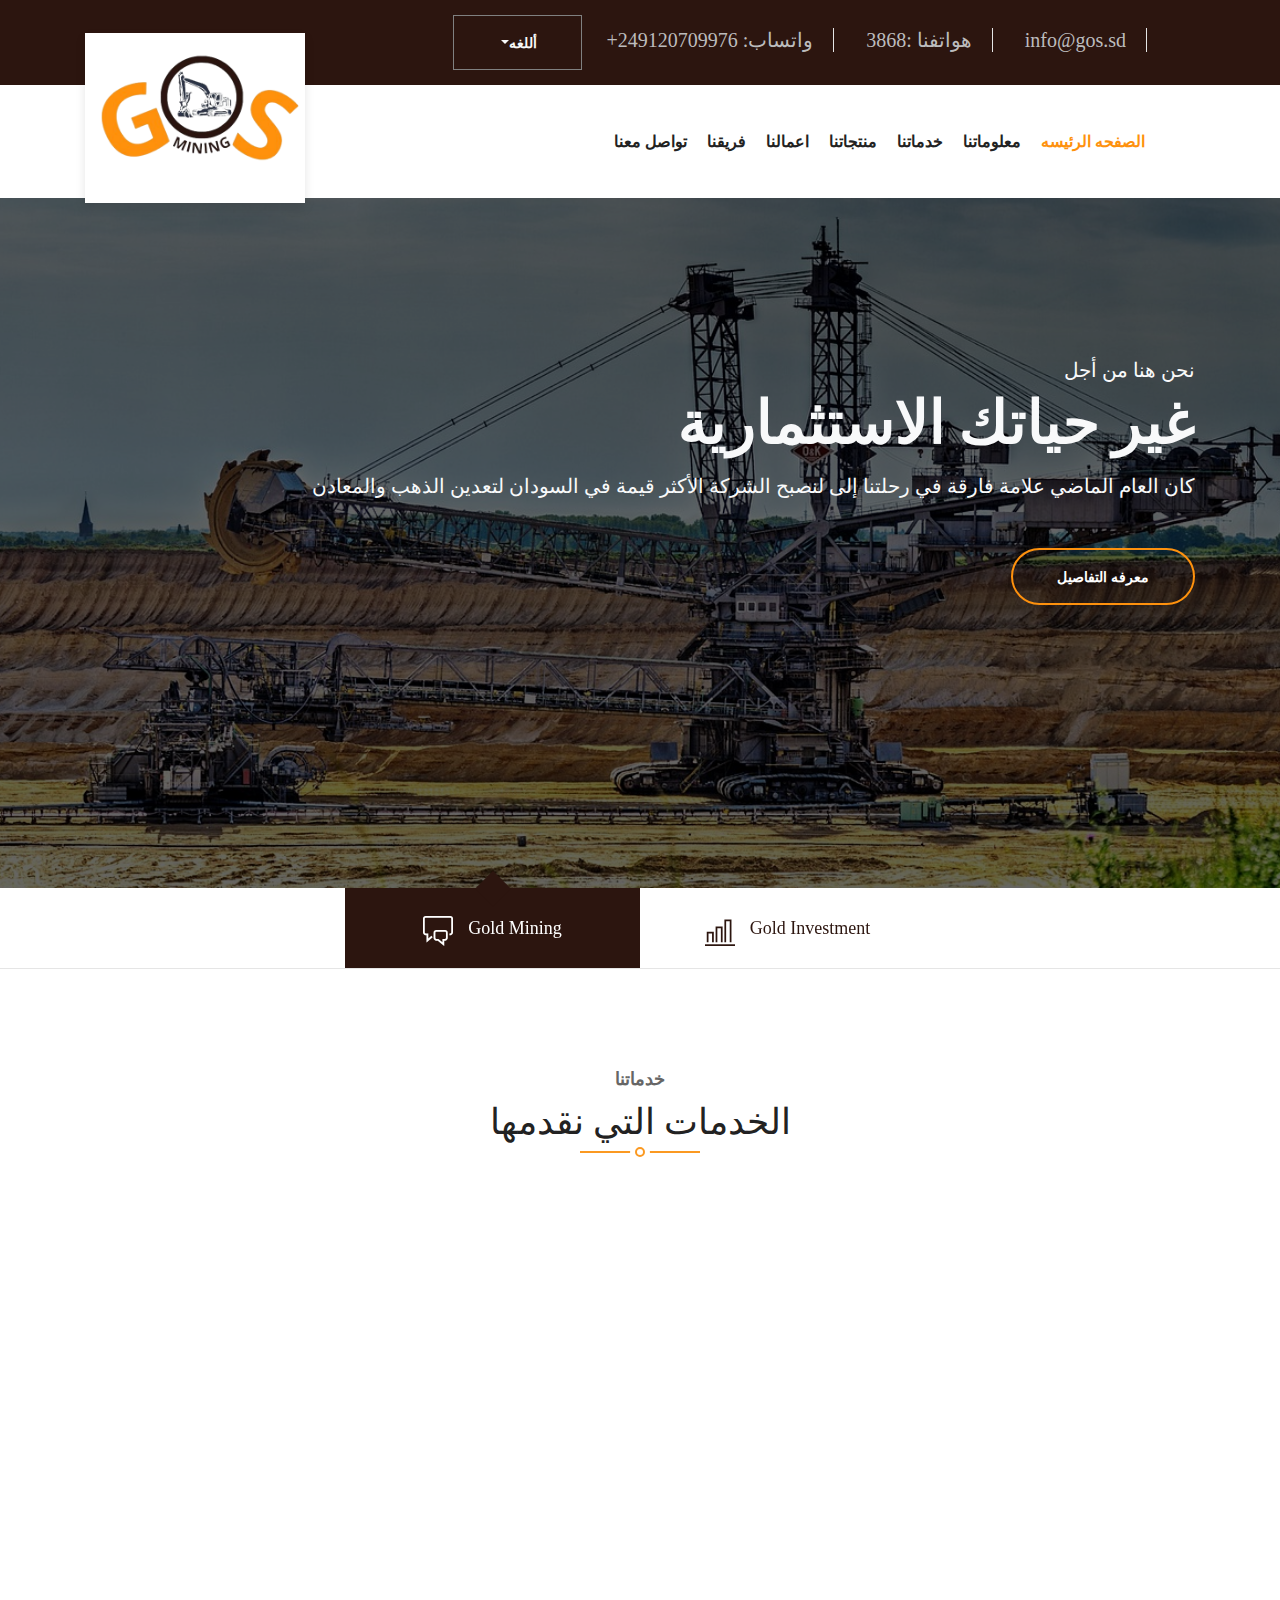
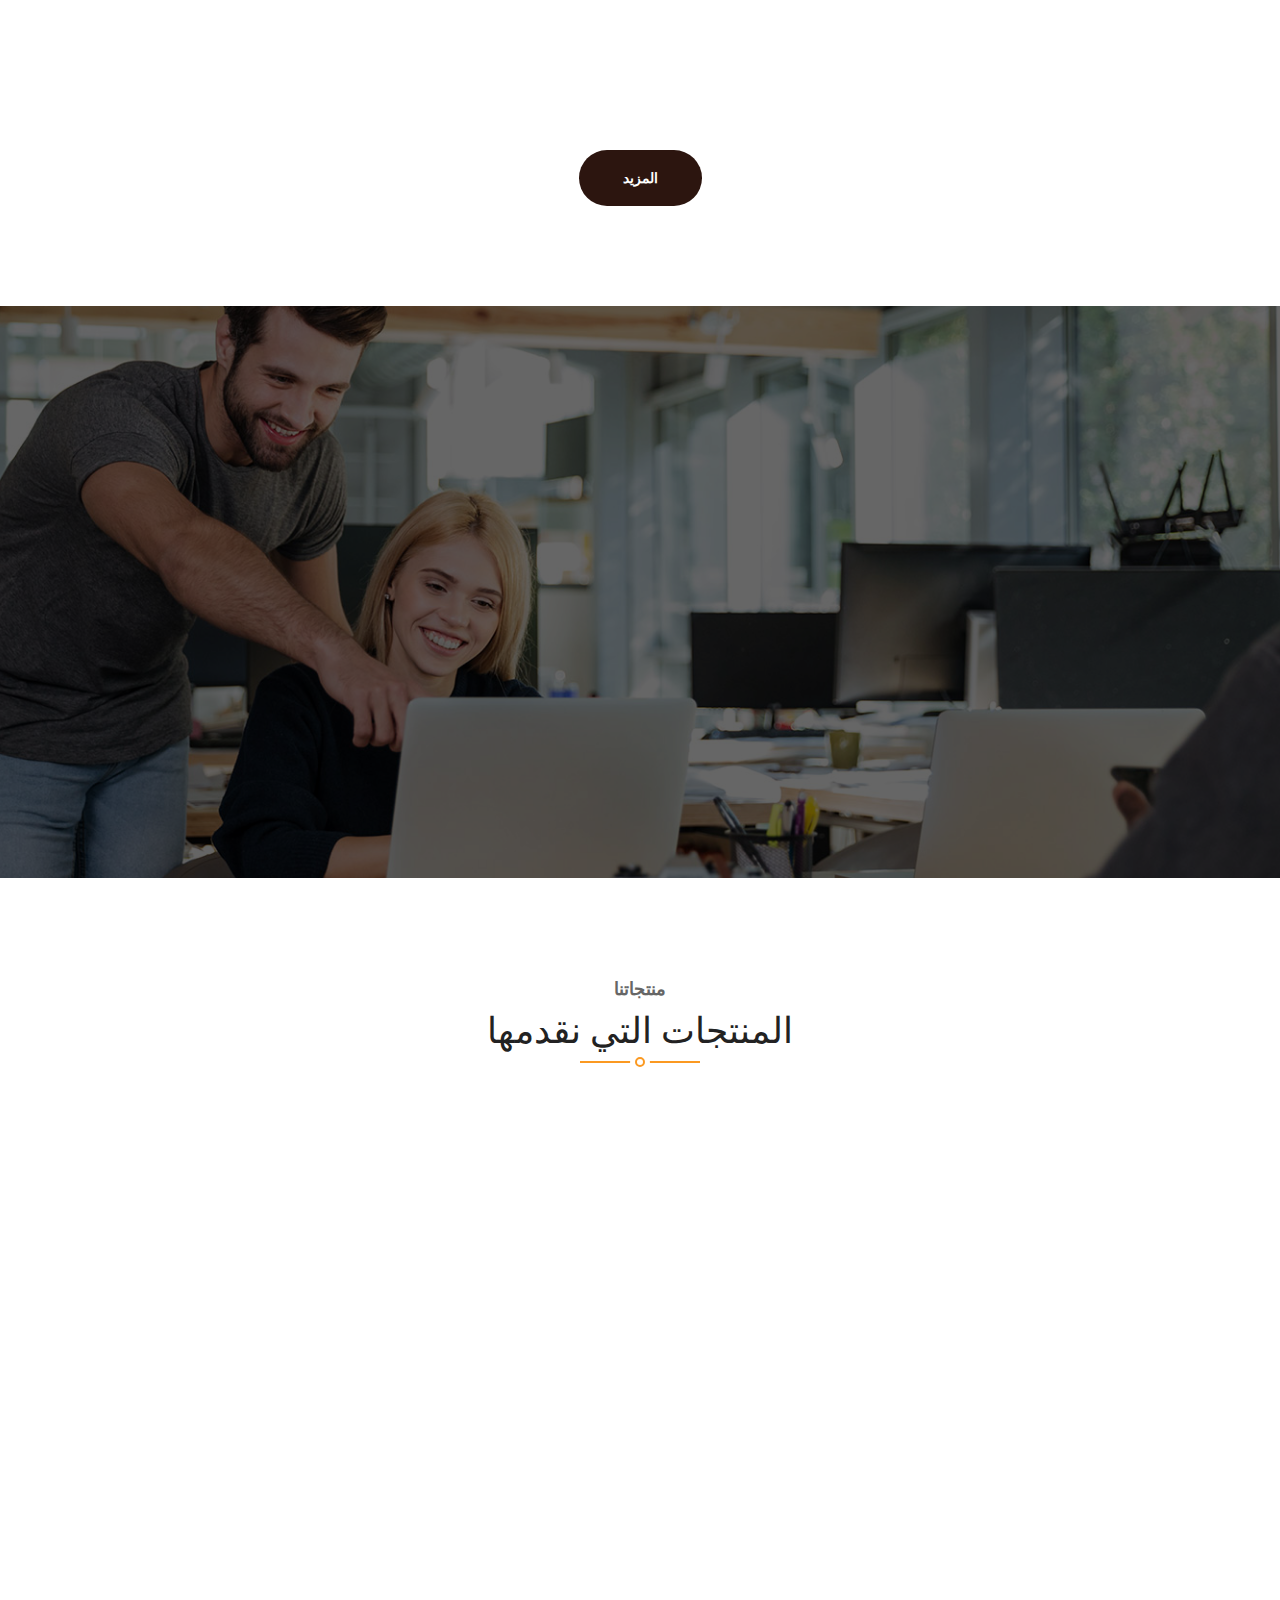
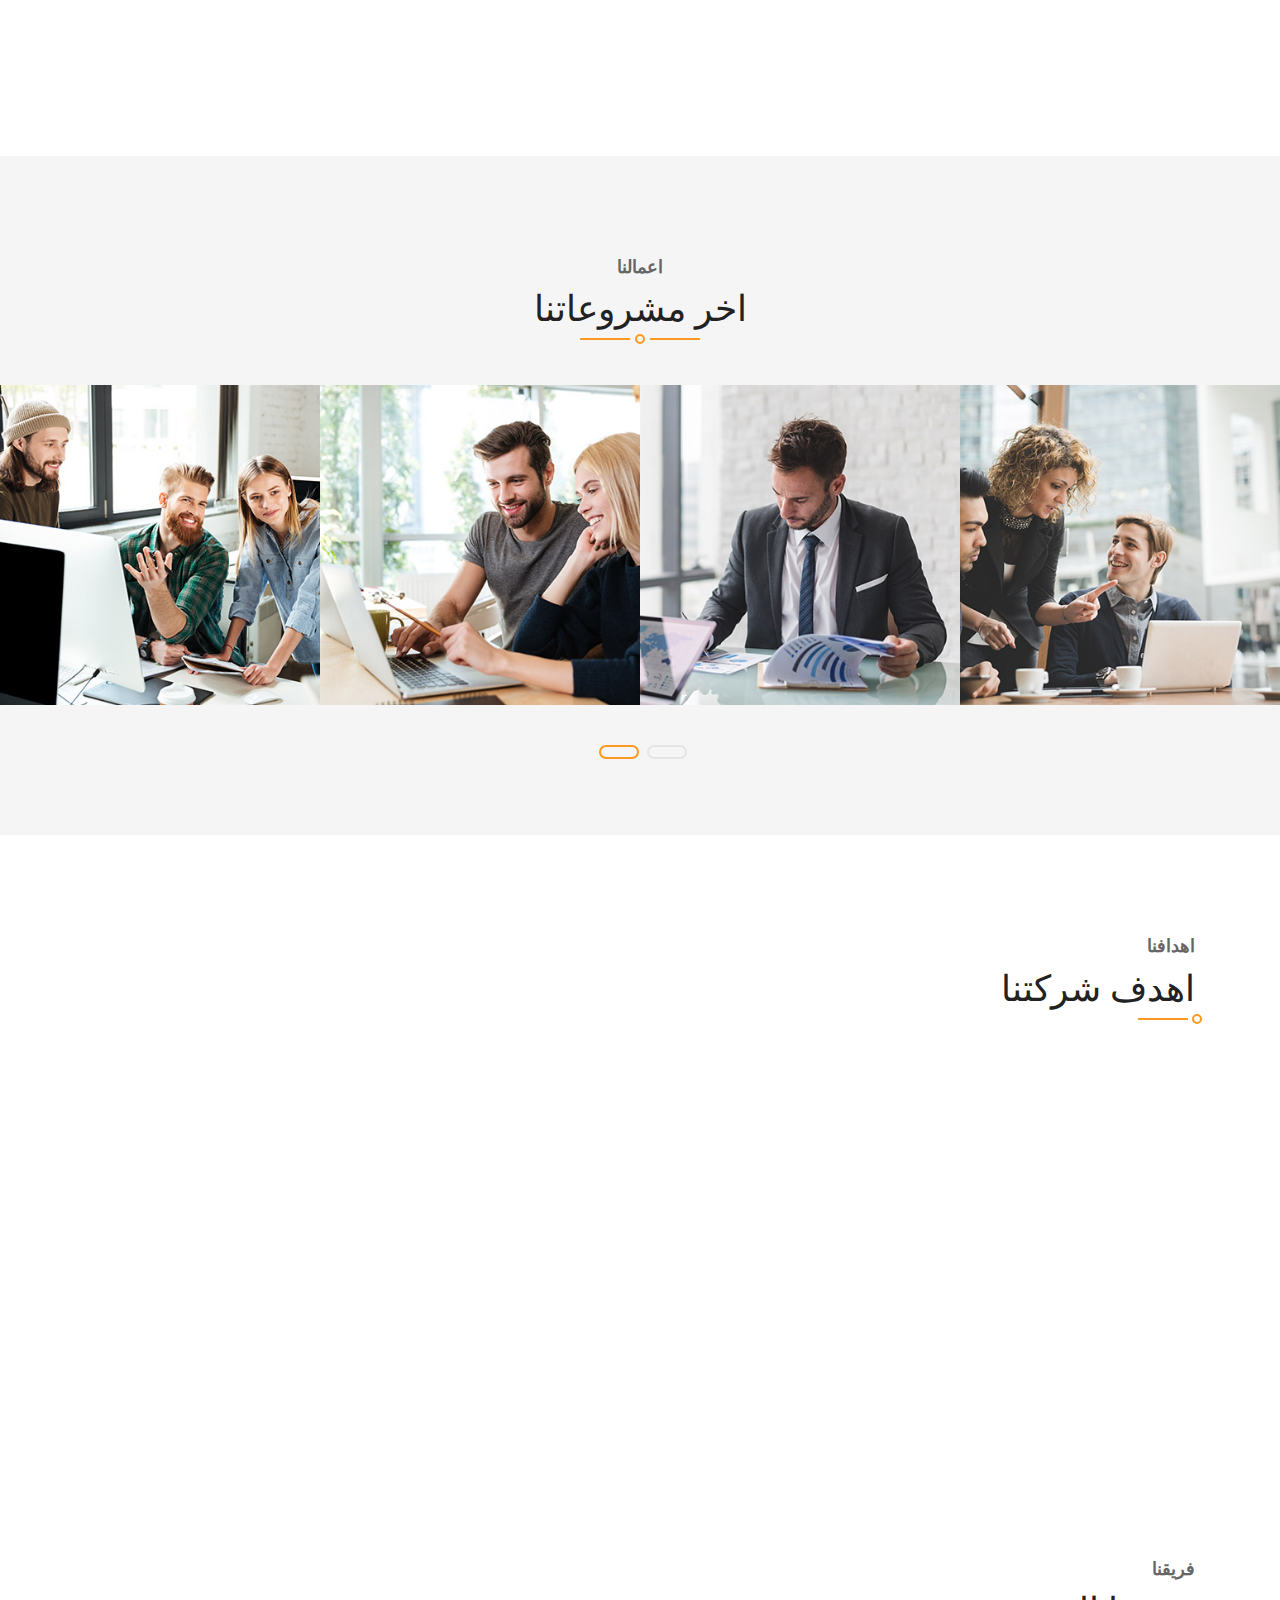
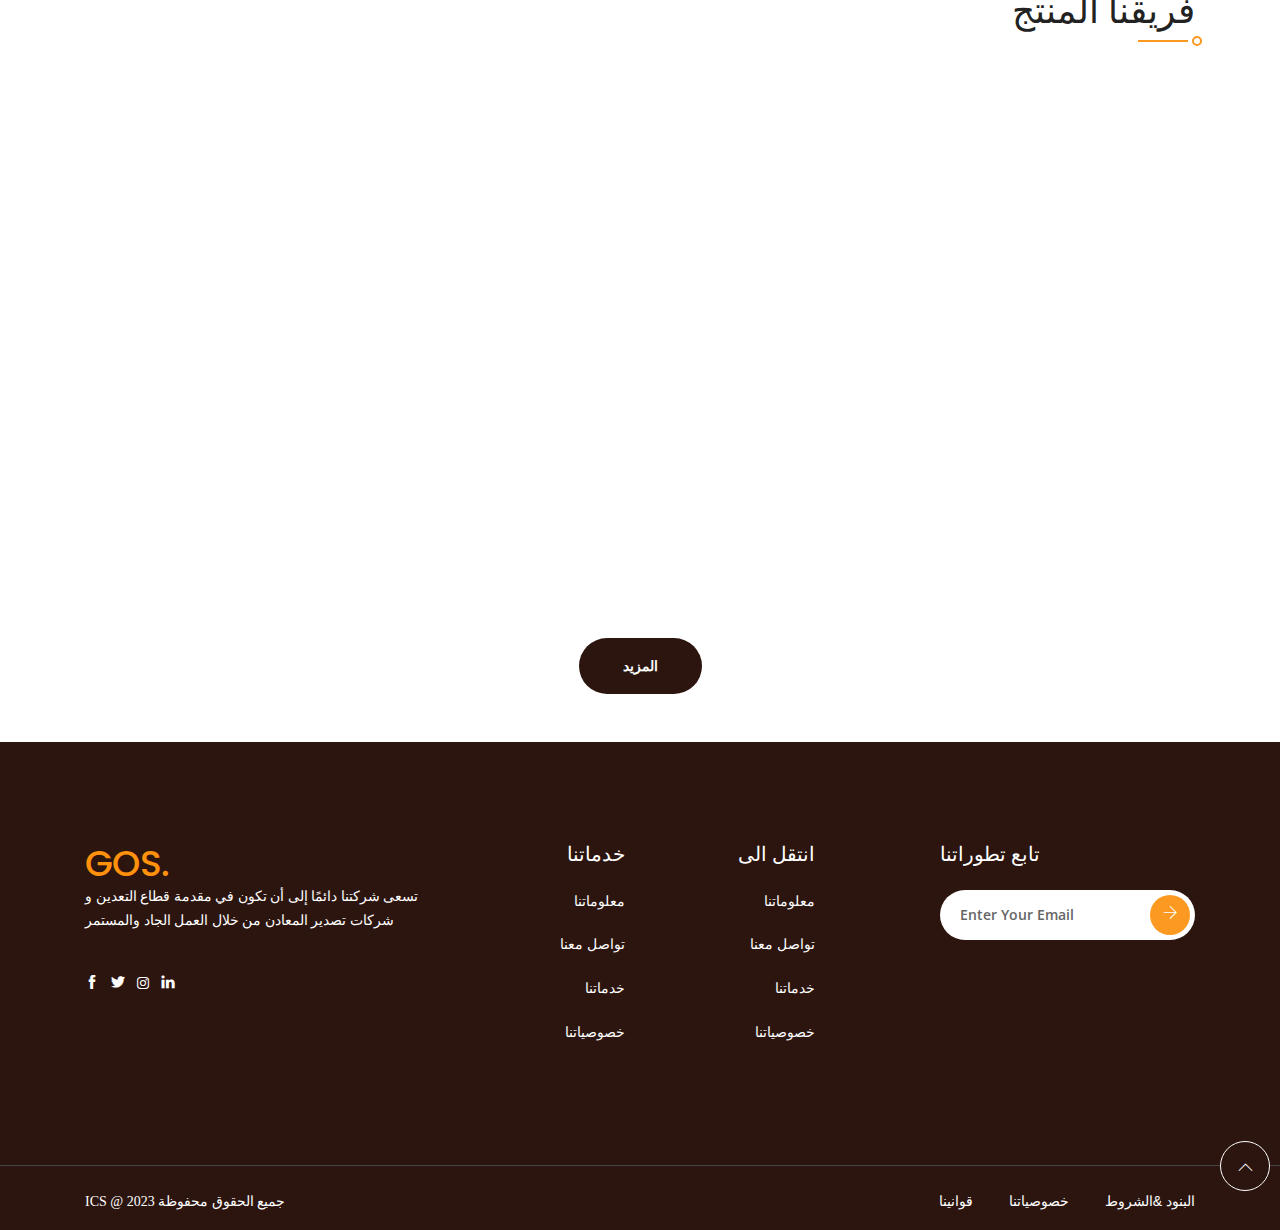
<file: index.html>
<!DOCTYPE html>
<html lang="en">

<head>
    <meta charset="UTF-8">
    <meta http-equiv="X-UA-Compatible" content="IE=edge">
    <meta name="viewport" content="width=device-width, initial-scale=1.0">

    <title>GOS Mining</title>

    <link rel="stylesheet" href="./assets/plugins/bootstrap/bootstrap.min.css">
    <link rel="stylesheet" href="./assets/plugins/font-awesome/css/font-awesome.min.css">
    <!-- magnific popup -->
    <link rel="stylesheet" href="./assets/plugins/magnific-popup/magnific-popup.css">
    <!-- Slick Carousel -->
    <link rel="stylesheet" href="./assets/plugins/slick/slick.css">
    <link rel="stylesheet" href="./assets/plugins/slick/slick-theme.css">
    <!-- themify icon -->
    <link rel="stylesheet" href="./assets/plugins/themify-icons/themify-icons.css">
    <!-- animate -->
    <link rel="stylesheet" href="./assets/plugins/animate/animate.css">
    <!-- Aos -->
    <link rel="stylesheet" href="./assets/plugins/aos/aos.css">
    <link rel="stylesheet" href="./assets/css/font.css">
    <!-- swiper -->
    <link rel="stylesheet" href="./assets/plugins/swiper/swiper.min.css">


    <!-- Stylesheets -->
    <link href="./assets/css/main.css" rel="stylesheet">
</head>

<body>
    <!-- <div id="preloader"></div> -->
    <header id="header">
        <div class="top-header ml-auto">
            <div class="container">
                <div class="row">
                    <div class="col-12">
                        <ul class="list-inline text-lg-right text-center">
                            <li class="list-inline-item">
                                <a href="mailto:info@gos.sd" data-lang="head-email" class="h4">info@gos.sd</a>
                            </li>
                            <li class="list-inline-item">
                                <a href="tel:3868" class="h4" data-lang="call">Call Us Now:
                                    <span class="ml-2"> 3868</span>
                                </a>
                            </li>
                            <li class="list-inline-item">
                                <a href="https://wa.me/+249120709976" data-lang="whatsapp" class="h4"
                                    target="_blank">whatsapp:
                                    <span class="ml-2"> +249120709976</span>
                                </a>
                            </li>

                            <li class="list-inline-item">
                                <div class="dropdown">
                                    <button class="btn text-light dropdown-toggle" data-lang="language" type="button"
                                        data-toggle="dropdown" aria-expanded="false">
                                        language
                                    </button>
                                    <ul class="dropdown-menu mt-2 p-0" data-aos="fade-down" data-aos-duration="1300">
                                        <li><a class="dropdown-item h4" id="en" data-lang="en">English</a></li>
                                        <li><a class="dropdown-item h4" id="ar" data-lang="ar">Arabic</a></li>
                                    </ul>
                                </div>
                            </li>
                        </ul>
                    </div>
                </div>
            </div>
        </div>
        <!-- nav bar -->
        <div class="navigation " id="nav-bar">
            <div class="container">
                <nav class="navbar navbar-expand-lg navbar-light bg-light">
                    <a class="navbar-brand" id="navbar-brand" href="index.html">
                        <img src="./assets/img/GOS_Logo.png" class="img-fluid embed-responsive" alt="logo">
                    </a>
                    <button class="navbar-toggler" type="button" data-toggle="collapse"
                        data-target="#navbarSupportedContent" aria-controls="navbarSupportedContent"
                        aria-expanded="false" aria-label="Toggle navigation">
                        <span class="navbar-toggler-icon"></span>
                    </button>

                    <div class="collapse navbar-collapse" id="navbarSupportedContent">
                        <ul class="navbar-nav ml-auto">

                            <li class="nav-item  active">
                                <a class="nav-link" data-lang="home" href="index.html">Home</a>
                            </li>
                            <li class="nav-item ">
                                <a class="nav-link" data-lang="about" href="about.html">About Us</a>
                            </li>
                            <li class="nav-item ">
                                <a class="nav-link" data-lang="service" href="service.html">Service</a>
                            </li>

                            <li class="nav-item ">
                                <a class="nav-link" data-lang="products" href="#product-section">Products </a>
                            </li>

                            <li class="nav-item ">
                                <a class="nav-link" data-lang="protofilo" href="#portfilo-section">Portfolio</a>
                            </li>
                            <li class="nav-item ">
                                <a class="nav-link" data-lang="team" href="team.html">Team</a>
                            </li>

                            <!-- <li class="nav-item">
                                <a class="nav-link" href="#">Our Partners</a>
                            </li> -->

                            <li class="nav-item">
                                <a class="nav-link" data-lang="contact" href="contact.html">Contact</a>
                            </li>
                        </ul>
                    </div>
                </nav>
            </div>
        </div>
    </header>

    <!-- Start Hero Section  -->
    <section class="">
        <div class="hero-slider position-relative ">
            <div class="hero-slider-item py-160 overlay"
                style="background-image: url(./assets/img/main_slide/mining.jpg);" data-icon="ti-comments"
                data-text="Gold Mining">
                <div class="container">
                    <div class="row">
                        <div class="col-12">
                            <div class="hero-content">
                                <h4 class="text-uppercase text-light mb-1" data-duration-in=".5"
                                    data-animation-in="fadeInLeft" data-delay-in=".1" data-lang="hero-section-title1">We
                                    are here to</h4>
                                <h1 class="font-weight-bold mb-3 text-light" data-duration-in=".5"
                                    data-animation-in="fadeInLeft" data-delay-in=".5"
                                    data-lang="hero-section-subtitle1">Change Your Investment Life</h1>
                                <p class="text-light mb-50 h4" data-lang="hero-section-text1" data-duration-in=".5"
                                    data-animation-in="fadeInLeft" data-delay-in=".9">The past year marked a major
                                    milestone in our journey to
                                    becoming Sudan most valued gold and minerals mining company
                                </p>
                                <a data-duration-in=".5" data-animation-in="fadeInDown" data-delay-in="1.3"
                                    href="about.html" data-lang="readMoreBtn"
                                    class="btn btn-outline text-uppercase">More details</a>
                            </div>
                        </div>
                    </div>
                </div>
            </div>

            <div class="hero-slider-item py-160 overlay"
                style="background-image: url(./assets/img/main_slide/gold-MainSlide2.jpg);" data-icon="ti-bar-chart"
                data-text="Gold Investment">
                <div class="container">
                    <div class="row">
                        <div class="col-12">
                            <div class="hero-content">
                                <h4 class="text-uppercase mb-1" data-duration-in=".5" data-animation-in="fadeInDown"
                                    data-delay-in=".1" data-lang="hero-section-title2">
                                    develop your</h4>
                                <h1 class="font-weight-bold text-light mb-3" data-duration-in=".5"
                                    data-animation-in="fadeInDown" data-delay-in=".5"
                                    data-lang="hero-section-subtitle2">
                                    Investment Plans Forward</h1>
                                <p class="text-light mb-50 h4 " data-duration-in=".5" data-animation-in="fadeInDown"
                                    data-delay-in=".9" data-lang="hero-section-text2">
                                    <span class="font-weight-bold text-uppercase" style="color:#FF910C">GOS </span>
                                    Are Sudane's Most popular Mining and trade and export of minerals.
                                </p>
                                <a data-duration-in=".5" data-animation-in="fadeInDown" data-delay-in="1.3"
                                    href="about.html" data-lang="readMoreBtn"
                                    class="btn btn-outline text-uppercase">more details</a>
                            </div>
                        </div>
                    </div>
                </div>
            </div>

        </div>
    </section>
    <!-- End Hero Section -->

    <!-- Start Services Section -->
    <section class="section" id="services-section">
        <div class="container">
            <div class="row justify-content-center">
                <div class="col-12 text-center">
                    <h5 class="section-title-sm" data-lang="services-section-title">Best Service</h5>
                    <h2 class="section-title section-title-border" data-lang="services-section-subtitle">Service We
                        Provide</h2>
                </div>
                <!-- service item -->
                <div class="col-lg-4 col-sm-6 mb-5 mb-lg-0" data-aos="fade-down-right" data-aos-duration="1300">
                    <div class="card text-center">
                        <h4 class="card-title pt-3" data-lang="first-service-title">Registration of new companies</h4>
                        <div class="card-img-wrapper">
                            <img class="card-img-top rounded-0" src="./assets/img/service/service-1.jpg"
                                alt="service-image">
                        </div>
                        <div class="card-body p-0">
                            <i class="square-icon translateY-33 rounded ti-bar-chart"></i>
                            <p class="card-text mx-2 mb-0" data-lang="first-service-text">Registration of new companies
                                and branching out a business name
                            </p>
                            <a href="service.html" data-lang="readMoreBtn" class="btn btn-secondary translateY-25">Read
                                More</a>
                        </div>
                    </div>
                </div>
                <!-- service item -->
                <div class="col-lg-4 col-sm-6 mb-5 mb-lg-0" data-aos="fade-down" data-aos-duration="1300">
                    <div class="card text-center">
                        <h4 class="card-title pt-3" data-lang="second-service-title">search and exploration license</h4>
                        <div class="card-img-wrapper">
                            <img class="card-img-top rounded-0" src="./assets/img/service/service-2.jpg"
                                alt="service-image">
                        </div>
                        <div class="card-body p-0">
                            <i class="square-icon translateY-33 rounded ti-thought"></i>
                            <p class="card-text mx-2 mb-0" data-lang="second-service-text">Obtain a search and
                                exploration license
                            </p>
                            <a href="service.html" data-lang="readMoreBtn" class="btn btn-secondary translateY-25">Read
                                More</a>
                        </div>
                    </div>
                </div>
                <!-- service item -->
                <div class="col-lg-4 col-sm-6" data-aos="fade-up" data-aos-duration="1300">
                    <div class="card text-center">
                        <h4 class="card-title pt-3" data-lang="third-service-title">Remote sensing</h4>
                        <div class="card-img-wrapper">
                            <img class="card-img-top rounded-0" src="./assets/img/service/service-3.jpg"
                                alt="service-image">
                        </div>
                        <div class="card-body p-0">
                            <i class="square-icon translateY-33 rounded ti-server"></i>
                            <p class="card-text mx-2 mb-0" data-lang="third-service-text">Remote sensing and geological
                                technical and economic studies.
                            </p>
                            <a href="service.html" data-lang="readMoreBtn" class="btn btn-secondary translateY-25">Read
                                More</a>
                        </div>
                    </div>
                </div>
            </div>
            <div class="servicesButtonContainer d-flex align-items-md-center justify-content-center">
                <a href="service.html" class="servicesBtn" data-lang="moreBtn">Explore More</a>
            </div>
        </div>
    </section>

    <!-- End Services Section -->

    <!-- Start About Section -->
    <section class="about section-sm overlay" style="background-image: url(./assets/img/about-bg.jpg);">
        <div class="container">
            <div class="row">
                <div class="col-lg-6 ml-auto" data-aos="fade-down-right" data-aos-duration="1300">
                    <div class="rounded p-sm-5 px-3 py-5 bg-secondary">
                        <h3 class="section-title section-title-border-half text-white" data-lang="about-section-title">
                            Who We Are?</h3>
                        <p class="text-white mb-40 h5" data-lang="about-section-text">we are a group of geologists and
                            specialized mining engineers
                            working to reach our client expectation and our values</p>
                        <div>
                            <ul class="d-inline-block pl-0 mr-5">
                                <li class="font-secondary mb-10 text-white" data-lang="first-our-value">
                                    <i class="text-primary mr-2 ti-arrow-circle-right"></i>Transparency
                                </li>
                                <li class="font-secondary mb-10 text-white" data-lang="second-our-value">
                                    <i class="text-primary mr-2 ti-arrow-circle-right"></i>Mastery
                                </li>
                            </ul>
                            <ul class="d-inline-block pl-0">
                                <li class="font-secondary mb-10 text-white" data-lang="third-our-value">
                                    <i class="text-primary mr-2 ti-arrow-circle-right"></i>trust
                                </li>
                                <li class="font-secondary mb-10 text-white" data-lang="forth-our-value">
                                    <i class="text-primary mr-2 ti-arrow-circle-right"></i>Professionalism
                                </li>
                            </ul>
                        </div>
                        <a href="about.html" data-lang="moreBtn" class="btn btn-primary mt-4">Explore More</a>
                    </div>
                </div>
            </div>
        </div>
    </section>
    <!-- End About Section -->

    <!-- Start Our Products Section  -->
    <section class="section " id="product-section">
        <div class="container">
            <div class="col-12 text-center">
                <h5 class="section-title-sm" data-lang="product-section-titile">Best Products</h5>
                <h2 class="section-title section-title-border" data-lang="product-section-subtitle">Products We Provide
                </h2>
            </div>

            <div class="row">
                <div class="col-lg-6 col-sm-12">
                    <!-- product -->
                    <div class="product-content product-wrap" data-aos="fade-down-right" data-aos-duration="1300">
                        <div class="row">
                            <div class="col-md-5 col-sm-12 col-xs-12">
                                <div class="product-image">
                                    <img src="./assets/img/products/ProductSlide1Gold2.png" alt="Gold Image"
                                        class="img-responsive">
                                </div>
                            </div>
                            <div class="col-md-7 col-sm-12 col-xs-12">
                                <div class="product-deatil">
                                    <h5 class="name" data-lang="first-product-title">
                                        Gold
                                    </h5>
                                </div>
                                <div class="description" data-lang="first-product-desc">
                                    <p>Gold is mineralized in Sudan in three types of rocks</p>
                                </div>
                                <!-- <div class="product-info smart-form">
                                    <div class="row">
                                        <div class="col-md-6 col-sm-6 col-xs-6">
                                            <a href="" data-lang="readMoreBtn" class="ProductBtn">Explore More</a>
                                        </div>
                                    </div>
                                </div> -->
                            </div>
                        </div>
                    </div>
                    <!-- end product -->
                </div>

                <div class="col-lg-6  col-sm-12">
                    <!-- product -->
                    <div class="product-content product-wrap" data-aos="fade-up" data-aos-duration="1300">
                        <div class="row">
                            <div class="col-md-5 col-sm-12 col-xs-12">
                                <div class="product-image">
                                    <img src="./assets/img/products/Iron-Product22.jpg" alt="Iron Image"
                                        class="img-responsive">
                                </div>
                            </div>
                            <div class="col-md-7 col-sm-12 col-xs-12">
                                <div class="product-deatil">
                                    <h5 class="name" data-lang="second-product-title">
                                        Iron
                                    </h5>
                                </div>
                                <div class="description" data-lang="second-product-desc">
                                    <p>Studies have proven the presence of iron in several locations in the Red Sea
                                        Mountains and Mount Abu Tolo</p>
                                </div>
                                <!-- <div class="product-info smart-form">
                                    <div class="row">
                                        <div class="col-md-6 col-sm-6 col-xs-6">
                                            <a href="" data-lang="readMoreBtn" class="ProductBtn">Explore More</a>
                                        </div>
                                    </div>
                                </div> -->
                            </div>
                        </div>
                    </div>
                    <!-- end product -->
                </div>

                <div class="col-lg-6  col-sm-12">
                    <!-- product -->
                    <div class="product-content product-wrap " data-aos="fade-down-right" data-aos-duration="1300">
                        <div class="row">
                            <div class="col-md-5 col-sm-12 col-xs-12">
                                <div class="product-image">
                                    <img src="./assets/img/products/Chromium22.jpg" alt="Chromium"
                                        class="img-responsive">
                                </div>
                            </div>
                            <div class="col-md-7 col-sm-12 col-xs-12">
                                <div class="product-deatil">
                                    <h5 class="name" data-lang="third-product-title">
                                        Chromium
                                    </h5>
                                </div>
                                <div class="description" data-lang="third-product-desc">
                                    <p>There are chrome in Sudan inthe Ingassana Mountains - the Nuba Mountains - the
                                        Red Sea Mountains</p>
                                </div>
                                <!-- <div class="product-info smart-form">
                                    <div class="row">
                                        <div class="col-md-6 col-sm-6 col-xs-6">
                                            <a href="" data-lang="readMoreBtn" class="ProductBtn">Explore More</a>
                                        </div>
                                    </div>
                                </div> -->
                            </div>
                        </div>
                    </div>
                    <!-- end product -->
                </div>

                <div class="col-lg-6 col-sm-12">
                    <!-- product -->
                    <div class="product-content product-wrap" data-aos="fade-up" data-aos-duration="1300">
                        <div class="row">
                            <div class="col-md-5 col-sm-12 col-xs-12">
                                <div class="product-image">
                                    <img src="./assets/img/products/aluminum22.jpg" alt="Aluminum"
                                        class="img-responsive">
                                </div>
                            </div>
                            <div class="col-md-7 col-sm-12 col-xs-12">
                                <div class="product-deatil">
                                    <h5 class="name" data-lang="forth-product-title">
                                        Aluminum
                                    </h5>
                                </div>
                                <div class="description" data-lang="forth-product-desc">
                                    <p>It's located in Darfur.</p>
                                </div>
                                <!-- <div class="product-info smart-form">
                                    <div class="row">
                                        <div class="col-md-6 col-sm-6 col-xs-6">
                                            <a href="" data-lang="readMoreBtn" class="ProductBtn">Explore More</a>
                                        </div>
                                    </div>
                                </div> -->
                            </div>
                        </div>
                    </div>
                    <!-- end product -->
                </div>
            </div>
            <!-- <div class="servicesButtonContainer d-flex align-items-md-center justify-content-center">
                <a href="#" class="servicesBtn" data-lang="moreBtn">Explore More</a>
            </div> -->
        </div>
    </section>
    <!-- End Our Product Section -->

    <!-- Start Our Prtofilo Section -->
    <section class="section bg-gray " id="portfilo-section">
        <div class="container-fluid">
            <div class="row">
                <div class="col-12 text-center">
                    <h5 class="section-title-sm" data-lang="portofilo-section-title">Our Projects</h5>
                    <h2 class="section-title section-title-border-gray" data-lang="portofilo-section-subtitle">Latest
                        Projects</h2>
                </div>
            </div>
            <!-- work slider -->
            <div class="row work-slider">
                <div class="col-lg-3 px-0">
                    <div class="work-slider-image">
                        <img class="img-fluid w-100" src="./assets/img/works/work-1.jpg" alt="work-image">
                        <div class="image-overlay">
                            <a class="popup-image" data-effect="mfp-zoom-in" href="./assets/img/works/work-1.jpg">
                                <i class="ti-search"></i>
                            </a>
                            <a class="h4" href="">GOS Mining Project</a>
                            <p>20/3/2019</p>
                        </div>
                    </div>
                </div>
                <div class="col-lg-3 px-0">
                    <div class="work-slider-image">
                        <img class="img-fluid w-100" src="./assets/img/works/work-2.jpg" alt="work-image">
                        <div class="image-overlay">
                            <a class="popup-image" data-effect="mfp-zoom-in" href="./assets/img/works/work-2.jpg">
                                <i class="ti-search"></i>
                            </a>
                            <a class="h4" href="">GOS Mining Project</a>
                            <p>20/3/2019</p>
                        </div>
                    </div>
                </div>
                <div class="col-lg-3 px-0">
                    <div class="work-slider-image">
                        <img class="img-fluid w-100" src="./assets/img/works/work-3.jpg" alt="work-image">
                        <div class="image-overlay">
                            <a class="popup-image" data-effect="mfp-zoom-in" href="./assets/img/works/work-3.jpg">
                                <i class="ti-search"></i>
                            </a>
                            <a class="h4" href="">GOS Mining Project</a>
                            <p>20/3/2019</p>
                        </div>
                    </div>
                </div>
                <div class="col-lg-3 px-0">
                    <div class="work-slider-image">
                        <img class="img-fluid w-100" src="./assets/img/works/work-4.jpg" alt="work-image">
                        <div class="image-overlay">
                            <a class="popup-image" data-effect="mfp-zoom-in" href="./assets/img/works/work-4.jpg">
                                <i class="ti-search"></i>
                            </a>
                            <a class="h4" href="">GOS Mining Project.</a>
                            <p>20/3/2019</p>
                        </div>
                    </div>
                </div>

                <div class="col-lg-3 px-0">
                    <div class="work-slider-image">
                        <img class="img-fluid w-100" src="./assets/img/works/work-2.jpg" alt="work-image">
                        <div class="image-overlay">
                            <a class="popup-image" data-effect="mfp-zoom-in" href="./assets/img/works/work-2.jpg">
                                <i class="ti-search"></i>
                            </a>
                            <a class="h4" href="">GOS Mining Project</a>
                            <p>20/3/2019</p>
                        </div>
                    </div>
                </div>
            </div>
        </div>
    </section>
    <!-- End Our Portfilo Section  -->

    <!-- Start Our Goals Section  -->
    <section class="Goals section">
        <div class="container">
            <div class="row">
                <div class="col-12">
                    <h5 class="section-title-sm" data-lang="goals-section-title">Our Goal</h5>
                    <h2 class="section-title section-title-border-half" data-lang="goals-section-subtitle">Company Goals
                    </h2>
                </div>
                <div class="col-lg-12">
                    <div class="row">
                        <div class="col-lg-6 col-sm-12  mt-4" data-aos="fade-down-right" data-aos-duration="1500">
                            <div class="card border-0 mb-4">
                                <div class="card-header bg-gray border p-sm-3 p-0">
                                    <a class="card-link h5 d-block text-dark mb-0 py-10 px-4" data-lang="first-goal"
                                        href="#">
                                        <i class="ti-minus text-primary mr-2"></i>Establishing and building a tight work
                                        System
                                    </a>
                                </div>
                            </div>
                        </div>

                        <div class="col-lg-6 col-sm-12 mt-4" data-aos="fade-down" data-aos-duration="1500">
                            <div class="card border-0 mb-4">
                                <div class="card-header bg-gray border p-sm-3 p-0">
                                    <a class="card-link h5 d-block text-dark mb-0 py-10 px-4" data-lang="second-goal"
                                        href="#">
                                        <i class="ti-minus text-primary mr-2"></i>Trained and qualified workers
                                    </a>
                                </div>
                            </div>
                        </div>

                        <div class="col-lg-6 col-sm-12 mt-4" data-aos="fade-down-right" data-aos-duration="1500">
                            <div class="card border-0 mb-4">
                                <div class="card-header bg-gray border p-sm-3 p-0">
                                    <a class="card-link h5 d-block text-dark mb-0 py-10 px-4" data-lang="third-goal"
                                        href="#">
                                        <i class="ti-minus text-primary mr-2"></i>Achieving the satisfaction of
                                        beneficiaries
                                    </a>
                                </div>
                            </div>
                        </div>

                        <div class="col-lg-6 col-sm-12 mt-4" data-aos="fade-down" data-aos-duration="1500">
                            <div class="card border-0 mb-4">
                                <div class="card-header bg-gray border py-sm-3 p-0">
                                    <a class="card-link h5 d-block text-dark mb-0 py-10 px-4" data-lang="forth-goal"
                                        href="#">
                                        <i class="ti-minus text-primary mr-2"></i>Building reliability in the company's
                                        capabilities
                                    </a>
                                </div>
                            </div>
                        </div>

                        <div class="col-lg-6 col-sm-12 mt-4" data-aos="fade-down-right" data-aos-duration="1500">
                            <div class="card border-0 mb-4">
                                <div class="card-header bg-gray border p-sm-3 p-0">
                                    <a class="card-link h5 d-block text-dark mb-0 py-10 px-4" data-lang="fifith-goal"
                                        href="#">
                                        <i class="ti-minus text-primary mr-2"></i>develop as an integrated mining
                                        company.
                                    </a>
                                </div>
                            </div>
                        </div>

                        <div class="col-lg-6 col-sm-12 mt-4" data-aos="fade-down" data-aos-duration="1500">
                            <div class="card border-0 mb-4">
                                <div class="card-header bg-gray border p-sm-3 p-0">
                                    <a class="card-link h5 d-block text-dark mb-0 py-10 px-4" data-lang="sixth-goal"
                                        href="#">
                                        <i class="ti-minus text-primary mr-2"></i>Reaching an integrated mining company
                                    </a>
                                </div>
                            </div>
                        </div>
                    </div>
                </div>
            </div>
        </div>
    </section>
    <!-- End Our Goals Section -->

    <!-- Start Our Team Section -->
    <section class="our-team-section" id="team-section">
        <div class="container">
            <div class="row">
                <div class="col-12">
                    <h5 class="section-title-sm" data-lang="team-section-title">Our Team</h5>
                    <h2 class="section-title section-title-border-half" data-lang="team-section-subtitle">Our Prodective
                        Team</h2>
                </div>
            </div>

            <div class="row">
                <div class="col-lg-3 col-md-6 team " data-aos="fade-down-right" data-aos-duration="1500">
                    <div class="member text-center ">
                        <div class="member-pic ">
                            <img src="assets/img/team/team-1.jpg " class="img-fluid " />
                        </div>
                        <h4 data-lang="first-member-name">Mortada Al-Sarathman </h4>
                        <span data-lang="first-member-job">Geologist &General Manager..</span>
                        <div class="social">
                            <a href="#" title="twitter"><i class="fa fa-twitter" aria-hidden="true"></i></a>
                            <a href="# " title="facebook"><i class="fa fa-facebook" aria-hidden="true"></i></a>
                            <a href="#" title="instagram"><i class="fa fa-instagram" aria-hidden="true"></i></a>
                            <a href="#" title="linkedin"><i class="fa fa-linkedin" aria-hidden="true"></i></a>
                        </div>
                    </div>
                </div>

                <div class="col-lg-3 col-md-6 team" data-aos="fade-down-right" data-aos-duration="1500">
                    <div class="member text-center ">
                        <div class="member-pic ">
                            <img src="assets/img/team/team-3.jpg " class="img-fluid " />
                        </div>
                        <h4 data-lang="second-member-name">Amer Hassan Muhammad Zain</h4>
                        <span data-lang="second-member-job">Geologist &Director of Explorations.</span>
                        <div class="social">
                            <a href="#" title="twitter"><i class="fa fa-twitter" aria-hidden="true"></i></a>
                            <a href="# " title="facebook"><i class="fa fa-facebook" aria-hidden="true"></i></a>
                            <a href="#" title="instagram"><i class="fa fa-instagram" aria-hidden="true"></i></a>
                            <a href="#" title="linkedin"><i class="fa fa-linkedin" aria-hidden="true"></i></a>
                        </div>
                    </div>
                </div>

                <div class="col-lg-3 col-md-6 team " data-aos="fade-up" data-aos-duration="1500">
                    <div class="member text-center ">
                        <div class="member-pic ">
                            <img src="assets/img/team/team-1.jpg " class="img-fluid " />
                        </div>
                        <h4 data-lang="third-member-name">Suleiman Sir Al-Khatim Othman </h4>
                        <span data-lang="third-member-job">Director of Administrative and Financial Affairs.</span>
                        <div class="social">
                            <a href="#" title="twitter"><i class="fa fa-twitter" aria-hidden="true"></i></a>
                            <a href="# " title="facebook"><i class="fa fa-facebook" aria-hidden="true"></i></a>
                            <a href="#" title="instagram"><i class="fa fa-instagram" aria-hidden="true"></i></a>
                            <a href="#" title="linkedin"><i class="fa fa-linkedin" aria-hidden="true"></i></a>
                        </div>
                    </div>
                </div>

                <div class="col-lg-3 col-md-6 team " data-aos="fade-up" data-aos-duration="1500">
                    <div class="member text-center ">
                        <div class="member-pic ">
                            <img src="assets/img/team/team-3.jpg " class="img-fluid " />
                        </div>
                        <h4 data-lang="forth-member-name">Osama Saleh Omar </h4>
                        <span data-lang="forth-member-job">Deputy General Manager and Projects Manager.</span>
                        <div class="social">
                            <a href="#" title="twitter"><i class="fa fa-twitter" aria-hidden="true"></i></a>
                            <a href="# " title="facebook"><i class="fa fa-facebook" aria-hidden="true"></i></a>
                            <a href="#" title="instagram"><i class="fa fa-instagram" aria-hidden="true"></i></a>
                            <a href="#" title="linkedin"><i class="fa fa-linkedin" aria-hidden="true"></i></a>
                        </div>
                    </div>
                </div>
            </div>
        </div>
        <div class="servicesButtonContainer d-flex align-items-md-center justify-content-center">
            <a href="team.html" data-lang="moreBtn" class="servicesBtn mt-2 mb-5">Explore More</a>
        </div>
        </div>
    </section>
    <!-- End Our Team Section  -->

    <!--  Start Footer Section  -->
    <footer class="bg-secondary">
        <div class="py-100 border-bottom" style="border-color: #454547 !important">
            <div class="container">
                <div class="row">
                    <div class="col-md-4">
                        <div class="mb-5 mb-md-0 text-center text-md-left">
                            <!-- logo -->
                            <!-- <img class="embed-responsive img-fluid w-25" src="" alt="logo"> -->
                            <h2 style="color:#FF910C">GOS.</h2>
                            <p data-lang="footer-text" class="text-white mb-30">Our company always strives to be at the
                                top of the mining and
                                mineral export companies through the hard and continuous work</p>
                            <!-- social icon -->
                            <ul class="list-inline">
                                <li class="list-inline-item">
                                    <a class="social-icon-outline" href="#">
                                        <i class="ti-facebook"></i>
                                    </a>
                                </li>
                                <li class="list-inline-item">
                                    <a class="social-icon-outline" href="#">
                                        <i class="ti-twitter-alt"></i>
                                    </a>
                                </li>
                                <li class="list-inline-item">
                                    <a class="social-icon-outline" href="#">
                                        <i class="fa fa-instagram h4"></i>
                                    </a>
                                </li>
                                <li class="list-inline-item">
                                    <a class="social-icon-outline" href="#">
                                        <i class="ti-linkedin"></i>
                                    </a>
                                </li>
                            </ul>
                        </div>
                    </div>
                    <!-- footer links -->
                    <div class="col-lg-2 col-md-4 col-6">
                        <h4 class="text-white mb-4" data-lang="service">Services</h4>
                        <ul class="footer-links">
                            <li>
                                <a href="about.html" data-lang="about">About Us</a>
                            </li>
                            <li>
                                <a href="contact.html" data-lang="contact">Contact Us</a>
                            </li>
                            <li>
                                <a data-lang="service" href="#services-section">Service</a>
                            </li>
                            <li>
                                <a href="#" data-lang="privacy">Privacy</a>
                            </li>
                        </ul>
                    </div>
                    <!-- footer links -->
                    <div class="col-lg-2 col-md-4 col-6">
                        <h4 class="text-white mb-4" data-lang="quick-link">Quick Link</h4>
                        <ul class="footer-links">
                            <li>
                                <a href="about.html" data-lang="about">About Us</a>
                            </li>
                            <li>
                                <a href="contact.html" data-lang="contact">Contact Us</a>
                            </li>
                            <li>
                                <a href="#services-section" data-lang="service">Service</a>
                            </li>
                            <li>
                                <a href="#" data-lang="privacy">Privacy</a>
                            </li>
                        </ul>
                    </div>
                    <!-- subscribe form -->
                    <div class="col-lg-3 offset-lg-1">
                        <div class="mt-5 mt-lg-0 text-center text-md-left">
                            <h4 class="mb-4 text-white" data-lang="subscribe">Subscribe Us</h4>
                            <!-- <p class="text-white mb-4"> </p> -->
                            <form action="#" class="position-relative">
                                <input type="text" class="form-control subscribe" name="subscribe" id="Subscribe"
                                    placeholder="Enter Your Email">
                                <button class="btn-subscribe" type="submit" value="send">
                                    <i class="ti-arrow-right"></i>
                                </button>
                            </form>
                        </div>
                    </div>
                </div>
            </div>
        </div>
        <!-- copyright -->
        <div class="pt-4 pb-3 position-relative">
            <div class="container">
                <div class="row">
                    <div class="col-lg-6 col-md-5">
                        <p class="text-white text-center text-md-left" data-lang="copy-write">
                            <span class="text-primary">ICS</span> &copy; 2023 All Right Reserved
                        </p>
                    </div>
                    <div class="col-lg-6 col-md-7">
                        <ul class="list-inline text-center text-md-right">
                            <li class="list-inline-item mx-lg-3 my-lg-0 mx-2 my-2">
                                <a class="font-secondary text-white" href="#" data-lang="legal">Legal</a>
                            </li>
                            <li class="list-inline-item mx-lg-3 my-lg-0 mx-2 my-2">
                                <a class="font-secondary text-white" href="#" data-lang="privacy">Privacy</a>
                            </li>
                            <li class="list-inline-item ml-lg-3 my-lg-0 ml-2 my-2 ml-0">
                                <a class="font-secondary text-white" href="#" data-lang="terms">Terms &amp;
                                    Conditions</a>
                            </li>
                        </ul>
                    </div>
                </div>
            </div>
            <!-- back to top -->
            <button class="back-to-top">
                <i class="ti-angle-up"></i>
            </button>
        </div>
    </footer>
    <!-- End Footer Section -->

    <script src="./assets/plugins/jQuery/jquery.min.js"></script>
    <script src="./assets/plugins/bootstrap/bootstrap.min.js"></script>
    <script src="./assets/plugins/magnific-popup/jquery.magnific.popup.min.js"></script>
    <script src="./assets/plugins/slick/slick.min.js"></script>
    <script src="./assets/plugins/google-map/gmap.js"></script>
    <script src="./assets/plugins/syotimer/jquery.syotimer.js"></script>
    <script src="./assets/plugins/aos/aos.js"></script>
    <script src="./assets/plugins/swiper/swiper.min.js"></script>
    <script src="./assets/JS/main.js" type="module"></script>
</body>

</html>
</file>
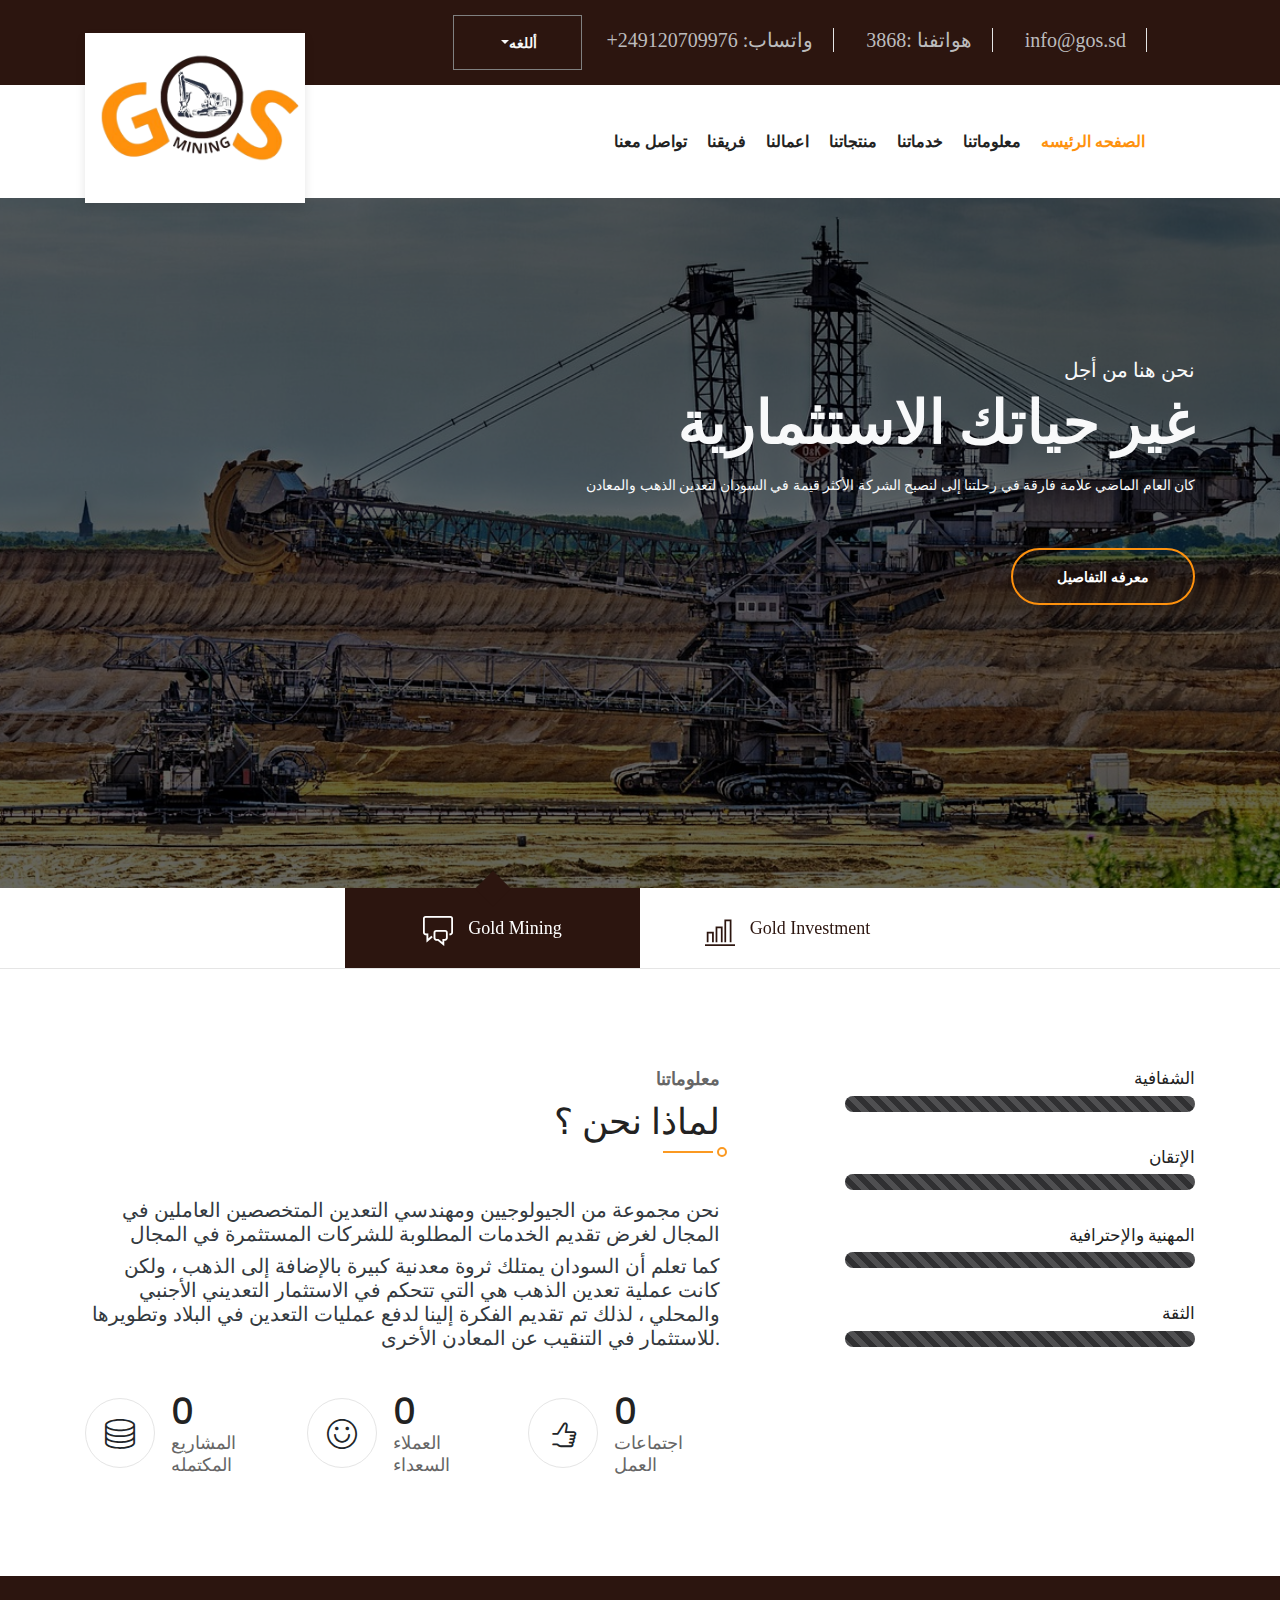
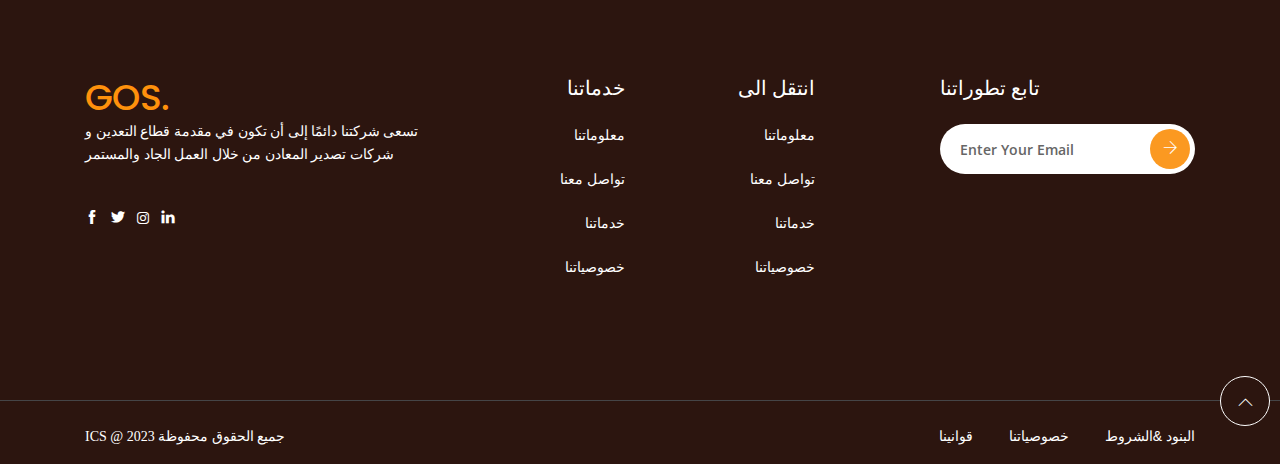
<file: about.html>
<!DOCTYPE html>
<html lang="en">

<head>
    <meta charset="UTF-8">
    <meta http-equiv="X-UA-Compatible" content="IE=edge">
    <meta name="viewport" content="width=device-width, initial-scale=1.0">

    <title>GOS Mining</title>

    <link rel="stylesheet" href="./assets/plugins/bootstrap/bootstrap.min.css">
    <link rel="stylesheet" href="./assets/plugins/font-awesome/css/font-awesome.min.css">
    <!-- magnific popup -->
    <link rel="stylesheet" href="./assets/plugins/magnific-popup/magnific-popup.css">
    <!-- Slick Carousel -->
    <link rel="stylesheet" href="./assets/plugins/slick/slick.css">
    <link rel="stylesheet" href="./assets/plugins/slick/slick-theme.css">
    <!-- themify icon -->
    <link rel="stylesheet" href="./assets/plugins/themify-icons/themify-icons.css">
    <!-- animate -->
    <link rel="stylesheet" href="./assets/plugins/animate/animate.css">
    <!-- Aos -->
    <link rel="stylesheet" href="./assets/plugins/aos/aos.css">
    <link rel="stylesheet" href="./assets/css/font.css">
    <!-- swiper -->
    <link rel="stylesheet" href="./assets/plugins/swiper/swiper.min.css">


    <!-- Stylesheets -->
    <link href="./assets/css/main.css" rel="stylesheet">
</head>

<body>
    <header id="header">
        <div class="top-header ml-auto">
            <div class="container">
                <div class="row">
                    <div class="col-12">
                        <ul class="list-inline text-lg-right text-center">
                            <li class="list-inline-item">
                                <a href="mailto:info@gos.sd" data-lang="head-email" class="h4">info@gos.sd</a>
                            </li>
                            <li class="list-inline-item">
                                <a href="tel:3868" class="h4" data-lang="call">Call Us Now:
                                    <span class="ml-2"> 3868</span>
                                </a>
                            </li>
                            <li class="list-inline-item">
                                <a href="https://wa.me/+249120709976" data-lang="whatsapp" class="h4"
                                    target="_blank">whatsapp:
                                    <span class="ml-2"> +249120709976</span>
                                </a>
                            </li>

                            <li class="list-inline-item">
                                <div class="dropdown">
                                    <button class="btn text-light dropdown-toggle" data-lang="language" type="button"
                                        data-toggle="dropdown" aria-expanded="false">
                                        language
                                    </button>
                                    <ul class="dropdown-menu mt-2 p-0" data-aos="fade-down" data-aos-duration="1300">
                                        <li><a class="dropdown-item h4" id="en" data-lang="en">English</a></li>
                                        <li><a class="dropdown-item h4" id="ar" data-lang="ar">Arabic</a></li>
                                    </ul>
                                </div>
                            </li>
                        </ul>
                    </div>
                </div>
            </div>
        </div>
        <!-- nav bar -->
        <div class="navigation " id="nav-bar">
            <div class="container">
                <nav class="navbar navbar-expand-lg navbar-light bg-light">
                    <a class="navbar-brand" id="navbar-brand" href="index.html">
                        <img src="./assets/img/GOS_Logo.png" class="img-fluid embed-responsive" alt="logo">
                    </a>
                    <button class="navbar-toggler" type="button" data-toggle="collapse"
                        data-target="#navbarSupportedContent" aria-controls="navbarSupportedContent"
                        aria-expanded="false" aria-label="Toggle navigation">
                        <span class="navbar-toggler-icon"></span>
                    </button>

                    <div class="collapse navbar-collapse" id="navbarSupportedContent">
                        <ul class="navbar-nav ml-auto">

                            <li class="nav-item  active">
                                <a class="nav-link" data-lang="home" href="index.html">Home</a>
                            </li>
                            <li class="nav-item ">
                                <a class="nav-link" data-lang="about" href="about.html">About Us</a>
                            </li>
                            <li class="nav-item ">
                                <a class="nav-link" data-lang="service" href="service.html">Service</a>
                            </li>

                            <li class="nav-item ">
                                <a class="nav-link" data-lang="products" href="index.html#product-section">Products </a>
                            </li>

                            <li class="nav-item ">
                                <a class="nav-link" data-lang="protofilo"
                                    href="index.html#portfilo-section">Portfolio</a>
                            </li>
                            <li class="nav-item ">
                                <a class="nav-link" data-lang="team" href="team.html">Team</a>
                            </li>

                            <!-- <li class="nav-item">
                                <a class="nav-link" href="#">Our Partners</a>
                            </li> -->

                            <li class="nav-item">
                                <a class="nav-link" data-lang="contact" href="contact.html">Contact</a>
                            </li>
                        </ul>
                    </div>
                </nav>
            </div>
        </div>
    </header>

    <!-- Start Hero Section  -->
    <section class="">
        <div class="hero-slider position-relative ">
            <div class="hero-slider-item py-160 overlay" id="first-hero"
                style="background-image: url(./assets/img/main_slide/mining.jpg);" data-icon="ti-comments"
                data-text="Gold Mining">
                <div class="container">
                    <div class="row">
                        <div class="col-12">
                            <div class="hero-content">
                                <h4 class="text-uppercase text-light mb-1" data-duration-in=".5"
                                    data-animation-in="fadeInLeft" data-delay-in=".1" data-lang="hero-section-title1">We
                                    are here to</h4>
                                <h1 class="font-weight-bold mb-3 text-light" data-duration-in=".5"
                                    data-animation-in="fadeInLeft" data-delay-in=".5"
                                    data-lang="hero-section-subtitle1">Change Your Investment Life</h1>
                                <p class="text-light mb-50" data-lang="hero-section-text1" data-duration-in=".5"
                                    data-animation-in="fadeInLeft" data-delay-in=".9">The past year marked a major
                                    milestone in our journey to
                                    becoming Sudan most valued gold and minerals mining company
                                </p>
                                <a data-duration-in=".5" data-animation-in="fadeInDown" data-delay-in="1.3"
                                    href="about.html" data-lang="readMoreBtn"
                                    class="btn btn-outline text-uppercase">More details</a>
                            </div>
                        </div>
                    </div>
                </div>
            </div>

            <div class="hero-slider-item py-160 overlay"
                style="background-image: url(./assets/img/main_slide/gold-MainSlide2.jpg);" data-icon="ti-bar-chart"
                data-text="Gold Investment">
                <div class="container">
                    <div class="row">
                        <div class="col-12">
                            <div class="hero-content">
                                <h4 class="text-uppercase mb-1" data-duration-in=".5" data-animation-in="fadeInDown"
                                    data-delay-in=".1" data-lang="hero-section-title2">
                                    develop your</h4>
                                <h1 class="font-weight-bold text-light mb-3" data-duration-in=".5"
                                    data-animation-in="fadeInDown" data-delay-in=".5"
                                    data-lang="hero-section-subtitle2">
                                    investment plans forward</h1>
                                <p class="text-light mb-50 " data-duration-in=".5" data-animation-in="fadeInDown"
                                    data-delay-in=".9" data-lang="hero-section-text2">
                                    <span class="font-weight-bold text-uppercase" style="color:#FF910C">GOS </span>
                                    Are Sudane's Most popular Mining and trade and export of minerals.
                                </p>
                                <a data-duration-in=".5" data-animation-in="fadeInDown" data-delay-in="1.3"
                                    href="about.html" data-lang="readMoreBtn"
                                    class="btn btn-outline text-uppercase">more details</a>
                            </div>
                        </div>
                    </div>
                </div>
            </div>

        </div>
    </section>
    <!-- End Hero Section -->

    <!-- start why You choce Us -->
    <!-- skill -->
    <section class="section">
        <div class="container">
            <div class="row">
                <div class="col-12">
                    <!-- <h5 class="section-title-sm" data-lang="about">About</h5>
                    <h2 class="section-title section-title-border-half" data-lang="choose-us">Why Choose Us</h2> -->
                </div>
                <div class="col-lg-7">
                    <h5 class="section-title-sm" data-lang="about">About</h5>
                    <h2 class="section-title section-title-border-half" data-lang="choose-us">Why Choose Us</h2>
                    <div class="mb-40">
                        <p class="text-dark h4" data-lang="about-text-1">We group of geologists and specialized mining
                            engineers working in the
                            field for the purpose
                            of providing those services required for companies investing in the field </p>

                        <p class="text-dark mb-30 h4" data-lang="aboutt-text2"> As you known that Sudan has great
                            mineral wealth in addition to
                            gold,but it was the gold mining process that It controls foreign and local mining
                            investment,
                            so the idea was present to us to advance mining
                            operations in the country and develop them to invest in prospecting for other minerals. </p>
                    </div>
                    <!-- fun-fact -->
                    <div class="mb-md-50">
                        <div class="row">
                            <div class="col-4">
                                <div class="d-flex flex-column flex-sm-row align-items-center">
                                    <i class="round-icon mr-sm-3 ti-server"></i>
                                    <div class="text-center text-sm-left">
                                        <h2 class="count mb-0" data-count="230">0</h2>
                                        <p class="mb-0 h5" data-lang="project-doned">Projects Done</p>
                                    </div>
                                </div>
                            </div>
                            <div class="col-4">
                                <div class="d-flex flex-column flex-sm-row align-items-center">
                                    <i class="round-icon mr-sm-3 ti-face-smile"></i>
                                    <div class="text-center text-sm-left">
                                        <h2 class="count mb-0" data-count="789">0</h2>
                                        <p class="mb-0 h5" data-lang="happy-client">Satisfied Clients</p>
                                    </div>
                                </div>
                            </div>
                            <div class="col-4">
                                <div class="d-flex flex-column flex-sm-row align-items-center">
                                    <i class="round-icon mr-sm-3 ti-thumb-up"></i>
                                    <div class="text-center text-sm-left">
                                        <h2 class="count mb-0" data-count="580">0</h2>
                                        <p class="mb-0 h5" data-lang="meeting">Cup Of Coffee</p>
                                    </div>
                                </div>
                            </div>
                        </div>
                    </div>
                </div>
                <!-- progressbar -->
                <div class="col-lg-4 offset-lg-1">
                    <div class="progressbar">
                        <h5 class="progressbar-title " data-lang="first-our-value">Transparency </h5>
                        <div class="progress" data-percent="100%">
                            <div class="progress-bar progress-bar-striped" style="width: 100%;">
                                <!-- <div class="progress-bar-value">100%</div> -->
                            </div>
                        </div>
                    </div>
                    <div class="progressbar">
                        <h5 class="progressbar-title" data-lang="second-our-value">Mastery</h5>
                        <div class="progress" data-percent="100%">
                            <div class="progress-bar progress-bar-striped" style="width: 100%;">
                                <!-- <div class="progress-bar-value">100%</div> -->
                            </div>
                        </div>
                    </div>
                    <div class="progressbar">
                        <h5 class="progressbar-title" data-lang="forth-our-value">Professionalism</h5>
                        <div class="progress" data-percent="100%">
                            <div class="progress-bar progress-bar-striped" style="width: 100%;">
                                <!-- <div class="progress-bar-value">100%</div> -->
                            </div>
                        </div>
                    </div>
                    <div class="progressbar">
                        <h5 class="progressbar-title" data-lang="third-our-value">trust </h5>
                        <div class="progress" data-percent="100%">
                            <div class="progress-bar progress-bar-striped" style="width: 100%;">
                                <!-- <div class="progress-bar-value">100%</div> -->
                            </div>
                        </div>
                    </div>
                </div>
            </div>
        </div>
    </section>
    <!-- End Why You Choce US -->

    <!--  Start Footer Section  -->
    <footer class="bg-secondary">
        <div class="py-100 border-bottom" style="border-color: #454547 !important">
            <div class="container">
                <div class="row">
                    <div class="col-md-4">
                        <div class="mb-5 mb-md-0 text-center text-md-left">
                            <!-- logo -->
                            <!-- <img class="embed-responsive img-fluid w-25" src="" alt="logo"> -->
                            <h2 style="color:#FF910C">GOS.</h2>
                            <p data-lang="footer-text" class="text-white mb-30">Our company always strives to be at the
                                top of the mining and
                                mineral export companies through the hard and continuous work</p>
                            <!-- social icon -->
                            <ul class="list-inline">
                                <li class="list-inline-item">
                                    <a class="social-icon-outline" href="#">
                                        <i class="ti-facebook"></i>
                                    </a>
                                </li>
                                <li class="list-inline-item">
                                    <a class="social-icon-outline" href="#">
                                        <i class="ti-twitter-alt"></i>
                                    </a>
                                </li>
                                <li class="list-inline-item">
                                    <a class="social-icon-outline" href="#">
                                        <i class="fa fa-instagram h4"></i>
                                    </a>
                                </li>
                                <li class="list-inline-item">
                                    <a class="social-icon-outline" href="#">
                                        <i class="ti-linkedin"></i>
                                    </a>
                                </li>
                            </ul>
                        </div>
                    </div>
                    <!-- footer links -->
                    <div class="col-lg-2 col-md-4 col-6">
                        <h4 class="text-white mb-4" data-lang="service">Services</h4>
                        <ul class="footer-links">
                            <li>
                                <a href="about.html" data-lang="about">About Us</a>
                            </li>
                            <li>
                                <a href="contact.html" data-lang="contact">Contact Us</a>
                            </li>
                            <li>
                                <a data-lang="service" href="#services-section">Service</a>
                            </li>
                            <li>
                                <a href="#" data-lang="privacy">Privacy</a>
                            </li>
                        </ul>
                    </div>
                    <!-- footer links -->
                    <div class="col-lg-2 col-md-4 col-6">
                        <h4 class="text-white mb-4" data-lang="quick-link">Quick Link</h4>
                        <ul class="footer-links">
                            <li>
                                <a href="about.html" data-lang="about">About Us</a>
                            </li>
                            <li>
                                <a href="contact.html" data-lang="contact">Contact Us</a>
                            </li>
                            <li>
                                <a href="#services-section" data-lang="service">Service</a>
                            </li>
                            <li>
                                <a href="#" data-lang="privacy">Privacy</a>
                            </li>
                        </ul>
                    </div>
                    <!-- subscribe form -->
                    <div class="col-lg-3 offset-lg-1">
                        <div class="mt-5 mt-lg-0 text-center text-md-left">
                            <h4 class="mb-4 text-white" data-lang="subscribe">Subscribe Us</h4>
                            <!-- <p class="text-white mb-4"> </p> -->
                            <form action="#" class="position-relative">
                                <input type="text" class="form-control subscribe" name="subscribe" id="Subscribe"
                                    placeholder="Enter Your Email">
                                <button class="btn-subscribe" type="submit" value="send">
                                    <i class="ti-arrow-right"></i>
                                </button>
                            </form>
                        </div>
                    </div>
                </div>
            </div>
        </div>
        <!-- copyright -->
        <div class="pt-4 pb-3 position-relative">
            <div class="container">
                <div class="row">
                    <div class="col-lg-6 col-md-5">
                        <p class="text-white text-center text-md-left" data-lang="copy-write">
                            <span class="text-primary">ICS</span> &copy; 2023 All Right Reserved
                        </p>
                    </div>
                    <div class="col-lg-6 col-md-7">
                        <ul class="list-inline text-center text-md-right">
                            <li class="list-inline-item mx-lg-3 my-lg-0 mx-2 my-2">
                                <a class="font-secondary text-white" href="#" data-lang="legal">Legal</a>
                            </li>
                            <li class="list-inline-item mx-lg-3 my-lg-0 mx-2 my-2">
                                <a class="font-secondary text-white" href="#" data-lang="privacy">Privacy</a>
                            </li>
                            <li class="list-inline-item ml-lg-3 my-lg-0 ml-2 my-2 ml-0">
                                <a class="font-secondary text-white" href="#" data-lang="terms">Terms &amp;
                                    Conditions</a>
                            </li>
                        </ul>
                    </div>
                </div>
            </div>
            <!-- back to top -->
            <button class="back-to-top">
                <i class="ti-angle-up"></i>
            </button>
        </div>
    </footer>

    <script src="./assets/plugins/jQuery/jquery.min.js"></script>
    <script src="./assets/plugins/bootstrap/bootstrap.min.js"></script>
    <script src="./assets/plugins/magnific-popup/jquery.magnific.popup.min.js"></script>
    <script src="./assets/plugins/slick/slick.min.js"></script>
    <script src="./assets/plugins/google-map/gmap.js"></script>
    <script src="./assets/plugins/syotimer/jquery.syotimer.js"></script>
    <script src="./assets/plugins/aos/aos.js"></script>
    <script src="./assets/plugins/swiper/swiper.min.js"></script>
    <script src="./assets/JS/main.js" type="module"></script>

</body>

</html>
</file>
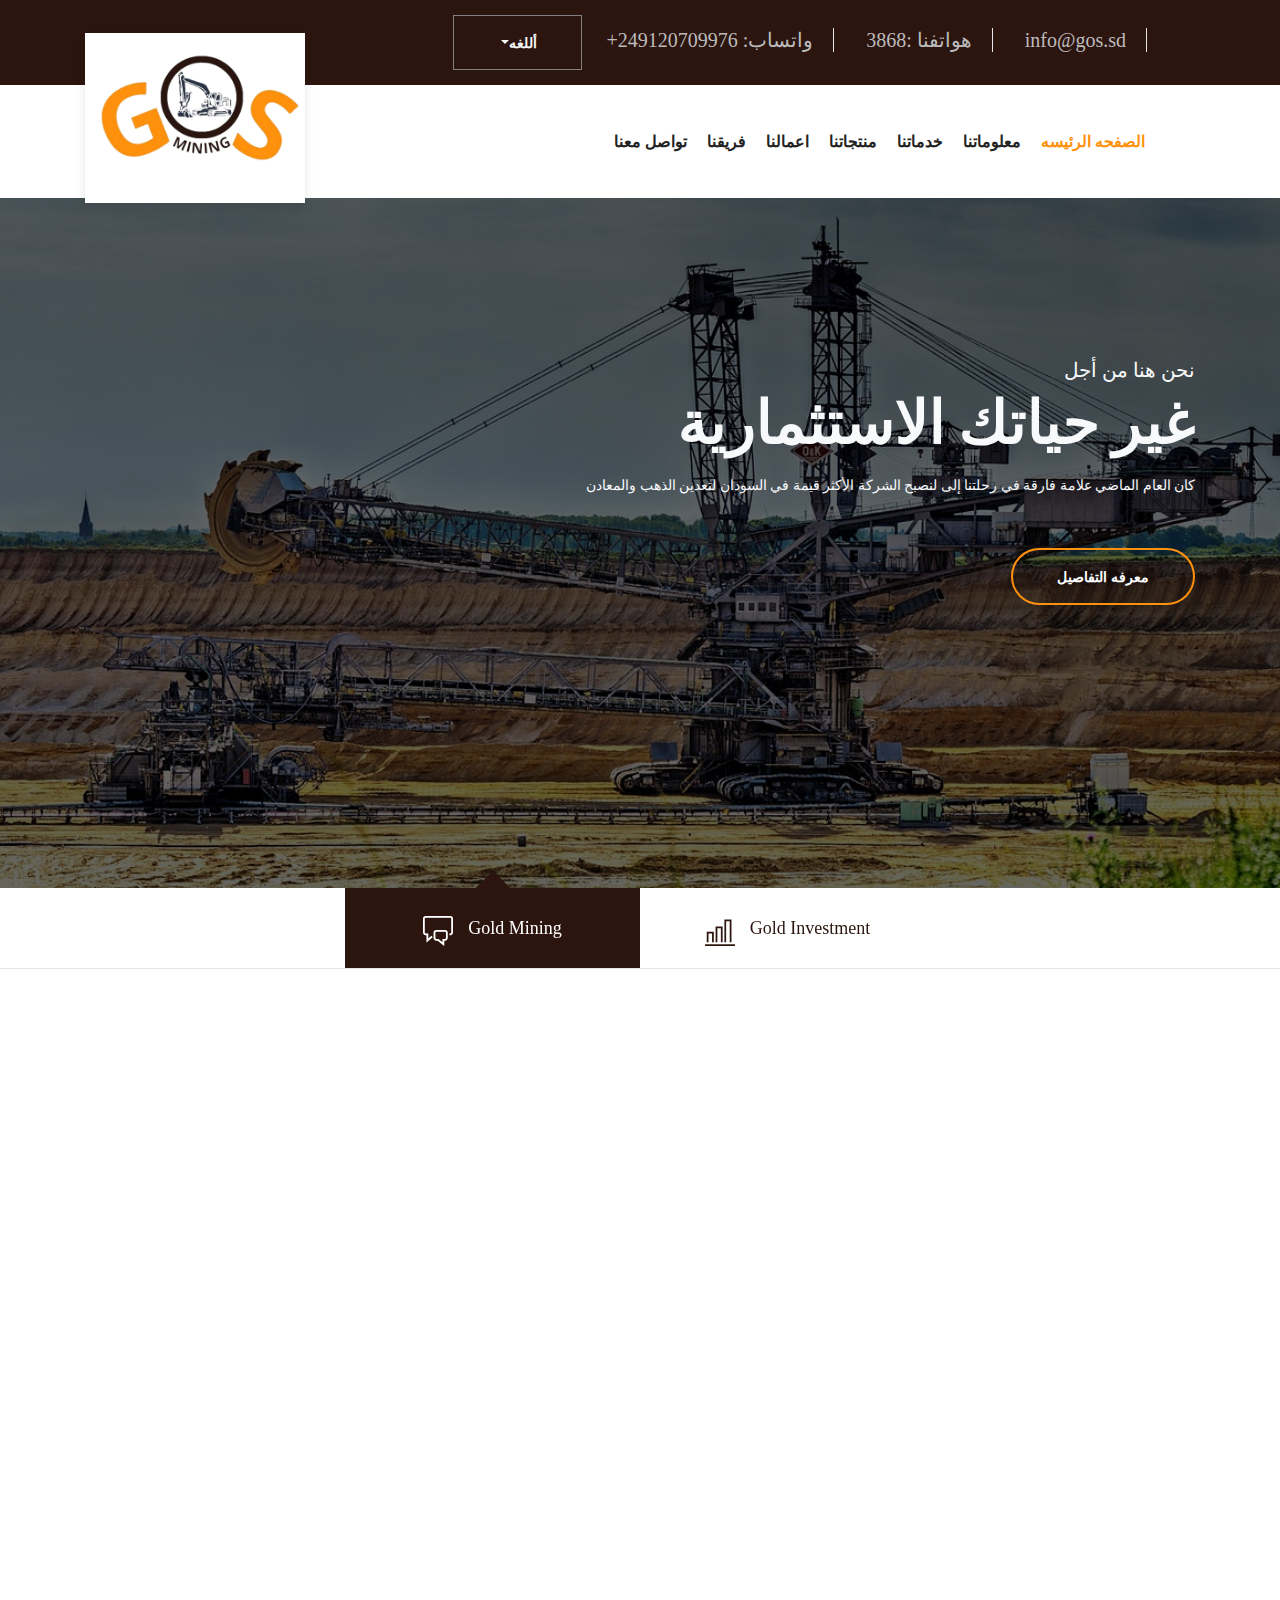
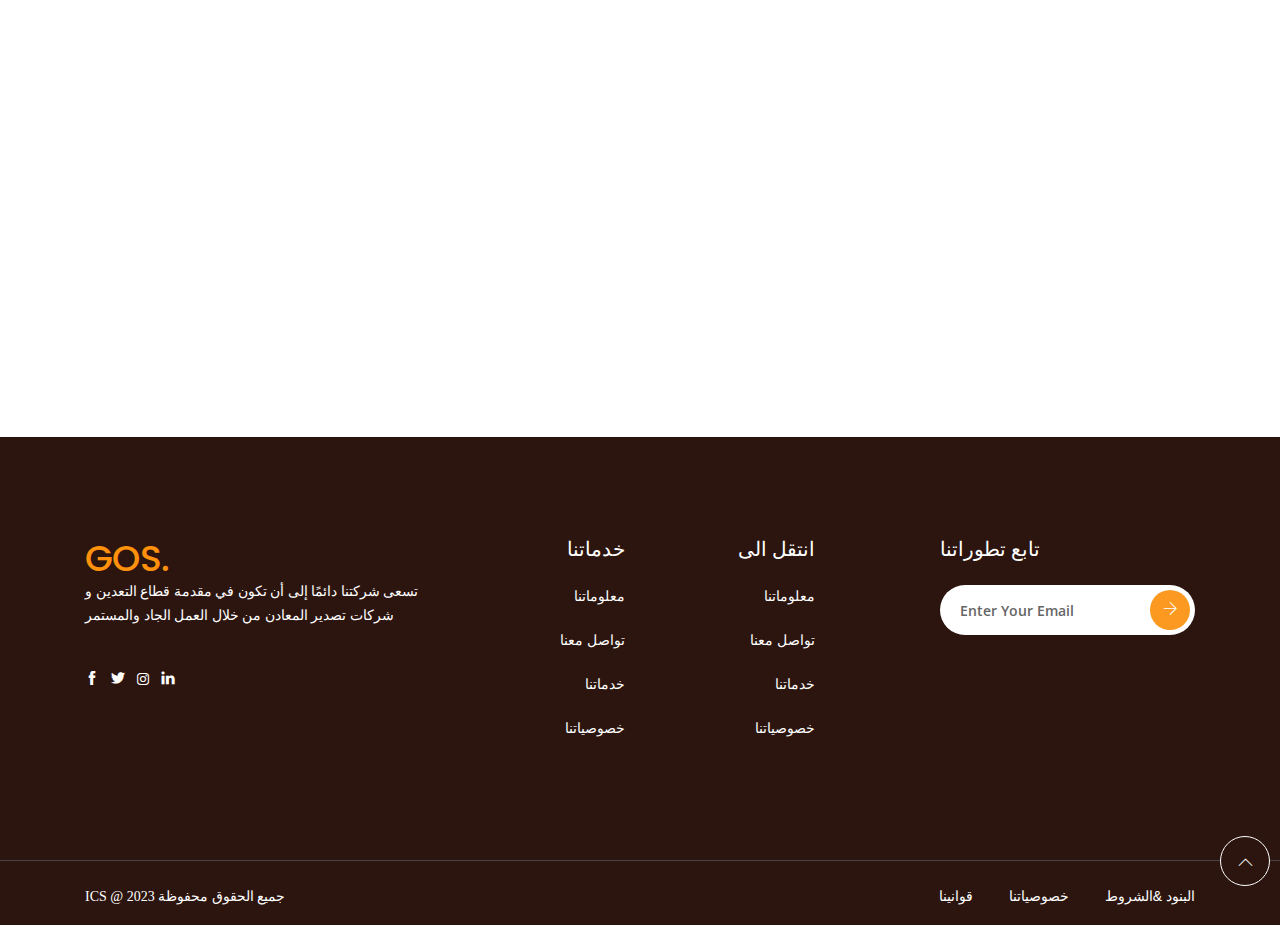
<file: contact.html>
<!DOCTYPE html>
<html lang="en">

<head>
    <meta charset="UTF-8">
    <meta http-equiv="X-UA-Compatible" content="IE=edge">
    <meta name="viewport" content="width=device-width, initial-scale=1.0">

    <title>GOS Mining</title>

    <link rel="stylesheet" href="./assets/plugins/bootstrap/bootstrap.min.css">
    <link rel="stylesheet" href="./assets/plugins/font-awesome/css/font-awesome.min.css">
    <!-- magnific popup -->
    <link rel="stylesheet" href="./assets/plugins/magnific-popup/magnific-popup.css">
    <!-- Slick Carousel -->
    <link rel="stylesheet" href="./assets/plugins/slick/slick.css">
    <link rel="stylesheet" href="./assets/plugins/slick/slick-theme.css">
    <!-- themify icon -->
    <link rel="stylesheet" href="./assets/plugins/themify-icons/themify-icons.css">
    <!-- animate -->
    <link rel="stylesheet" href="./assets/plugins/animate/animate.css">
    <!-- Aos -->
    <link rel="stylesheet" href="./assets/plugins/aos/aos.css">
    <link rel="stylesheet" href="./assets/css/font.css">
    <!-- sweet Alert  -->
    <link rel="stylesheet" href="./assets/plugins/sweetAlert/sweet.css">
    <!-- swiper -->
    <link rel="stylesheet" href="./assets/plugins/swiper/swiper.min.css">


    <!-- Stylesheets -->
    <link href="./assets/css/main.css" rel="stylesheet">
</head>

<body>
    <header id="header">
        <div class="top-header ml-auto">
            <div class="container">
                <div class="row">
                    <div class="col-12">
                        <ul class="list-inline text-lg-right text-center">
                            <li class="list-inline-item">
                                <a href="mailto:info@gos.sd" data-lang="head-email" class="h4">info@gos.sd</a>
                            </li>
                            <li class="list-inline-item">
                                <a href="tel:3868" class="h4" data-lang="call">Call Us Now:
                                    <span class="ml-2"> 3868</span>
                                </a>
                            </li>
                            <li class="list-inline-item">
                                <a href="https://wa.me/+249120709976" data-lang="whatsapp" class="h4"
                                    target="_blank">whatsapp:
                                    <span class="ml-2"> +249120709976</span>
                                </a>
                            </li>

                            <li class="list-inline-item">
                                <div class="dropdown">
                                    <button class="btn text-light dropdown-toggle" data-lang="language" type="button"
                                        data-toggle="dropdown" aria-expanded="false">
                                        language
                                    </button>
                                    <ul class="dropdown-menu mt-2 p-0" data-aos="fade-down" data-aos-duration="1300">
                                        <li><a class="dropdown-item h4" id="en" data-lang="en">English</a></li>
                                        <li><a class="dropdown-item h4" id="ar" data-lang="ar">Arabic</a></li>
                                    </ul>
                                </div>
                            </li>
                        </ul>
                    </div>
                </div>
            </div>
        </div>
        <!-- nav bar -->
        <div class="navigation " id="nav-bar">
            <div class="container">
                <nav class="navbar navbar-expand-lg navbar-light bg-light">
                    <a class="navbar-brand" id="navbar-brand" href="index.html">
                        <img src="./assets/img/GOS_Logo.png" class="img-fluid embed-responsive" alt="logo">
                    </a>
                    <button class="navbar-toggler" type="button" data-toggle="collapse"
                        data-target="#navbarSupportedContent" aria-controls="navbarSupportedContent"
                        aria-expanded="false" aria-label="Toggle navigation">
                        <span class="navbar-toggler-icon"></span>
                    </button>

                    <div class="collapse navbar-collapse" id="navbarSupportedContent">
                        <ul class="navbar-nav ml-auto">

                            <li class="nav-item  active">
                                <a class="nav-link" data-lang="home" href="index.html">Home</a>
                            </li>
                            <li class="nav-item ">
                                <a class="nav-link" data-lang="about" href="about.html">About Us</a>
                            </li>
                            <li class="nav-item ">
                                <a class="nav-link" data-lang="service" href="service.html">Service</a>
                            </li>

                            <li class="nav-item ">
                                <a class="nav-link" data-lang="products" href="index.html#product-section">Products </a>
                            </li>

                            <li class="nav-item ">
                                <a class="nav-link" data-lang="protofilo"
                                    href="index.html#portfilo-section">Portfolio</a>
                            </li>
                            <li class="nav-item ">
                                <a class="nav-link" data-lang="team" href="team.html">Team</a>
                            </li>

                            <!-- <li class="nav-item">
                                <a class="nav-link" href="#">Our Partners</a>
                            </li> -->

                            <li class="nav-item">
                                <a class="nav-link" data-lang="contact" href="contact.html">Contact</a>
                            </li>
                        </ul>
                    </div>
                </nav>
            </div>
        </div>
    </header>

    <!-- Start Hero Section  -->
    <section class="">
        <div class="hero-slider position-relative ">
            <div class="hero-slider-item py-160 overlay"
                style="background-image: url(./assets/img/main_slide/mining.jpg);" data-icon="ti-comments"
                data-text="Gold Mining">
                <div class="container">
                    <div class="row">
                        <div class="col-12">
                            <div class="hero-content">
                                <h4 class="text-uppercase text-light mb-1" data-duration-in=".5"
                                    data-animation-in="fadeInLeft" data-delay-in=".1" data-lang="hero-section-title1">We
                                    are here to</h4>
                                <h1 class="font-weight-bold mb-3 text-light" data-duration-in=".5"
                                    data-animation-in="fadeInLeft" data-delay-in=".5"
                                    data-lang="hero-section-subtitle1">Change Your Investment Life</h1>
                                <p class="text-light mb-50" data-lang="hero-section-text1" data-duration-in=".5"
                                    data-animation-in="fadeInLeft" data-delay-in=".9">The past year marked a major
                                    milestone in our journey to
                                    becoming Sudan most valued gold and minerals mining company
                                </p>
                                <a data-duration-in=".5" data-animation-in="fadeInDown" data-delay-in="1.3"
                                    href="about.html" data-lang="readMoreBtn"
                                    class="btn btn-outline text-uppercase">More details</a>
                            </div>
                        </div>
                    </div>
                </div>
            </div>

            <div class="hero-slider-item py-160 overlay"
                style="background-image: url(./assets/img/main_slide/gold-MainSlide2.jpg);" data-icon="ti-bar-chart"
                data-text="Gold Investment">
                <div class="container">
                    <div class="row">
                        <div class="col-12">
                            <div class="hero-content">
                                <h4 class="text-uppercase mb-1" data-duration-in=".5" data-animation-in="fadeInDown"
                                    data-delay-in=".1" data-lang="hero-section-title2">
                                    develop your</h4>
                                <h1 class="font-weight-bold text-light mb-3" data-duration-in=".5"
                                    data-animation-in="fadeInDown" data-delay-in=".5"
                                    data-lang="hero-section-subtitle2">
                                    investment plans forward</h1>
                                <p class="text-light mb-50 " data-duration-in=".5" data-animation-in="fadeInDown"
                                    data-delay-in=".9" data-lang="hero-section-text2">
                                    <span class="font-weight-bold text-uppercase" style="color:#FF910C">GOS </span>
                                    Are Sudane's Most popular Mining and trade and export of minerals.
                                </p>
                                <a data-duration-in=".5" data-animation-in="fadeInDown" data-delay-in="1.3"
                                    href="about.html" data-lang="readMoreBtn"
                                    class="btn btn-outline text-uppercase">more details</a>
                            </div>
                        </div>
                    </div>
                </div>
            </div>

        </div>
    </section>
    <!-- End Hero Section -->
    <iframe style="border:0; width: 100%; height: 500px;" class="my-5"
        src="https://www.google.com/maps/embed?pb=!1m14!1m8!1m3!1d12097.433213460943!2d-74.0062269!3d40.7101282!3m2!1i1024!2i768!4f13.1!3m3!1m2!1s0x0%3A0xb89d1fe6bc499443!2sDowntown+Conference+Center!5e0!3m2!1smk!2sbg!4v1539943755621"
        frameborder="0" allowfullscreen></iframe>
    <!--  Contact Us Section  -->
    <section id="contact" class="contact ">
        <div class="container" data-aos="fade-up">
            <div>

            </div><!-- End Google Maps -->

            <div class="row gy-4 mt-4 mb-sm-4">

                <div class="col-lg-4" id="location-detalis">

                    <div class="info-item d-flex">
                        <i class="fa fa-location-arrow mr-2 h3"></i>
                        <div>
                            <h4 data-lang="location">Location:</h4>
                            <p class="h5 mt-2">501 Flat No 1, Floor No 5, Sixty Street, Khartoum City, Khartoum State,
                                Sudan.
                            </p>
                        </div>
                    </div><!-- End Info Item -->

                    <div class="info-item d-flex">
                        <i class="fa fa-envelope mr-3 h3"></i>
                        <div>
                            <h4 data-lang="email">Email:</h4>
                            <p class="h4">info@gos.sd</p>
                        </div>
                    </div><!-- End Info Item -->

                    <div class="info-item d-flex">
                        <i class="fa fa-phone mr-3 h3"></i>
                        <div>
                            <h4 data-lang="phone">Call:</h4>
                            <p class="h4">3868</p>
                        </div>
                    </div>

                    <div class="info-item d-flex ">
                        <i class="fa fa-whatsapp mr-3 h3"></i>
                        <div>
                            <h4 data-lang="what">whatsapp:</h4>
                            <p class="h4">+249 12 070 9976</p>
                        </div>
                    </div>

                    <!-- End Info Item -->

                </div>

                <div class="col-lg-8" id="contact-form-container">
                    <form id="form">
                        <div class="row">
                            <div class="col-md-6 wrap-input1 validate-input" data-validate="Valid name is Required too">
                                <input class="input1" type="text" name="name" placeholder="Name" id="mail-sender-name">
                                <span class="shadow-input1"></span>
                            </div>

                            <div class=" col-md-6 wrap-input1 validate-input"
                                data-validate="Valid email is required: ex@abc.xyz too">
                                <input class="input1" type="text" name="email" placeholder="Email"
                                    id="mail-sender-email">
                                <span class="shadow-input1"></span>
                            </div>

                            <div class=" col-md-12 wrap-input1 validate-input" data-validate="Subject is Required too">
                                <input class="input1" type="text" name="subject" placeholder="Subject"
                                    id="mail-subject">
                                <span class="shadow-input1"></span>
                            </div>

                            <div class="col-md-12 wrap-input1 validate-input" data-validate="Message is Required too">
                                <textarea class="input1" name="message" placeholder="Message"
                                    id="mail-message"></textarea>
                                <span class="shadow-input1"></span>
                            </div>
                        </div>


                        <div class="container-contact1-form-btn">
                            <button class="contact1-form-btn" id="send-emailBtn">
                                <span data-lang="send-email-btn">
                                    Send Email
                                </span>
                                <i class="fa fa-long-arrow-right" aria-hidden="true"></i>
                            </button>
                        </div>
                    </form>
                </div><!-- End Contact Form -->

            </div>

        </div>
    </section>
    <!-- Contact Us Section  -->
    <div class="p-3 mt-4"></div>
    <!--  Start Footer Section  -->
    <footer class="bg-secondary">
        <div class="py-100 border-bottom" style="border-color: #454547 !important">
            <div class="container">
                <div class="row">
                    <div class="col-md-4">
                        <div class="mb-5 mb-md-0 text-center text-md-left">
                            <!-- logo -->
                            <!-- <img class="embed-responsive img-fluid w-25" src="" alt="logo"> -->
                            <h2 style="color:#FF910C">GOS.</h2>
                            <p data-lang="footer-text" class="text-white mb-30">Our company always strives to be at the
                                top of the mining and
                                mineral export companies through the hard and continuous work</p>
                            <!-- social icon -->
                            <ul class="list-inline">
                                <li class="list-inline-item">
                                    <a class="social-icon-outline" href="#">
                                        <i class="ti-facebook"></i>
                                    </a>
                                </li>
                                <li class="list-inline-item">
                                    <a class="social-icon-outline" href="#">
                                        <i class="ti-twitter-alt"></i>
                                    </a>
                                </li>
                                <li class="list-inline-item">
                                    <a class="social-icon-outline" href="#">
                                        <i class="fa fa-instagram h4"></i>
                                    </a>
                                </li>
                                <li class="list-inline-item">
                                    <a class="social-icon-outline" href="#">
                                        <i class="ti-linkedin"></i>
                                    </a>
                                </li>
                            </ul>
                        </div>
                    </div>
                    <!-- footer links -->
                    <div class="col-lg-2 col-md-4 col-6">
                        <h4 class="text-white mb-4" data-lang="service">Services</h4>
                        <ul class="footer-links">
                            <li>
                                <a href="about.html" data-lang="about">About Us</a>
                            </li>
                            <li>
                                <a href="contact.html" data-lang="contact">Contact Us</a>
                            </li>
                            <li>
                                <a data-lang="service" href="#services-section">Service</a>
                            </li>
                            <li>
                                <a href="#" data-lang="privacy">Privacy</a>
                            </li>
                        </ul>
                    </div>
                    <!-- footer links -->
                    <div class="col-lg-2 col-md-4 col-6">
                        <h4 class="text-white mb-4" data-lang="quick-link">Quick Link</h4>
                        <ul class="footer-links">
                            <li>
                                <a href="about.html" data-lang="about">About Us</a>
                            </li>
                            <li>
                                <a href="contact.html" data-lang="contact">Contact Us</a>
                            </li>
                            <li>
                                <a href="#services-section" data-lang="service">Service</a>
                            </li>
                            <li>
                                <a href="#" data-lang="privacy">Privacy</a>
                            </li>
                        </ul>
                    </div>
                    <!-- subscribe form -->
                    <div class="col-lg-3 offset-lg-1">
                        <div class="mt-5 mt-lg-0 text-center text-md-left">
                            <h4 class="mb-4 text-white" data-lang="subscribe">Subscribe Us</h4>
                            <!-- <p class="text-white mb-4"> </p> -->
                            <form action="#" class="position-relative">
                                <input type="text" class="form-control subscribe" name="subscribe" id="Subscribe"
                                    placeholder="Enter Your Email">
                                <button class="btn-subscribe" type="submit" value="send">
                                    <i class="ti-arrow-right"></i>
                                </button>
                            </form>


                            <p></p>
                        </div>
                    </div>
                </div>
            </div>
        </div>
        <!-- copyright -->
        <div class="pt-4 pb-3 position-relative">
            <div class="container">
                <div class="row">
                    <div class="col-lg-6 col-md-5">
                        <p class="text-white text-center text-md-left" data-lang="copy-write">
                            <span class="text-primary">ICS</span> &copy; 2023 All Right Reserved
                        </p>
                    </div>
                    <div class="col-lg-6 col-md-7">
                        <ul class="list-inline text-center text-md-right">
                            <li class="list-inline-item mx-lg-3 my-lg-0 mx-2 my-2">
                                <a class="font-secondary text-white" href="#" data-lang="legal">Legal</a>
                            </li>
                            <li class="list-inline-item mx-lg-3 my-lg-0 mx-2 my-2">
                                <a class="font-secondary text-white" href="#" data-lang="privacy">Privacy</a>
                            </li>
                            <li class="list-inline-item ml-lg-3 my-lg-0 ml-2 my-2 ml-0">
                                <a class="font-secondary text-white" href="#" data-lang="terms">Terms &amp;
                                    Conditions</a>
                            </li>
                        </ul>
                    </div>
                </div>
            </div>
            <!-- back to top -->
            <button class="back-to-top">
                <i class="ti-angle-up"></i>
            </button>
        </div>
    </footer>

    <script src="./assets/plugins/jQuery/jquery.min.js"></script>
    <script src="./assets/JS/Ajax.js"></script>
    <script src="./assets/plugins/bootstrap/bootstrap.min.js"></script>
    <script src="./assets/plugins/magnific-popup/jquery.magnific.popup.min.js"></script>
    <script src="./assets/plugins/slick/slick.min.js"></script>
    <script src="./assets/plugins/google-map/gmap.js"></script>
    <script src="./assets/plugins/syotimer/jquery.syotimer.js"></script>
    <script src="./assets/plugins/sweetAlert/sweet.js"></script>
    <script src="./assets/plugins/aos/aos.js"></script>
    <script src="./assets/plugins/swiper/swiper.min.js"></script>
    <script src="./assets/JS/contact.js"></script>
    <script src="./assets/JS/main.js" type="module"></script>
</body>

</html>
</file>
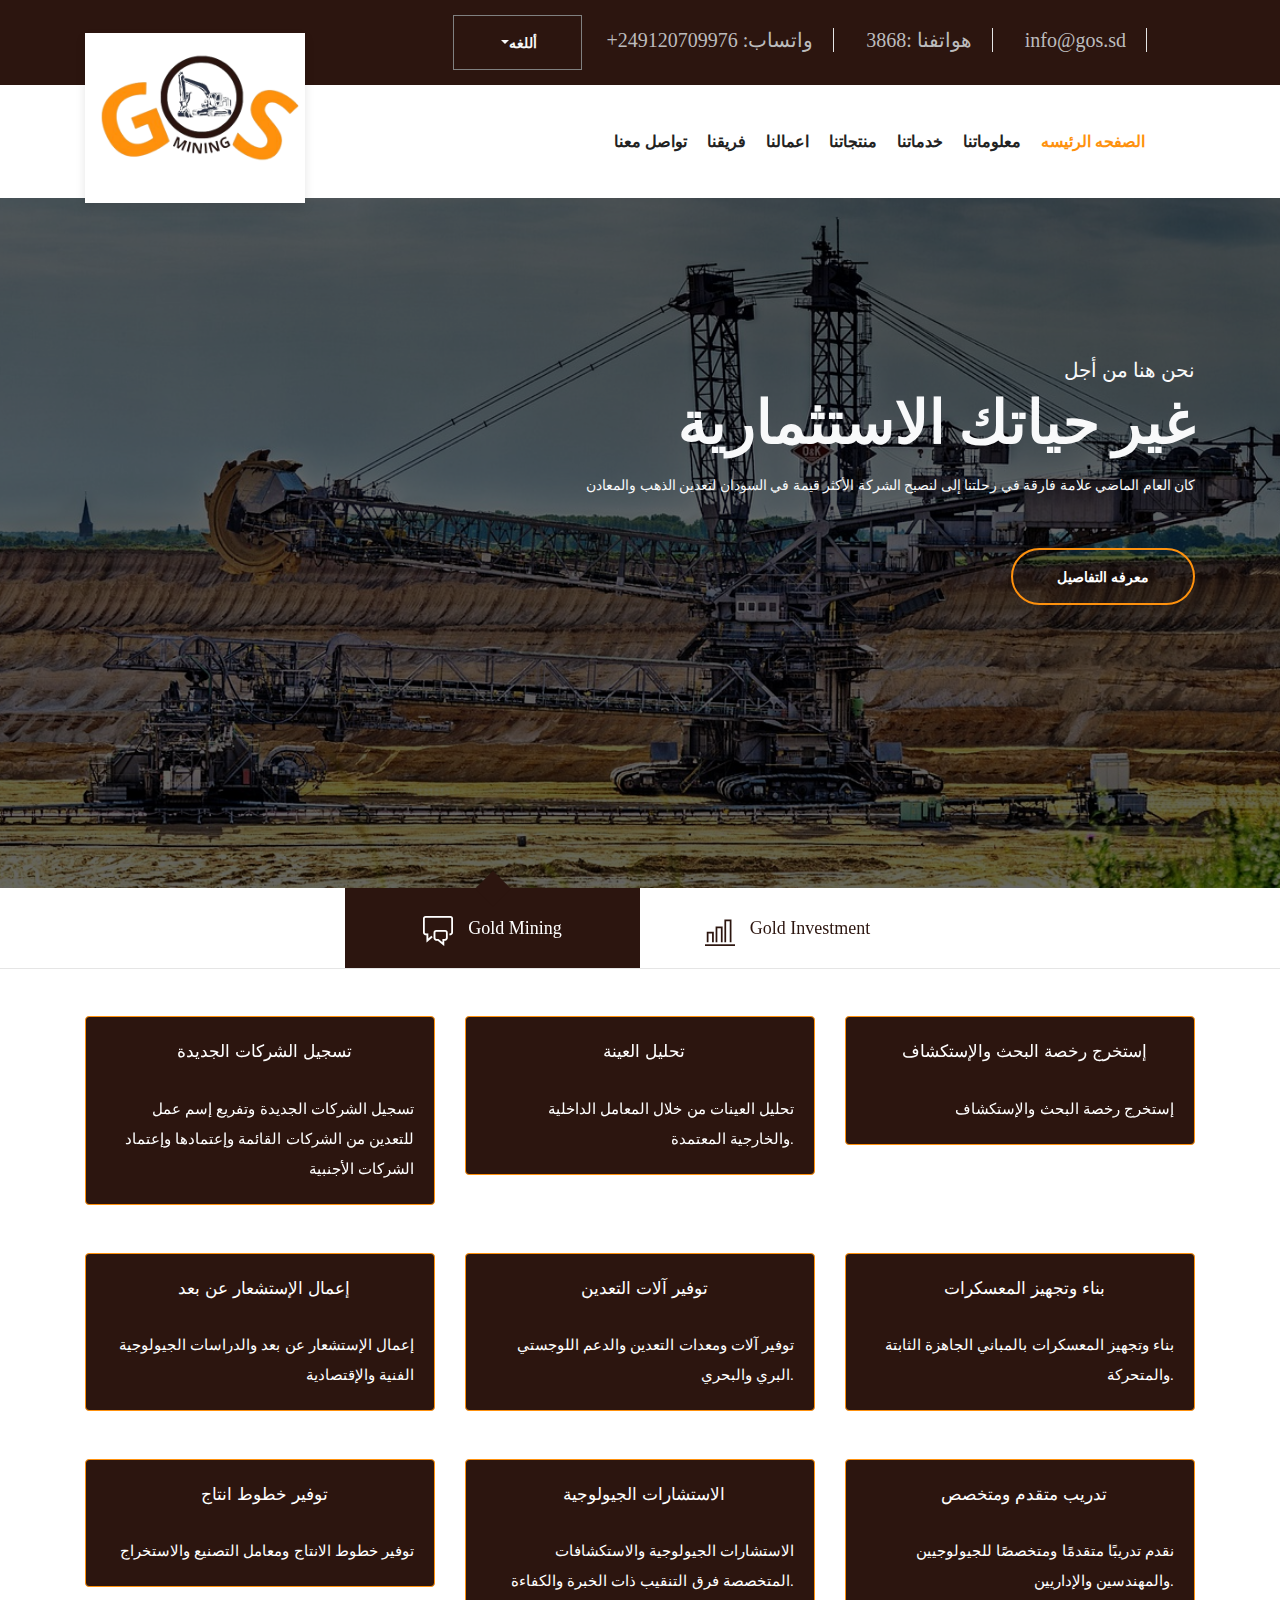
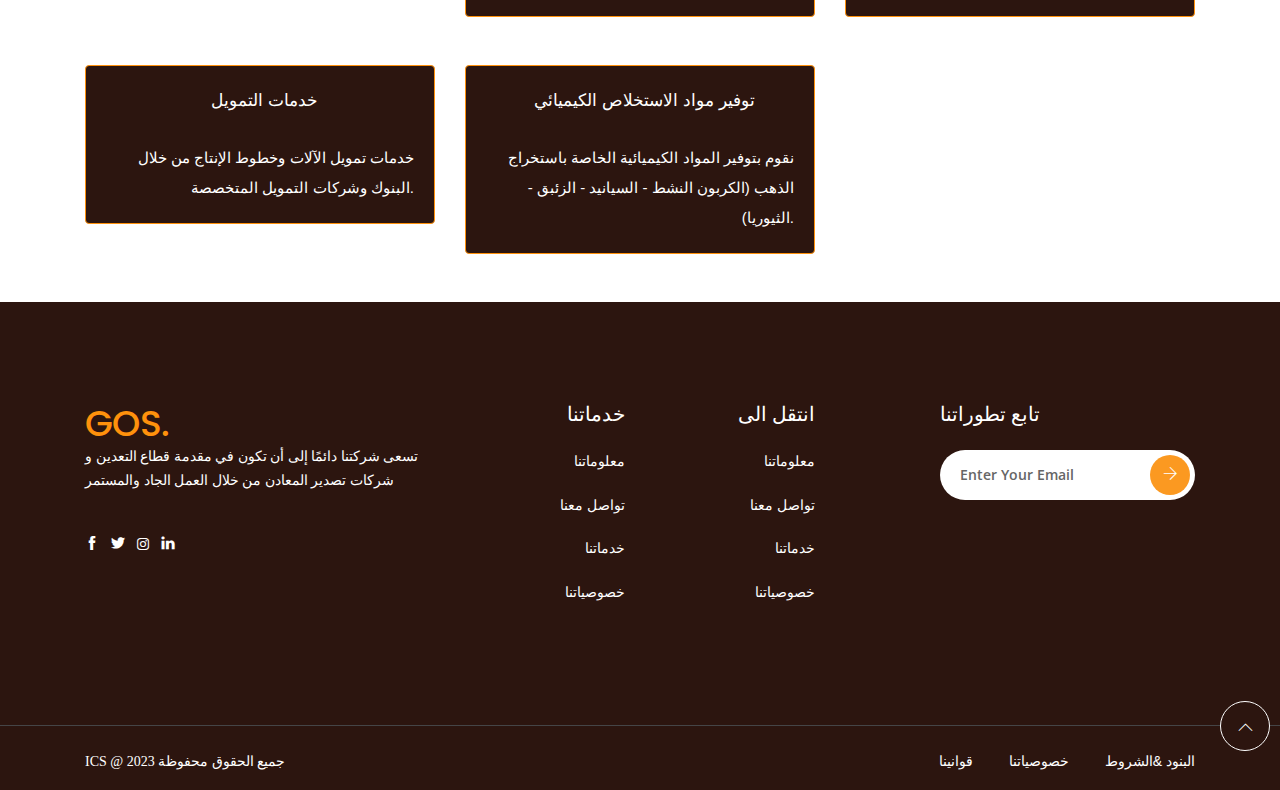
<file: service.html>
<!DOCTYPE html>
<html lang="en">

<head>
    <meta charset="UTF-8">
    <meta http-equiv="X-UA-Compatible" content="IE=edge">
    <meta name="viewport" content="width=device-width, initial-scale=1.0">

    <title>GOS Mining</title>

    <link rel="stylesheet" href="./assets/plugins/bootstrap/bootstrap.min.css">
    <link rel="stylesheet" href="./assets/plugins/font-awesome/css/font-awesome.min.css">
    <!-- magnific popup -->
    <link rel="stylesheet" href="./assets/plugins/magnific-popup/magnific-popup.css">
    <!-- Slick Carousel -->
    <link rel="stylesheet" href="./assets/plugins/slick/slick.css">
    <link rel="stylesheet" href="./assets/plugins/slick/slick-theme.css">
    <!-- themify icon -->
    <link rel="stylesheet" href="./assets/plugins/themify-icons/themify-icons.css">
    <!-- animate -->
    <link rel="stylesheet" href="./assets/plugins/animate/animate.css">
    <!-- Aos -->
    <link rel="stylesheet" href="./assets/plugins/aos/aos.css">
    <link rel="stylesheet" href="./assets/css/font.css">
    <!-- swiper -->
    <link rel="stylesheet" href="./assets/plugins/swiper/swiper.min.css">


    <!-- Stylesheets -->
    <link href="./assets/css/main.css" rel="stylesheet">
</head>

<body>
    <header id="header">
        <div class="top-header ml-auto">
            <div class="container">
                <div class="row">
                    <div class="col-12">
                        <ul class="list-inline text-lg-right text-center">
                            <li class="list-inline-item">
                                <a href="mailto:info@gos.sd" data-lang="head-email" class="h4">info@gos.sd</a>
                            </li>
                            <li class="list-inline-item">
                                <a href="tel:3868" class="h4" data-lang="call">Call Us Now:
                                    <span class="ml-2"> 3868</span>
                                </a>
                            </li>
                            <li class="list-inline-item">
                                <a href="https://wa.me/+249120709976" data-lang="whatsapp" class="h4"
                                    target="_blank">whatsapp:
                                    <span class="ml-2"> +249120709976</span>
                                </a>
                            </li>

                            <li class="list-inline-item">
                                <div class="dropdown">
                                    <button class="btn text-light dropdown-toggle" data-lang="language" type="button"
                                        data-toggle="dropdown" aria-expanded="false">
                                        language
                                    </button>
                                    <ul class="dropdown-menu mt-2 p-0" data-aos="fade-down" data-aos-duration="1300">
                                        <li><a class="dropdown-item h4" id="en" data-lang="en">English</a></li>
                                        <li><a class="dropdown-item h4" id="ar" data-lang="ar">Arabic</a></li>
                                    </ul>
                                </div>
                            </li>
                        </ul>
                    </div>
                </div>
            </div>
        </div>
        <!-- nav bar -->
        <div class="navigation " id="nav-bar">
            <div class="container">
                <nav class="navbar navbar-expand-lg navbar-light bg-light">
                    <a class="navbar-brand" id="navbar-brand" href="index.html">
                        <img src="./assets/img/GOS_Logo.png" class="img-fluid embed-responsive" alt="logo">
                    </a>
                    <button class="navbar-toggler" type="button" data-toggle="collapse"
                        data-target="#navbarSupportedContent" aria-controls="navbarSupportedContent"
                        aria-expanded="false" aria-label="Toggle navigation">
                        <span class="navbar-toggler-icon"></span>
                    </button>

                    <div class="collapse navbar-collapse" id="navbarSupportedContent">
                        <ul class="navbar-nav ml-auto">

                            <li class="nav-item  active">
                                <a class="nav-link" data-lang="home" href="index.html">Home</a>
                            </li>
                            <li class="nav-item ">
                                <a class="nav-link" data-lang="about" href="about.html">About Us</a>
                            </li>
                            <li class="nav-item ">
                                <a class="nav-link" data-lang="service" href="service.html">Service</a>
                            </li>

                            <li class="nav-item ">
                                <a class="nav-link" data-lang="products" href="index.html#product-section">Products </a>
                            </li>

                            <li class="nav-item ">
                                <a class="nav-link" data-lang="protofilo"
                                    href="index.html#portfilo-section">Portfolio</a>
                            </li>
                            <li class="nav-item ">
                                <a class="nav-link" data-lang="team" href="team.html">Team</a>
                            </li>

                            <!-- <li class="nav-item">
                                <a class="nav-link" href="#">Our Partners</a>
                            </li> -->

                            <li class="nav-item">
                                <a class="nav-link" data-lang="contact" href="contact.html">Contact</a>
                            </li>
                        </ul>
                    </div>
                </nav>
            </div>
        </div>
    </header>

    <!-- Start Hero Section  -->
    <section class="">
        <div class="hero-slider position-relative ">
            <div class="hero-slider-item py-160 overlay" id="first-hero"
                style="background-image: url(./assets/img/main_slide/mining.jpg);" data-icon="ti-comments"
                data-text="Gold Mining">
                <div class="container">
                    <div class="row">
                        <div class="col-12">
                            <div class="hero-content">
                                <h4 class="text-uppercase text-light mb-1" data-duration-in=".5"
                                    data-animation-in="fadeInLeft" data-delay-in=".1" data-lang="hero-section-title1">We
                                    are here to</h4>
                                <h1 class="font-weight-bold mb-3 text-light" data-duration-in=".5"
                                    data-animation-in="fadeInLeft" data-delay-in=".5"
                                    data-lang="hero-section-subtitle1">Change Your Investment Life</h1>
                                <p class="text-light mb-50" data-lang="hero-section-text1" data-duration-in=".5"
                                    data-animation-in="fadeInLeft" data-delay-in=".9">The past year marked a major
                                    milestone in our journey to
                                    becoming Sudan most valued gold and minerals mining company
                                </p>
                                <a data-duration-in=".5" data-animation-in="fadeInDown" data-delay-in="1.3"
                                    href="about.html" data-lang="readMoreBtn"
                                    class="btn btn-outline text-uppercase">More details</a>
                            </div>
                        </div>
                    </div>
                </div>
            </div>

            <div class="hero-slider-item py-160 overlay"
                style="background-image: url(./assets/img/main_slide/gold-MainSlide2.jpg);" data-icon="ti-bar-chart"
                data-text="Gold Investment">
                <div class="container">
                    <div class="row">
                        <div class="col-12">
                            <div class="hero-content">
                                <h4 class="text-uppercase mb-1" data-duration-in=".5" data-animation-in="fadeInDown"
                                    data-delay-in=".1" data-lang="hero-section-title2">
                                    develop your</h4>
                                <h1 class="font-weight-bold text-light mb-3" data-duration-in=".5"
                                    data-animation-in="fadeInDown" data-delay-in=".5"
                                    data-lang="hero-section-subtitle2">
                                    investment plans forward</h1>
                                <p class="text-light mb-50 " data-duration-in=".5" data-animation-in="fadeInDown"
                                    data-delay-in=".9" data-lang="hero-section-text2">
                                    <span class="font-weight-bold text-uppercase" style="color:#FF910C">GOS </span>
                                    Are Sudane's Most popular Mining and trade and export of minerals.
                                </p>
                                <a data-duration-in=".5" data-animation-in="fadeInDown" data-delay-in="1.3"
                                    href="about.html" data-lang="readMoreBtn"
                                    class="btn btn-outline text-uppercase">more details</a>
                            </div>
                        </div>
                    </div>
                </div>
            </div>

        </div>
    </section>
    <!-- End Hero Section -->
    <section class="services-page-section my-5" id="services-page-section">
        <div class="container">
            <div class="row ">
                <div class="col-lg-4 col-md-6 card-container">
                    <div class="card mt-5">
                        <h4 class="card-title ml-2 mt-4 text-center" data-lang="first-service-title">Registration of new companies
                        </h4>
                        <!-- <h5 class="card-subtitle">test</h5> -->
                        <div class="card-body">
                            <p class="card-text" data-lang="first-service-text">Registration of new companies and
                                branching out a business name for
                                mining from existing companies and
                                approving them and approving foreign companies.
                            </p>
                        </div>
                    </div>
                </div>

                <div class="col-lg-4 col-md-6 card-container">
                    <div class="card mt-5">
                        <h4 class="card-title ml-2 mt-4 text-center" data-lang="service-4-title">Sample analysis </h4>
                        <!-- <h5 class="card-subtitle">test</h5> -->
                        <div class="card-body">
                            <p class="card-text" data-lang="service-4-text">Sample analysis through accredited internal
                                and external laboratories.
                            </p>
                        </div>
                    </div>
                </div>

                <div class="col-lg-4 col-md-6 card-container">
                    <div class="card mt-5">
                        <h4 class="card-title ml-2 mt-4 text-center" data-lang="second-service-title">Obtain a search and
                            exploration license.</h4>
                        <!-- <h5 class="card-subtitle">test</h5> -->
                        <div class="card-body">
                            <p class="card-text" data-lang="second-service-text">Obtain a search and exploration
                                license.
                        </div>
                    </div>
                </div>

                <div class="col-lg-4 col-md-6 card-container">
                    <div class="card mt-5">
                        <h4 class="card-title ml-2 mt-4 text-center" data-lang="third-service-title">Remote sensing
                        </h4>
                        <!-- <h5 class="card-subtitle">test</h5> -->
                        <div class="card-body">
                            <p class="card-text" data-lang="third-service-text">Remote sensing and geological technical
                                and economic studies
                            </p>
                        </div>
                    </div>
                </div>

                <div class="col-lg-4 col-md-6 card-container">
                    <div class="card mt-5">
                        <h4 class="card-title ml-2 mt-4 text-center" data-lang="service-5-title">Providing mining machinery </h4>
                        <!-- <h5 class="card-subtitle">test</h5> -->
                        <div class="card-body">
                            <p class="card-text" data-lang="service-5-text">Providing mining machinery and equipment and
                                land and sea logistical
                                support.
                            </p>
                        </div>
                    </div>
                </div>

                <div class="col-lg-4 col-md-6 card-container">
                    <div class="card mt-5">
                        <h4 class="card-title ml-2 mt-4 text-center" data-lang="service-6-title">Constructing and equipping camps
                        </h4>
                        <!-- <h5 class="card-subtitle">test</h5> -->
                        <div class="card-body">
                            <p class="card-text" data-lang="service-6-text">Constructing and equipping camps with fixed
                                and mobile prefabricated
                                buildings.
                            </p>
                        </div>
                    </div>
                </div>

                <div class="col-lg-4 col-md-6 card-container">
                    <div class="card mt-5">
                        <h4 class="card-title ml-2 mt-4 text-center" data-lang="service-7-title">Providing production lines</h4>
                        <!-- <h5 class="card-subtitle">test</h5> -->
                        <div class="card-body">
                            <p class="card-text" data-lang="service-7-text">Providing production lines, processing and
                                extraction plants
                            </p>
                        </div>
                    </div>
                </div>

                <div class="col-lg-4 col-md-6 card-container">
                    <div class="card mt-5">
                        <h4 class="card-title ml-2 mt-4 text-center" data-lang="service-8-title">Geological consultancy </h4>
                        <!-- <h5 class="card-subtitle">test</h5> -->
                        <div class="card-body">
                            <p class="card-text" data-lang="service-8-text">Geological consultancy and specialized
                                exploration and
                                excavation teams with experience and competence.
                            </p>
                        </div>
                    </div>
                </div>

                <div class="col-lg-4 col-md-6 card-container">
                    <div class="card mt-5">
                        <h4 class="card-title ml-2 mt-4 text-center" data-lang="service-9-title">Advanced and specialized training
                        </h4>
                        <!-- <h5 class="card-subtitle">test</h5> -->
                        <div class="card-body">
                            <p class="card-text" data-lang="service-9-text">We Provide Advanced and specialized training
                                for geologists, engineers
                                and administrators .
                            </p>
                        </div>
                    </div>
                </div>

                <div class="col-lg-4 col-md-6 card-container">
                    <div class="card mt-5">
                        <h4 class="card-title ml-2 mt-4 text-center" data-lang="service-10-title">Financing services </h4>
                        <!-- <h5 class="card-subtitle">test</h5> -->
                        <div class="card-body">
                            <p class="card-text" data-lang="service-10-text">Financing services for machinery and
                                production lines
                                through banks and specialized financing companies.
                            </p>
                        </div>
                    </div>
                </div>

                <div class="col-lg-4 col-md-6 card-container">
                    <div class="card mt-5">
                        <h4 class="card-title ml-2 mt-4 text-center" data-lang="service-11-title">Providing materials for the
                            chemical extraction </h4>
                        <!-- <h5 class="card-subtitle">test</h5> -->
                        <div class="card-body">
                            <p class="card-text" data-lang="service-11-text">We Providing materials for the chemical
                                extraction of gold (active
                                carbon -cyanide - mercury - thiourea,,).
                            </p>
                        </div>
                    </div>
                </div>
            </div>
        </div>
    </section>

    <!--  Start Footer Section  -->
    <footer class="bg-secondary">
        <div class="py-100 border-bottom" style="border-color: #454547 !important">
            <div class="container">
                <div class="row">
                    <div class="col-md-4">
                        <div class="mb-5 mb-md-0 text-center text-md-left">
                            <!-- logo -->
                            <!-- <img class="embed-responsive img-fluid w-25" src="" alt="logo"> -->
                            <h2 style="color:#FF910C">GOS.</h2>
                            <p data-lang="footer-text" class="text-white mb-30">Our company always strives to be at the
                                top of the mining and
                                mineral export companies through the hard and continuous work</p>
                            <!-- social icon -->
                            <ul class="list-inline">
                                <li class="list-inline-item">
                                    <a class="social-icon-outline" href="#">
                                        <i class="ti-facebook"></i>
                                    </a>
                                </li>
                                <li class="list-inline-item">
                                    <a class="social-icon-outline" href="#">
                                        <i class="ti-twitter-alt"></i>
                                    </a>
                                </li>
                                <li class="list-inline-item">
                                    <a class="social-icon-outline" href="#">
                                        <i class="fa fa-instagram h4"></i>
                                    </a>
                                </li>
                                <li class="list-inline-item">
                                    <a class="social-icon-outline" href="#">
                                        <i class="ti-linkedin"></i>
                                    </a>
                                </li>
                            </ul>
                        </div>
                    </div>
                    <!-- footer links -->
                    <div class="col-lg-2 col-md-4 col-6">
                        <h4 class="text-white mb-4" data-lang="service">Services</h4>
                        <ul class="footer-links">
                            <li>
                                <a href="about.html" data-lang="about">About Us</a>
                            </li>
                            <li>
                                <a href="contact.html" data-lang="contact">Contact Us</a>
                            </li>
                            <li>
                                <a data-lang="service" href="#services-section">Service</a>
                            </li>
                            <li>
                                <a href="#" data-lang="privacy">Privacy</a>
                            </li>
                        </ul>
                    </div>
                    <!-- footer links -->
                    <div class="col-lg-2 col-md-4 col-6">
                        <h4 class="text-white mb-4" data-lang="quick-link">Quick Link</h4>
                        <ul class="footer-links">
                            <li>
                                <a href="about.html" data-lang="about">About Us</a>
                            </li>
                            <li>
                                <a href="contact.html" data-lang="contact">Contact Us</a>
                            </li>
                            <li>
                                <a href="#services-section" data-lang="service">Service</a>
                            </li>
                            <li>
                                <a href="#" data-lang="privacy">Privacy</a>
                            </li>
                        </ul>
                    </div>
                    <!-- subscribe form -->
                    <div class="col-lg-3 offset-lg-1">
                        <div class="mt-5 mt-lg-0 text-center text-md-left">
                            <h4 class="mb-4 text-white" data-lang="subscribe">Subscribe Us</h4>
                            <!-- <p class="text-white mb-4"> </p> -->
                            <form action="#" class="position-relative">
                                <input type="text" class="form-control subscribe" name="subscribe" id="Subscribe"
                                    placeholder="Enter Your Email">
                                <button class="btn-subscribe" type="submit" value="send">
                                    <i class="ti-arrow-right"></i>
                                </button>
                            </form>
                        </div>
                    </div>
                </div>
            </div>
        </div>
        <!-- copyright -->
        <div class="pt-4 pb-3 position-relative">
            <div class="container">
                <div class="row">
                    <div class="col-lg-6 col-md-5">
                        <p class="text-white text-center text-md-left" data-lang="copy-write">
                            <span class="text-primary">ICS</span> &copy; 2023 All Right Reserved
                        </p>
                    </div>
                    <div class="col-lg-6 col-md-7">
                        <ul class="list-inline text-center text-md-right">
                            <li class="list-inline-item mx-lg-3 my-lg-0 mx-2 my-2">
                                <a class="font-secondary text-white" href="#" data-lang="legal">Legal</a>
                            </li>
                            <li class="list-inline-item mx-lg-3 my-lg-0 mx-2 my-2">
                                <a class="font-secondary text-white" href="#" data-lang="privacy">Privacy</a>
                            </li>
                            <li class="list-inline-item ml-lg-3 my-lg-0 ml-2 my-2 ml-0">
                                <a class="font-secondary text-white" href="#" data-lang="terms">Terms &amp;
                                    Conditions</a>
                            </li>
                        </ul>
                    </div>
                </div>
            </div>
            <!-- back to top -->
            <button class="back-to-top">
                <i class="ti-angle-up"></i>
            </button>
        </div>
    </footer>

    <script src="./assets/plugins/jQuery/jquery.min.js"></script>
    <script src="./assets/plugins/bootstrap/bootstrap.min.js"></script>
    <script src="./assets/plugins/magnific-popup/jquery.magnific.popup.min.js"></script>
    <script src="./assets/plugins/slick/slick.min.js"></script>
    <script src="./assets/plugins/google-map/gmap.js"></script>
    <script src="./assets/plugins/syotimer/jquery.syotimer.js"></script>
    <script src="./assets/plugins/aos/aos.js"></script>
    <script src="./assets/plugins/swiper/swiper.min.js"></script>
    <script src="./assets/JS/main.js" type="module"></script>

</body>

</html>
</file>
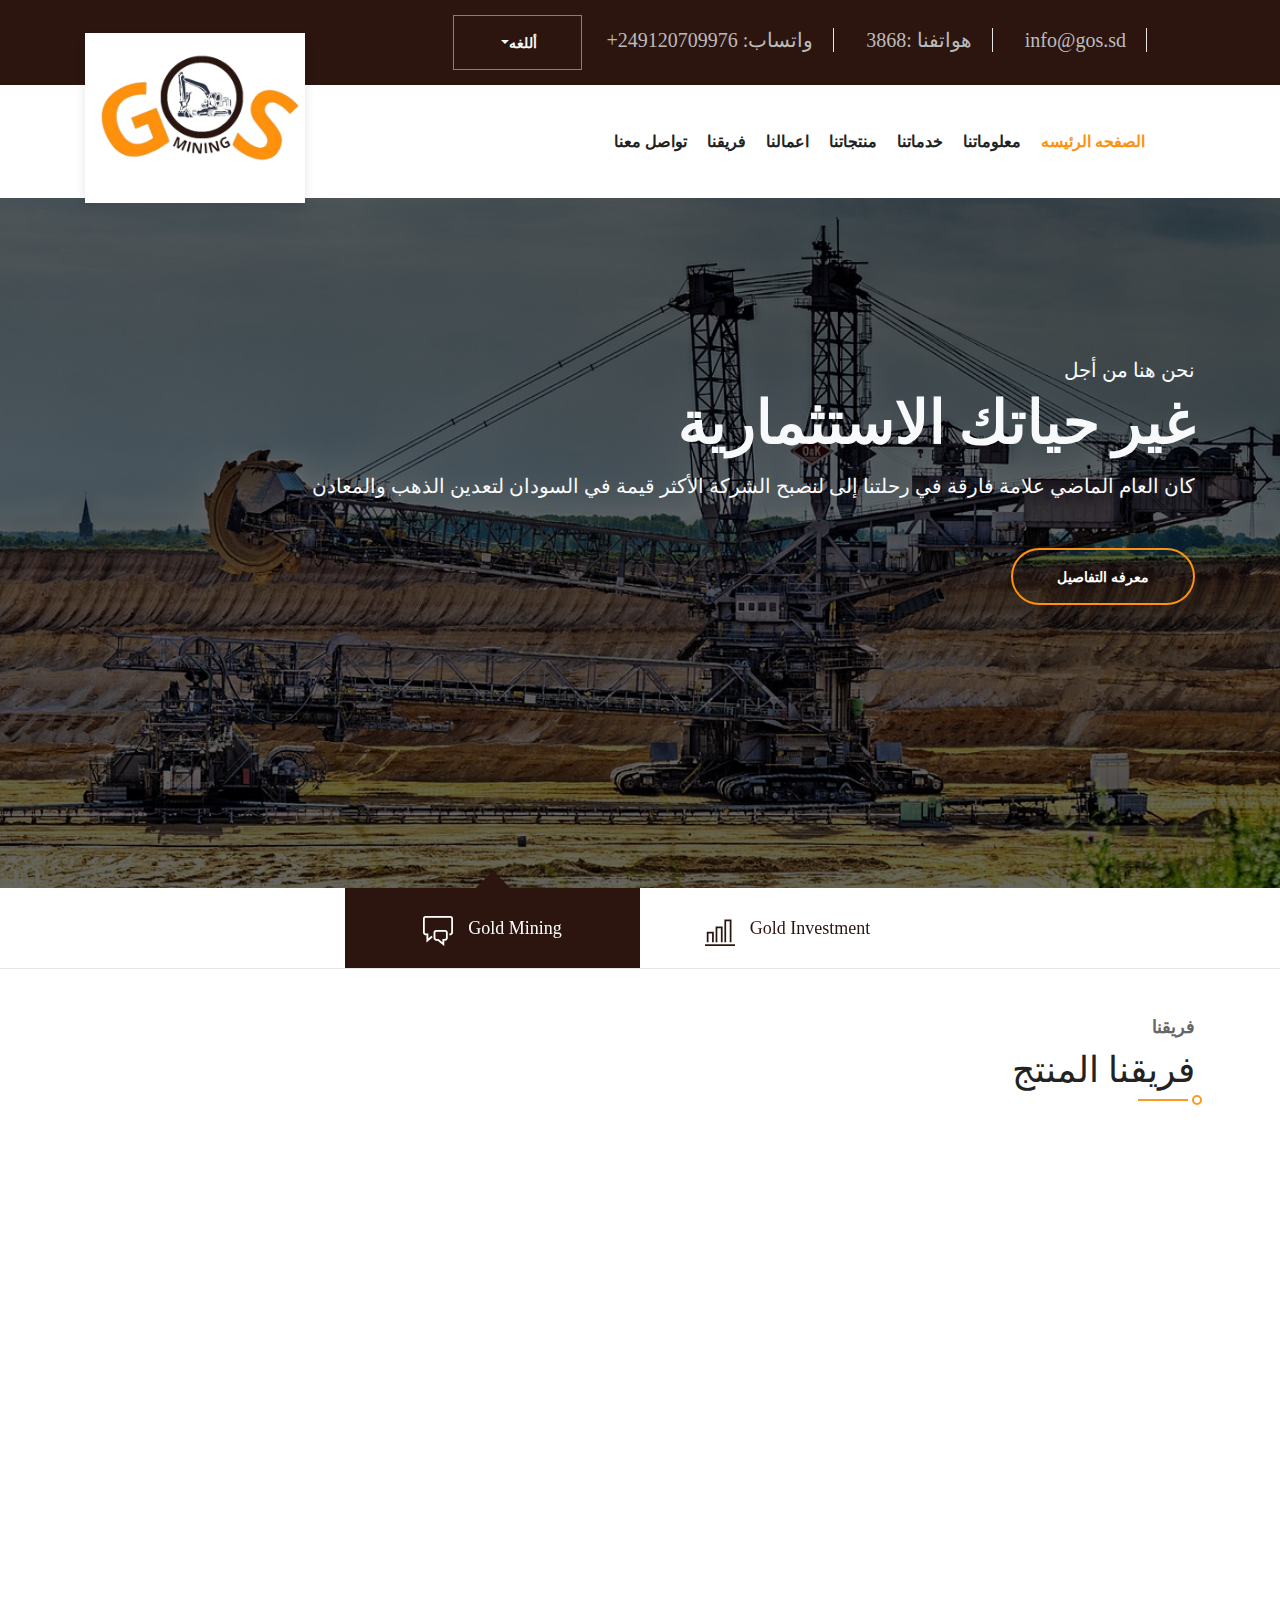
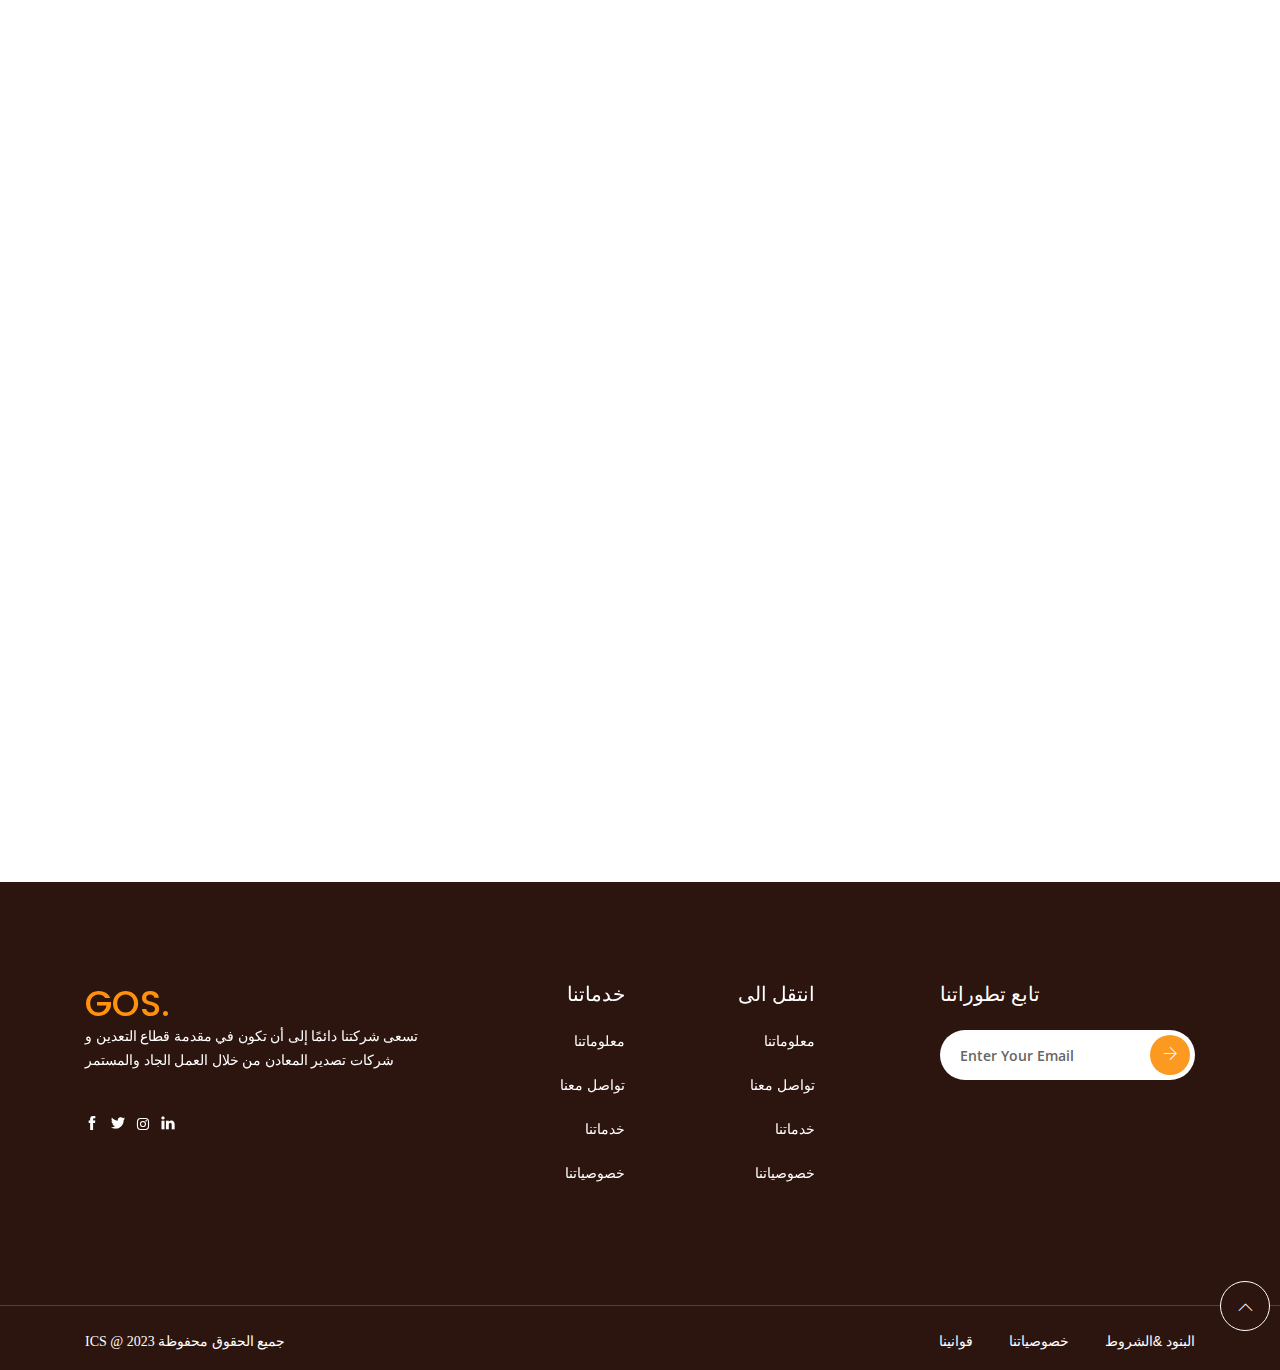
<file: team.html>
<!DOCTYPE html>
<html lang="en">

<head>
    <meta charset="UTF-8">
    <meta http-equiv="X-UA-Compatible" content="IE=edge">
    <meta name="viewport" content="width=device-width, initial-scale=1.0">

    <title>GOS Mining</title>

    <link rel="stylesheet" href="./assets/plugins/bootstrap/bootstrap.min.css">
    <link rel="stylesheet" href="./assets/plugins/font-awesome/css/font-awesome.min.css">
    <!-- magnific popup -->
    <link rel="stylesheet" href="./assets/plugins/magnific-popup/magnific-popup.css">
    <!-- Slick Carousel -->
    <link rel="stylesheet" href="./assets/plugins/slick/slick.css">
    <link rel="stylesheet" href="./assets/plugins/slick/slick-theme.css">
    <!-- themify icon -->
    <link rel="stylesheet" href="./assets/plugins/themify-icons/themify-icons.css">
    <!-- animate -->
    <link rel="stylesheet" href="./assets/plugins/animate/animate.css">
    <!-- Aos -->
    <link rel="stylesheet" href="./assets/plugins/aos/aos.css">
    <link rel="stylesheet" href="./assets/css/font.css">
    <!-- swiper -->
    <link rel="stylesheet" href="./assets/plugins/swiper/swiper.min.css">


    <!-- Stylesheets -->
    <link href="./assets/css/main.css" rel="stylesheet">
</head>

<body>
    <header id="header">
        <div class="top-header ml-auto">
            <div class="container">
                <div class="row">
                    <div class="col-12">
                        <ul class="list-inline text-lg-right text-center">
                            <li class="list-inline-item">
                                <a href="mailto:info@gos.sd" data-lang="head-email" class="h4">info@gos.sd</a>
                            </li>
                            <li class="list-inline-item">
                                <a href="tel:3868" class="h4" data-lang="call">Call Us Now:
                                    <span class="ml-2"> 3868</span>
                                </a>
                            </li>
                            <li class="list-inline-item">
                                <a href="https://wa.me/+249120709976" data-lang="whatsapp" class="h4"
                                    target="_blank">whatsapp:
                                    <span class="ml-2"> +249120709976</span>
                                </a>
                            </li>

                            <li class="list-inline-item">
                                <div class="dropdown">
                                    <button class="btn text-light dropdown-toggle" data-lang="language" type="button" data-toggle="dropdown"
                                        aria-expanded="false">
                                        language
                                    </button>
                                    <ul class="dropdown-menu mt-2 p-0" data-aos="fade-down" data-aos-duration="1300">
                                        <li><a class="dropdown-item h4" id="en" data-lang="en">English</a></li>
                                        <li><a class="dropdown-item h4" id="ar" data-lang="ar">Arabic</a></li>
                                    </ul>
                                </div>
                            </li>
                        </ul>
                    </div>
                </div>
            </div>
        </div>
        <!-- nav bar -->
        <div class="navigation " id="nav-bar">
            <div class="container">
                <nav class="navbar navbar-expand-lg navbar-light bg-light">
                    <a class="navbar-brand" id="navbar-brand" href="index.html">
                        <img src="./assets/img/GOS_Logo.png" class="img-fluid embed-responsive" alt="logo">
                    </a>
                    <button class="navbar-toggler" type="button" data-toggle="collapse"
                        data-target="#navbarSupportedContent" aria-controls="navbarSupportedContent"
                        aria-expanded="false" aria-label="Toggle navigation">
                        <span class="navbar-toggler-icon"></span>
                    </button>

                    <div class="collapse navbar-collapse" id="navbarSupportedContent">
                        <ul class="navbar-nav ml-auto">

                            <li class="nav-item  active">
                                <a class="nav-link" data-lang="home" href="index.html">Home</a>
                            </li>
                            <li class="nav-item ">
                                <a class="nav-link" data-lang="about" href="about.html">About Us</a>
                            </li>
                            <li class="nav-item ">
                                <a class="nav-link" data-lang="service" href="service.html">Service</a>
                            </li>

                            <li class="nav-item ">
                                <a class="nav-link" data-lang="products" href="index.html#product-section">Products </a>
                            </li>

                            <li class="nav-item ">
                                <a class="nav-link" data-lang="protofilo"
                                    href="index.html#portfilo-section">Portfolio</a>
                            </li>
                            <li class="nav-item ">
                                <a class="nav-link" data-lang="team" href="team.html">Team</a>
                            </li>

                            <!-- <li class="nav-item">
                                <a class="nav-link" href="#">Our Partners</a>
                            </li> -->

                            <li class="nav-item">
                                <a class="nav-link" data-lang="contact" href="contact.html">Contact</a>
                            </li>
                        </ul>
                    </div>
                </nav>
            </div>
        </div>
    </header>

    <!-- Start Hero Section  -->
    <section class="">
        <div class="hero-slider position-relative ">
            <div class="hero-slider-item py-160 overlay" id="first-hero"
                style="background-image: url(./assets/img/main_slide/mining.jpg);" data-icon="ti-comments"
                data-text="Gold Mining">
                <div class="container">
                    <div class="row">
                        <div class="col-12">
                            <div class="hero-content">
                                <h4 class="text-uppercase text-light mb-1" data-duration-in=".5"
                                    data-animation-in="fadeInLeft" data-delay-in=".1" data-lang="hero-section-title1">We
                                    are here to</h4>
                                <h1 class="font-weight-bold mb-3 text-light" data-duration-in=".5"
                                    data-animation-in="fadeInLeft" data-delay-in=".5"
                                    data-lang="hero-section-subtitle1">Change Your Investment Life</h1>
                                <p class="text-light mb-50 h4" data-lang="hero-section-text1" data-duration-in=".5"
                                    data-animation-in="fadeInLeft" data-delay-in=".9">The past year marked a major
                                    milestone in our journey to
                                    becoming Sudan most valued gold and minerals mining company
                                </p>
                                <a data-duration-in=".5" data-animation-in="fadeInDown" data-delay-in="1.3"
                                    href="about.html" data-lang="readMoreBtn"
                                    class="btn btn-outline text-uppercase">More details</a>
                            </div>
                        </div>
                    </div>
                </div>
            </div>

            <div class="hero-slider-item py-160 overlay"
                style="background-image: url(./assets/img/main_slide/gold-MainSlide2.jpg);" data-icon="ti-bar-chart"
                data-text="Gold Investment">
                <div class="container">
                    <div class="row">
                        <div class="col-12">
                            <div class="hero-content">
                                <h4 class="text-uppercase mb-1" data-duration-in=".5" data-animation-in="fadeInDown"
                                    data-delay-in=".1" data-lang="hero-section-title2">
                                    develop your</h4>
                                <h1 class="font-weight-bold text-light mb-3" data-duration-in=".5"
                                    data-animation-in="fadeInDown" data-delay-in=".5"
                                    data-lang="hero-section-subtitle2">
                                    Investment Plans Forward</h1>
                                <p class="text-light mb-50 h4" data-duration-in=".5" data-animation-in="fadeInDown"
                                    data-delay-in=".9" data-lang="hero-section-text2">
                                    <span class="font-weight-bold text-uppercase" style="color:#FF910C">GOS </span>
                                    Are Sudane's Most popular Mining and trade and export of minerals.
                                </p>
                                <a data-duration-in=".5" data-animation-in="fadeInDown" data-delay-in="1.3"
                                    href="about.html" data-lang="readMoreBtn"
                                    class="btn btn-outline text-uppercase">more details</a>
                            </div>
                        </div>
                    </div>
                </div>
            </div>

        </div>
    </section>
    <!-- End Hero Section -->

    <!-- start team section  -->
    <section class="our-team-section" id="team-section">
        <div class="container">
            <div class="row">
                <div class="col-12 mt-5">
                    <h5 class="section-title-sm" data-lang="team-section-title">Our Team</h5>
                    <h2 class="section-title section-title-border-half" data-lang="team-section-subtitle">Our Prodective
                        Team</h2>
                </div>
            </div>

            <div class="row">
                <div class="col-lg-3 col-md-6 team " data-aos="fade-down-right" data-aos-duration="1500">
                    <div class="member text-center ">
                        <div class="member-pic ">
                            <img src="assets/img/team/team-1.jpg " class="img-fluid " />
                        </div>
                        <h4 data-lang="first-member-name">Mortada Al-Sarathman </h4>
                        <span data-lang="first-member-job">Geologist &General Manager..</span>
                        <div class="social">
                            <a href="#" title="twitter"><i class="fa fa-twitter" aria-hidden="true"></i></a>
                            <a href="# " title="facebook"><i class="fa fa-facebook" aria-hidden="true"></i></a>
                            <a href="#" title="instagram"><i class="fa fa-instagram" aria-hidden="true"></i></a>
                            <a href="#" title="linkedin"><i class="fa fa-linkedin" aria-hidden="true"></i></a>
                        </div>
                    </div>
                </div>

                <div class="col-lg-3 col-md-6 team" data-aos="fade-down-right" data-aos-duration="1500">
                    <div class="member text-center ">
                        <div class="member-pic ">
                            <img src="assets/img/team/team-3.jpg " class="img-fluid " />
                        </div>
                        <h4 data-lang="second-member-name">Amer Hassan Muhammad Zain</h4>
                        <span data-lang="second-member-job">Geologist &Director of Explorations.</span>
                        <div class="social">
                            <a href="#" title="twitter"><i class="fa fa-twitter" aria-hidden="true"></i></a>
                            <a href="# " title="facebook"><i class="fa fa-facebook" aria-hidden="true"></i></a>
                            <a href="#" title="instagram"><i class="fa fa-instagram" aria-hidden="true"></i></a>
                            <a href="#" title="linkedin"><i class="fa fa-linkedin" aria-hidden="true"></i></a>
                        </div>
                    </div>
                </div>

                <div class="col-lg-3 col-md-6 team " data-aos="fade-up" data-aos-duration="1500">
                    <div class="member text-center ">
                        <div class="member-pic ">
                            <img src="assets/img/team/team-1.jpg " class="img-fluid " />
                        </div>
                        <h4 data-lang="third-member-name">Suleiman Sir Al-Khatim Othman </h4>
                        <span data-lang="third-member-job">Director of Administrative and Financial Affairs.</span>
                        <div class="social">
                            <a href="#" title="twitter"><i class="fa fa-twitter" aria-hidden="true"></i></a>
                            <a href="# " title="facebook"><i class="fa fa-facebook" aria-hidden="true"></i></a>
                            <a href="#" title="instagram"><i class="fa fa-instagram" aria-hidden="true"></i></a>
                            <a href="#" title="linkedin"><i class="fa fa-linkedin" aria-hidden="true"></i></a>
                        </div>
                    </div>
                </div>

                <div class="col-lg-3 col-md-6 team " data-aos="fade-up" data-aos-duration="1500">
                    <div class="member text-center ">
                        <div class="member-pic ">
                            <img src="assets/img/team/team-3.jpg " class="img-fluid " />
                        </div>
                        <h4 data-lang="forth-member-name">Osama Saleh Omar </h4>
                        <span data-lang="forth-member-job">Deputy General Manager and Projects Manager.</span>
                        <div class="social">
                            <a href="#" title="twitter"><i class="fa fa-twitter" aria-hidden="true"></i></a>
                            <a href="# " title="facebook"><i class="fa fa-facebook" aria-hidden="true"></i></a>
                            <a href="#" title="instagram"><i class="fa fa-instagram" aria-hidden="true"></i></a>
                            <a href="#" title="linkedin"><i class="fa fa-linkedin" aria-hidden="true"></i></a>
                        </div>
                    </div>
                </div>

                <div class="col-lg-3 col-md-6 team " data-aos="fade-up" data-aos-duration="1500">
                    <div class="member text-center ">
                        <div class="member-pic ">
                            <img src="assets/img/team/team-3.jpg " class="img-fluid " />
                        </div>
                        <h4 data-lang="fifth-member-name">Muhammad Abdullah Ali</h4>
                        <span data-lang="fifth-member-job">Geologist &Director of the Mining Waste Department.</span>
                        <div class="social">
                            <a href="#" title="twitter"><i class="fa fa-twitter" aria-hidden="true"></i></a>
                            <a href="# " title="facebook"><i class="fa fa-facebook" aria-hidden="true"></i></a>
                            <a href="#" title="instagram"><i class="fa fa-instagram" aria-hidden="true"></i></a>
                            <a href="#" title="linkedin"><i class="fa fa-linkedin" aria-hidden="true"></i></a>
                        </div>
                    </div>
                </div>

                <div class="col-lg-3 col-md-6 team " data-aos="fade-up" data-aos-duration="1500">
                    <div class="member text-center ">
                        <div class="member-pic ">
                            <img src="assets/img/team/team-3.jpg " class="img-fluid " />
                        </div>
                        <h4 data-lang="sixth-member-name">Amjad Abu Qanaileh</h4>
                        <span data-lang="sixth-member-job">Director of Legal Affairs</span>
                        <div class="social">
                            <a href="#" title="twitter"><i class="fa fa-twitter" aria-hidden="true"></i></a>
                            <a href="# " title="facebook"><i class="fa fa-facebook" aria-hidden="true"></i></a>
                            <a href="#" title="instagram"><i class="fa fa-instagram" aria-hidden="true"></i></a>
                            <a href="#" title="linkedin"><i class="fa fa-linkedin" aria-hidden="true"></i></a>
                        </div>
                    </div>
                </div>

                <div class="col-lg-3 col-md-6 team " data-aos="fade-up" data-aos-duration="1500">
                    <div class="member text-center ">
                        <div class="member-pic ">
                            <img src="assets/img/team/team-3.jpg " class="img-fluid " />
                        </div>
                        <h4 data-lang="seveth-member-name">Abdul Rahman Al-Amin Al-Badawi </h4>
                        <span data-lang="seveth-member-job">M.Mechanic &Director of the Machinery and Maintenance
                            Department.</span>
                        <div class="social">
                            <a href="#" title="twitter"><i class="fa fa-twitter" aria-hidden="true"></i></a>
                            <a href="# " title="facebook"><i class="fa fa-facebook" aria-hidden="true"></i></a>
                            <a href="#" title="instagram"><i class="fa fa-instagram" aria-hidden="true"></i></a>
                            <a href="#" title="linkedin"><i class="fa fa-linkedin" aria-hidden="true"></i></a>
                        </div>
                    </div>
                </div>

                <div class="col-lg-3 col-md-6 team " data-aos="fade-up" data-aos-duration="1500">
                    <div class="member text-center ">
                        <div class="member-pic ">
                            <img src="assets/img/team/team-3.jpg " class="img-fluid " />
                        </div>
                        <h4 data-lang="eighth-member-name">Ehab Ahmed Othman </h4>
                        <span data-lang="eighth-member-job">Eng. Electricity &Director of Energy .</span>
                        <div class="social">
                            <a href="#" title="twitter"><i class="fa fa-twitter" aria-hidden="true"></i></a>
                            <a href="# " title="facebook"><i class="fa fa-facebook" aria-hidden="true"></i></a>
                            <a href="#" title="instagram"><i class="fa fa-instagram" aria-hidden="true"></i></a>
                            <a href="#" title="linkedin"><i class="fa fa-linkedin" aria-hidden="true"></i></a>
                        </div>
                    </div>
                </div>

                <div class="col-lg-3 col-md-6 team " data-aos="fade-up" data-aos-duration="1500">
                    <div class="member text-center ">
                        <div class="member-pic ">
                            <img src="assets/img/team/team-3.jpg " class="img-fluid " />
                        </div>
                        <h4 data-lang="ninth-member-name">Mirghani Al-Amin Badawi </h4>
                        <span data-lang="ninth-member-job">Chief Driver</span>
                        <div class="social">
                            <a href="#" title="twitter"><i class="fa fa-twitter" aria-hidden="true"></i></a>
                            <a href="# " title="facebook"><i class="fa fa-facebook" aria-hidden="true"></i></a>
                            <a href="#" title="instagram"><i class="fa fa-instagram" aria-hidden="true"></i></a>
                            <a href="#" title="linkedin"><i class="fa fa-linkedin" aria-hidden="true"></i></a>
                        </div>
                    </div>
                </div>

                <div class="col-lg-3 col-md-6 team " data-aos="fade-up" data-aos-duration="1500">
                    <div class="member text-center ">
                        <div class="member-pic ">
                            <img src="assets/img/team/team-3.jpg " class="img-fluid " />
                        </div>
                        <h4 data-lang="tinth-member-name">Musa Awad Abdullah </h4>
                        <span data-lang="tinth-member-job">Chief of Staff A.L</span>
                        <div class="social">
                            <a href="#" title="twitter"><i class="fa fa-twitter" aria-hidden="true"></i></a>
                            <a href="# " title="facebook"><i class="fa fa-facebook" aria-hidden="true"></i></a>
                            <a href="#" title="instagram"><i class="fa fa-instagram" aria-hidden="true"></i></a>
                            <a href="#" title="linkedin"><i class="fa fa-linkedin" aria-hidden="true"></i></a>
                        </div>
                    </div>
                </div>

                <div class="col-lg-3 col-md-6 team mb-5" data-aos="fade-up" data-aos-duration="1500">
                    <div class="member text-center ">
                        <div class="member-pic ">
                            <img src="assets/img/team/team-3.jpg " class="img-fluid " />
                        </div>
                        <h4 data-lang="elevinth-member-name">Mahad Al-Amin </h4>
                        <span data-lang="elevinth-member-job">Executive Director</span>
                        <div class="social">
                            <a href="#" title="twitter"><i class="fa fa-twitter" aria-hidden="true"></i></a>
                            <a href="# " title="facebook"><i class="fa fa-facebook" aria-hidden="true"></i></a>
                            <a href="#" title="instagram"><i class="fa fa-instagram" aria-hidden="true"></i></a>
                            <a href="#" title="linkedin"><i class="fa fa-linkedin" aria-hidden="true"></i></a>
                        </div>
                    </div>
                </div>

            </div>
        </div>
    </section>
    <!--  End Team section  -->

    <!--  Start Footer Section  -->
    <footer class="bg-secondary">
        <div class="py-100 border-bottom" style="border-color: #454547 !important">
            <div class="container">
                <div class="row">
                    <div class="col-md-4">
                        <div class="mb-5 mb-md-0 text-center text-md-left">
                            <!-- logo -->
                            <!-- <img class="embed-responsive img-fluid w-25" src="" alt="logo"> -->
                            <h2 style="color:#FF910C">GOS.</h2>
                            <p data-lang="footer-text" class="text-white mb-30">Our company always strives to be at the
                                top of the mining and
                                mineral export companies through the hard and continuous work</p>
                            <!-- social icon -->
                            <ul class="list-inline">
                                <li class="list-inline-item">
                                    <a class="social-icon-outline" href="#">
                                        <i class="ti-facebook"></i>
                                    </a>
                                </li>
                                <li class="list-inline-item">
                                    <a class="social-icon-outline" href="#">
                                        <i class="ti-twitter-alt"></i>
                                    </a>
                                </li>
                                <li class="list-inline-item">
                                    <a class="social-icon-outline" href="#">
                                        <i class="fa fa-instagram h4"></i>
                                    </a>
                                </li>
                                <li class="list-inline-item">
                                    <a class="social-icon-outline" href="#">
                                        <i class="ti-linkedin"></i>
                                    </a>
                                </li>
                            </ul>
                        </div>
                    </div>
                    <!-- footer links -->
                    <div class="col-lg-2 col-md-4 col-6">
                        <h4 class="text-white mb-4" data-lang="service">Services</h4>
                        <ul class="footer-links">
                            <li>
                                <a href="about.html" data-lang="about">About Us</a>
                            </li>
                            <li>
                                <a href="contact.html" data-lang="contact">Contact Us</a>
                            </li>
                            <li>
                                <a data-lang="service" href="#services-section">Service</a>
                            </li>
                            <li>
                                <a href="#" data-lang="privacy">Privacy</a>
                            </li>
                        </ul>
                    </div>
                    <!-- footer links -->
                    <div class="col-lg-2 col-md-4 col-6">
                        <h4 class="text-white mb-4" data-lang="quick-link">Quick Link</h4>
                        <ul class="footer-links">
                            <li>
                                <a href="about.html" data-lang="about">About Us</a>
                            </li>
                            <li>
                                <a href="contact.html" data-lang="contact">Contact Us</a>
                            </li>
                            <li>
                                <a href="#services-section" data-lang="service">Service</a>
                            </li>
                            <li>
                                <a href="#" data-lang="privacy">Privacy</a>
                            </li>
                        </ul>
                    </div>
                    <!-- subscribe form -->
                    <div class="col-lg-3 offset-lg-1">
                        <div class="mt-5 mt-lg-0 text-center text-md-left">
                            <h4 class="mb-4 text-white" data-lang="subscribe">Subscribe Us</h4>
                            <!-- <p class="text-white mb-4"> </p> -->
                            <form action="#" class="position-relative">
                                <input type="text" class="form-control subscribe" name="subscribe" id="Subscribe"
                                    placeholder="Enter Your Email">
                                <button class="btn-subscribe" type="submit" value="send">
                                    <i class="ti-arrow-right"></i>
                                </button>
                            </form>
                        </div>
                    </div>
                </div>
            </div>
        </div>
        <!-- copyright -->
        <div class="pt-4 pb-3 position-relative">
            <div class="container">
                <div class="row">
                    <div class="col-lg-6 col-md-5">
                        <p class="text-white text-center text-md-left" data-lang="copy-write">
                            <span class="text-primary">ICS</span> &copy; 2023 All Right Reserved
                        </p>
                    </div>
                    <div class="col-lg-6 col-md-7">
                        <ul class="list-inline text-center text-md-right">
                            <li class="list-inline-item mx-lg-3 my-lg-0 mx-2 my-2">
                                <a class="font-secondary text-white" href="#" data-lang="legal">Legal</a>
                            </li>
                            <li class="list-inline-item mx-lg-3 my-lg-0 mx-2 my-2">
                                <a class="font-secondary text-white" href="#" data-lang="privacy">Privacy</a>
                            </li>
                            <li class="list-inline-item ml-lg-3 my-lg-0 ml-2 my-2 ml-0">
                                <a class="font-secondary text-white" href="#" data-lang="terms">Terms &amp;
                                    Conditions</a>
                            </li>
                        </ul>
                    </div>
                </div>
            </div>
            <!-- back to top -->
            <button class="back-to-top">
                <i class="ti-angle-up"></i>
            </button>
        </div>
    </footer>

    <script src="./assets/plugins/jQuery/jquery.min.js"></script>
    <script src="./assets/plugins/bootstrap/bootstrap.min.js"></script>
    <script src="./assets/plugins/magnific-popup/jquery.magnific.popup.min.js"></script>
    <script src="./assets/plugins/slick/slick.min.js"></script>
    <script src="./assets/plugins/google-map/gmap.js"></script>
    <script src="./assets/plugins/syotimer/jquery.syotimer.js"></script>
    <script src="./assets/plugins/aos/aos.js"></script>
    <script src="./assets/plugins/swiper/swiper.min.js"></script>
    <script src="./assets/JS/main.js" type="module"></script>

</body>

</html>
</file>
<file: assets/plugins/themify-icons/themify-icons.css>
@font-face {
    font-family: 'themify';
    src: url('fonts/themify.eot?-fvbane');
    src: url('fonts/themify.eot?#iefix-fvbane') format('embedded-opentype'), url('fonts/themify.woff?-fvbane') format('woff'), url('fonts/themify.ttf?-fvbane') format('truetype'), url('fonts/themify.svg?-fvbane#themify') format('svg');
    font-weight: normal;
    font-style: normal;
}

[class^="ti-"],
[class*=" ti-"] {
    font-family: 'themify';
    speak: none;
    font-style: normal;
    font-weight: normal;
    font-variant: normal;
    text-transform: none;
    line-height: 1;
    /* Better Font Rendering =========== */
    -webkit-font-smoothing: antialiased;
    -moz-osx-font-smoothing: grayscale;
}

.ti-wand:before {
    content: "\e600";
}

.ti-volume:before {
    content: "\e601";
}

.ti-user:before {
    content: "\e602";
}

.ti-unlock:before {
    content: "\e603";
}

.ti-unlink:before {
    content: "\e604";
}

.ti-trash:before {
    content: "\e605";
}

.ti-thought:before {
    content: "\e606";
}

.ti-target:before {
    content: "\e607";
}

.ti-tag:before {
    content: "\e608";
}

.ti-tablet:before {
    content: "\e609";
}

.ti-star:before {
    content: "\e60a";
}

.ti-spray:before {
    content: "\e60b";
}

.ti-signal:before {
    content: "\e60c";
}

.ti-shopping-cart:before {
    content: "\e60d";
}

.ti-shopping-cart-full:before {
    content: "\e60e";
}

.ti-settings:before {
    content: "\e60f";
}

.ti-search:before {
    content: "\e610";
}

.ti-zoom-in:before {
    content: "\e611";
}

.ti-zoom-out:before {
    content: "\e612";
}

.ti-cut:before {
    content: "\e613";
}

.ti-ruler:before {
    content: "\e614";
}

.ti-ruler-pencil:before {
    content: "\e615";
}

.ti-ruler-alt:before {
    content: "\e616";
}

.ti-bookmark:before {
    content: "\e617";
}

.ti-bookmark-alt:before {
    content: "\e618";
}

.ti-reload:before {
    content: "\e619";
}

.ti-plus:before {
    content: "\e61a";
}

.ti-pin:before {
    content: "\e61b";
}

.ti-pencil:before {
    content: "\e61c";
}

.ti-pencil-alt:before {
    content: "\e61d";
}

.ti-paint-roller:before {
    content: "\e61e";
}

.ti-paint-bucket:before {
    content: "\e61f";
}

.ti-na:before {
    content: "\e620";
}

.ti-mobile:before {
    content: "\e621";
}

.ti-minus:before {
    content: "\e622";
}

.ti-medall:before {
    content: "\e623";
}

.ti-medall-alt:before {
    content: "\e624";
}

.ti-marker:before {
    content: "\e625";
}

.ti-marker-alt:before {
    content: "\e626";
}

.ti-arrow-up:before {
    content: "\e627";
}

.ti-arrow-right:before {
    content: "\e628";
}

.ti-arrow-left:before {
    content: "\e629";
}

.ti-arrow-down:before {
    content: "\e62a";
}

.ti-lock:before {
    content: "\e62b";
}

.ti-location-arrow:before {
    content: "\e62c";
}

.ti-link:before {
    content: "\e62d";
}

.ti-layout:before {
    content: "\e62e";
}

.ti-layers:before {
    content: "\e62f";
}

.ti-layers-alt:before {
    content: "\e630";
}

.ti-key:before {
    content: "\e631";
}

.ti-import:before {
    content: "\e632";
}

.ti-image:before {
    content: "\e633";
}

.ti-heart:before {
    content: "\e634";
}

.ti-heart-broken:before {
    content: "\e635";
}

.ti-hand-stop:before {
    content: "\e636";
}

.ti-hand-open:before {
    content: "\e637";
}

.ti-hand-drag:before {
    content: "\e638";
}

.ti-folder:before {
    content: "\e639";
}

.ti-flag:before {
    content: "\e63a";
}

.ti-flag-alt:before {
    content: "\e63b";
}

.ti-flag-alt-2:before {
    content: "\e63c";
}

.ti-eye:before {
    content: "\e63d";
}

.ti-export:before {
    content: "\e63e";
}

.ti-exchange-vertical:before {
    content: "\e63f";
}

.ti-desktop:before {
    content: "\e640";
}

.ti-cup:before {
    content: "\e641";
}

.ti-crown:before {
    content: "\e642";
}

.ti-comments:before {
    content: "\e643";
}

.ti-comment:before {
    content: "\e644";
}

.ti-comment-alt:before {
    content: "\e645";
}

.ti-close:before {
    content: "\e646";
}

.ti-clip:before {
    content: "\e647";
}

.ti-angle-up:before {
    content: "\e648";
}

.ti-angle-right:before {
    content: "\e649";
}

.ti-angle-left:before {
    content: "\e64a";
}

.ti-angle-down:before {
    content: "\e64b";
}

.ti-check:before {
    content: "\e64c";
}

.ti-check-box:before {
    content: "\e64d";
}

.ti-camera:before {
    content: "\e64e";
}

.ti-announcement:before {
    content: "\e64f";
}

.ti-brush:before {
    content: "\e650";
}

.ti-briefcase:before {
    content: "\e651";
}

.ti-bolt:before {
    content: "\e652";
}

.ti-bolt-alt:before {
    content: "\e653";
}

.ti-blackboard:before {
    content: "\e654";
}

.ti-bag:before {
    content: "\e655";
}

.ti-move:before {
    content: "\e656";
}

.ti-arrows-vertical:before {
    content: "\e657";
}

.ti-arrows-horizontal:before {
    content: "\e658";
}

.ti-fullscreen:before {
    content: "\e659";
}

.ti-arrow-top-right:before {
    content: "\e65a";
}

.ti-arrow-top-left:before {
    content: "\e65b";
}

.ti-arrow-circle-up:before {
    content: "\e65c";
}

.ti-arrow-circle-right:before {
    content: "\e65d";
}

.ti-arrow-circle-left:before {
    content: "\e65e";
}

.ti-arrow-circle-down:before {
    content: "\e65f";
}

.ti-angle-double-up:before {
    content: "\e660";
}

.ti-angle-double-right:before {
    content: "\e661";
}

.ti-angle-double-left:before {
    content: "\e662";
}

.ti-angle-double-down:before {
    content: "\e663";
}

.ti-zip:before {
    content: "\e664";
}

.ti-world:before {
    content: "\e665";
}

.ti-wheelchair:before {
    content: "\e666";
}

.ti-view-list:before {
    content: "\e667";
}

.ti-view-list-alt:before {
    content: "\e668";
}

.ti-view-grid:before {
    content: "\e669";
}

.ti-uppercase:before {
    content: "\e66a";
}

.ti-upload:before {
    content: "\e66b";
}

.ti-underline:before {
    content: "\e66c";
}

.ti-truck:before {
    content: "\e66d";
}

.ti-timer:before {
    content: "\e66e";
}

.ti-ticket:before {
    content: "\e66f";
}

.ti-thumb-up:before {
    content: "\e670";
}

.ti-thumb-down:before {
    content: "\e671";
}

.ti-text:before {
    content: "\e672";
}

.ti-stats-up:before {
    content: "\e673";
}

.ti-stats-down:before {
    content: "\e674";
}

.ti-split-v:before {
    content: "\e675";
}

.ti-split-h:before {
    content: "\e676";
}

.ti-smallcap:before {
    content: "\e677";
}

.ti-shine:before {
    content: "\e678";
}

.ti-shift-right:before {
    content: "\e679";
}

.ti-shift-left:before {
    content: "\e67a";
}

.ti-shield:before {
    content: "\e67b";
}

.ti-notepad:before {
    content: "\e67c";
}

.ti-server:before {
    content: "\e67d";
}

.ti-quote-right:before {
    content: "\e67e";
}

.ti-quote-left:before {
    content: "\e67f";
}

.ti-pulse:before {
    content: "\e680";
}

.ti-printer:before {
    content: "\e681";
}

.ti-power-off:before {
    content: "\e682";
}

.ti-plug:before {
    content: "\e683";
}

.ti-pie-chart:before {
    content: "\e684";
}

.ti-paragraph:before {
    content: "\e685";
}

.ti-panel:before {
    content: "\e686";
}

.ti-package:before {
    content: "\e687";
}

.ti-music:before {
    content: "\e688";
}

.ti-music-alt:before {
    content: "\e689";
}

.ti-mouse:before {
    content: "\e68a";
}

.ti-mouse-alt:before {
    content: "\e68b";
}

.ti-money:before {
    content: "\e68c";
}

.ti-microphone:before {
    content: "\e68d";
}

.ti-menu:before {
    content: "\e68e";
}

.ti-menu-alt:before {
    content: "\e68f";
}

.ti-map:before {
    content: "\e690";
}

.ti-map-alt:before {
    content: "\e691";
}

.ti-loop:before {
    content: "\e692";
}

.ti-location-pin:before {
    content: "\e693";
}

.ti-list:before {
    content: "\e694";
}

.ti-light-bulb:before {
    content: "\e695";
}

.ti-Italic:before {
    content: "\e696";
}

.ti-info:before {
    content: "\e697";
}

.ti-infinite:before {
    content: "\e698";
}

.ti-id-badge:before {
    content: "\e699";
}

.ti-hummer:before {
    content: "\e69a";
}

.ti-home:before {
    content: "\e69b";
}

.ti-help:before {
    content: "\e69c";
}

.ti-headphone:before {
    content: "\e69d";
}

.ti-harddrives:before {
    content: "\e69e";
}

.ti-harddrive:before {
    content: "\e69f";
}

.ti-gift:before {
    content: "\e6a0";
}

.ti-game:before {
    content: "\e6a1";
}

.ti-filter:before {
    content: "\e6a2";
}

.ti-files:before {
    content: "\e6a3";
}

.ti-file:before {
    content: "\e6a4";
}

.ti-eraser:before {
    content: "\e6a5";
}

.ti-envelope:before {
    content: "\e6a6";
}

.ti-download:before {
    content: "\e6a7";
}

.ti-direction:before {
    content: "\e6a8";
}

.ti-direction-alt:before {
    content: "\e6a9";
}

.ti-dashboard:before {
    content: "\e6aa";
}

.ti-control-stop:before {
    content: "\e6ab";
}

.ti-control-shuffle:before {
    content: "\e6ac";
}

.ti-control-play:before {
    content: "\e6ad";
}

.ti-control-pause:before {
    content: "\e6ae";
}

.ti-control-forward:before {
    content: "\e6af";
}

.ti-control-backward:before {
    content: "\e6b0";
}

.ti-cloud:before {
    content: "\e6b1";
}

.ti-cloud-up:before {
    content: "\e6b2";
}

.ti-cloud-down:before {
    content: "\e6b3";
}

.ti-clipboard:before {
    content: "\e6b4";
}

.ti-car:before {
    content: "\e6b5";
}

.ti-calendar:before {
    content: "\e6b6";
}

.ti-book:before {
    content: "\e6b7";
}

.ti-bell:before {
    content: "\e6b8";
}

.ti-basketball:before {
    content: "\e6b9";
}

.ti-bar-chart:before {
    content: "\e6ba";
}

.ti-bar-chart-alt:before {
    content: "\e6bb";
}

.ti-back-right:before {
    content: "\e6bc";
}

.ti-back-left:before {
    content: "\e6bd";
}

.ti-arrows-corner:before {
    content: "\e6be";
}

.ti-archive:before {
    content: "\e6bf";
}

.ti-anchor:before {
    content: "\e6c0";
}

.ti-align-right:before {
    content: "\e6c1";
}

.ti-align-left:before {
    content: "\e6c2";
}

.ti-align-justify:before {
    content: "\e6c3";
}

.ti-align-center:before {
    content: "\e6c4";
}

.ti-alert:before {
    content: "\e6c5";
}

.ti-alarm-clock:before {
    content: "\e6c6";
}

.ti-agenda:before {
    content: "\e6c7";
}

.ti-write:before {
    content: "\e6c8";
}

.ti-window:before {
    content: "\e6c9";
}

.ti-widgetized:before {
    content: "\e6ca";
}

.ti-widget:before {
    content: "\e6cb";
}

.ti-widget-alt:before {
    content: "\e6cc";
}

.ti-wallet:before {
    content: "\e6cd";
}

.ti-video-clapper:before {
    content: "\e6ce";
}

.ti-video-camera:before {
    content: "\e6cf";
}

.ti-vector:before {
    content: "\e6d0";
}

.ti-themify-logo:before {
    content: "\e6d1";
}

.ti-themify-favicon:before {
    content: "\e6d2";
}

.ti-themify-favicon-alt:before {
    content: "\e6d3";
}

.ti-support:before {
    content: "\e6d4";
}

.ti-stamp:before {
    content: "\e6d5";
}

.ti-split-v-alt:before {
    content: "\e6d6";
}

.ti-slice:before {
    content: "\e6d7";
}

.ti-shortcode:before {
    content: "\e6d8";
}

.ti-shift-right-alt:before {
    content: "\e6d9";
}

.ti-shift-left-alt:before {
    content: "\e6da";
}

.ti-ruler-alt-2:before {
    content: "\e6db";
}

.ti-receipt:before {
    content: "\e6dc";
}

.ti-pin2:before {
    content: "\e6dd";
}

.ti-pin-alt:before {
    content: "\e6de";
}

.ti-pencil-alt2:before {
    content: "\e6df";
}

.ti-palette:before {
    content: "\e6e0";
}

.ti-more:before {
    content: "\e6e1";
}

.ti-more-alt:before {
    content: "\e6e2";
}

.ti-microphone-alt:before {
    content: "\e6e3";
}

.ti-magnet:before {
    content: "\e6e4";
}

.ti-line-double:before {
    content: "\e6e5";
}

.ti-line-dotted:before {
    content: "\e6e6";
}

.ti-line-dashed:before {
    content: "\e6e7";
}

.ti-layout-width-full:before {
    content: "\e6e8";
}

.ti-layout-width-default:before {
    content: "\e6e9";
}

.ti-layout-width-default-alt:before {
    content: "\e6ea";
}

.ti-layout-tab:before {
    content: "\e6eb";
}

.ti-layout-tab-window:before {
    content: "\e6ec";
}

.ti-layout-tab-v:before {
    content: "\e6ed";
}

.ti-layout-tab-min:before {
    content: "\e6ee";
}

.ti-layout-slider:before {
    content: "\e6ef";
}

.ti-layout-slider-alt:before {
    content: "\e6f0";
}

.ti-layout-sidebar-right:before {
    content: "\e6f1";
}

.ti-layout-sidebar-none:before {
    content: "\e6f2";
}

.ti-layout-sidebar-left:before {
    content: "\e6f3";
}

.ti-layout-placeholder:before {
    content: "\e6f4";
}

.ti-layout-menu:before {
    content: "\e6f5";
}

.ti-layout-menu-v:before {
    content: "\e6f6";
}

.ti-layout-menu-separated:before {
    content: "\e6f7";
}

.ti-layout-menu-full:before {
    content: "\e6f8";
}

.ti-layout-media-right-alt:before {
    content: "\e6f9";
}

.ti-layout-media-right:before {
    content: "\e6fa";
}

.ti-layout-media-overlay:before {
    content: "\e6fb";
}

.ti-layout-media-overlay-alt:before {
    content: "\e6fc";
}

.ti-layout-media-overlay-alt-2:before {
    content: "\e6fd";
}

.ti-layout-media-left-alt:before {
    content: "\e6fe";
}

.ti-layout-media-left:before {
    content: "\e6ff";
}

.ti-layout-media-center-alt:before {
    content: "\e700";
}

.ti-layout-media-center:before {
    content: "\e701";
}

.ti-layout-list-thumb:before {
    content: "\e702";
}

.ti-layout-list-thumb-alt:before {
    content: "\e703";
}

.ti-layout-list-post:before {
    content: "\e704";
}

.ti-layout-list-large-image:before {
    content: "\e705";
}

.ti-layout-line-solid:before {
    content: "\e706";
}

.ti-layout-grid4:before {
    content: "\e707";
}

.ti-layout-grid3:before {
    content: "\e708";
}

.ti-layout-grid2:before {
    content: "\e709";
}

.ti-layout-grid2-thumb:before {
    content: "\e70a";
}

.ti-layout-cta-right:before {
    content: "\e70b";
}

.ti-layout-cta-left:before {
    content: "\e70c";
}

.ti-layout-cta-center:before {
    content: "\e70d";
}

.ti-layout-cta-btn-right:before {
    content: "\e70e";
}

.ti-layout-cta-btn-left:before {
    content: "\e70f";
}

.ti-layout-column4:before {
    content: "\e710";
}

.ti-layout-column3:before {
    content: "\e711";
}

.ti-layout-column2:before {
    content: "\e712";
}

.ti-layout-accordion-separated:before {
    content: "\e713";
}

.ti-layout-accordion-merged:before {
    content: "\e714";
}

.ti-layout-accordion-list:before {
    content: "\e715";
}

.ti-ink-pen:before {
    content: "\e716";
}

.ti-info-alt:before {
    content: "\e717";
}

.ti-help-alt:before {
    content: "\e718";
}

.ti-headphone-alt:before {
    content: "\e719";
}

.ti-hand-point-up:before {
    content: "\e71a";
}

.ti-hand-point-right:before {
    content: "\e71b";
}

.ti-hand-point-left:before {
    content: "\e71c";
}

.ti-hand-point-down:before {
    content: "\e71d";
}

.ti-gallery:before {
    content: "\e71e";
}

.ti-face-smile:before {
    content: "\e71f";
}

.ti-face-sad:before {
    content: "\e720";
}

.ti-credit-card:before {
    content: "\e721";
}

.ti-control-skip-forward:before {
    content: "\e722";
}

.ti-control-skip-backward:before {
    content: "\e723";
}

.ti-control-record:before {
    content: "\e724";
}

.ti-control-eject:before {
    content: "\e725";
}

.ti-comments-smiley:before {
    content: "\e726";
}

.ti-brush-alt:before {
    content: "\e727";
}

.ti-youtube:before {
    content: "\e728";
}

.ti-vimeo:before {
    content: "\e729";
}

.ti-twitter:before {
    content: "\e72a";
}

.ti-time:before {
    content: "\e72b";
}

.ti-tumblr:before {
    content: "\e72c";
}

.ti-skype:before {
    content: "\e72d";
}

.ti-share:before {
    content: "\e72e";
}

.ti-share-alt:before {
    content: "\e72f";
}

.ti-rocket:before {
    content: "\e730";
}

.ti-pinterest:before {
    content: "\e731";
}

.ti-new-window:before {
    content: "\e732";
}

.ti-microsoft:before {
    content: "\e733";
}

.ti-list-ol:before {
    content: "\e734";
}

.ti-linkedin:before {
    content: "\e735";
}

.ti-layout-sidebar-2:before {
    content: "\e736";
}

.ti-layout-grid4-alt:before {
    content: "\e737";
}

.ti-layout-grid3-alt:before {
    content: "\e738";
}

.ti-layout-grid2-alt:before {
    content: "\e739";
}

.ti-layout-column4-alt:before {
    content: "\e73a";
}

.ti-layout-column3-alt:before {
    content: "\e73b";
}

.ti-layout-column2-alt:before {
    content: "\e73c";
}

.ti-instagram:before {
    content: "\e73d";
}

.ti-google:before {
    content: "\e73e";
}

.ti-github:before {
    content: "\e73f";
}

.ti-flickr:before {
    content: "\e740";
}

.ti-facebook:before {
    content: "\e741";
}

.ti-dropbox:before {
    content: "\e742";
}

.ti-dribbble:before {
    content: "\e743";
}

.ti-apple:before {
    content: "\e744";
}

.ti-android:before {
    content: "\e745";
}

.ti-save:before {
    content: "\e746";
}

.ti-save-alt:before {
    content: "\e747";
}

.ti-yahoo:before {
    content: "\e748";
}

.ti-wordpress:before {
    content: "\e749";
}

.ti-vimeo-alt:before {
    content: "\e74a";
}

.ti-twitter-alt:before {
    content: "\e74b";
}

.ti-tumblr-alt:before {
    content: "\e74c";
}

.ti-trello:before {
    content: "\e74d";
}

.ti-stack-overflow:before {
    content: "\e74e";
}

.ti-soundcloud:before {
    content: "\e74f";
}

.ti-sharethis:before {
    content: "\e750";
}

.ti-sharethis-alt:before {
    content: "\e751";
}

.ti-reddit:before {
    content: "\e752";
}

.ti-pinterest-alt:before {
    content: "\e753";
}

.ti-microsoft-alt:before {
    content: "\e754";
}

.ti-linux:before {
    content: "\e755";
}

.ti-jsfiddle:before {
    content: "\e756";
}

.ti-joomla:before {
    content: "\e757";
}

.ti-html5:before {
    content: "\e758";
}

.ti-flickr-alt:before {
    content: "\e759";
}

.ti-email:before {
    content: "\e75a";
}

.ti-drupal:before {
    content: "\e75b";
}

.ti-dropbox-alt:before {
    content: "\e75c";
}

.ti-css3:before {
    content: "\e75d";
}

.ti-rss:before {
    content: "\e75e";
}

.ti-rss-alt:before {
    content: "\e75f";
}
</file>
<file: assets/css/font.css>
/* cyrillic-ext */
@font-face {
    font-family: 'Open Sans';
    font-style: normal;
    font-weight: 400;
    font-stretch: 100%;
    src: url(./../fonts/memvYaGs126MiZpBA-UvWbX2vVnXBbObj2OVTSKmu1aB.woff2) format('woff2');
    unicode-range: U+0460-052F, U+1C80-1C88, U+20B4, U+2DE0-2DFF, U+A640-A69F, U+FE2E-FE2F;
}
</file>
<file: assets/css/main.css>
@charset "UTF-8";
@import url("https://fonts.googleapis.com/css?family=Open+Sans:400,600,700|Poppins:300,400,500,600,700|Work+Sans:400,500,600");


:root {
    --afetrLeft: 15px;
    --afterRight: 0px;
    --beforeLeft: 0px;
    --beforeRight: 0px;
}

body {
    font-family: "Poppins", sans-serif;
    font-weight: 400;
    -webkit-font-smoothing: antialiased;
    font-size: 15px;
}

#preloader {
    background-color: #000;
    height: 100vh;
    width: 100%;
    position: fixed;
    z-index: 100;
}

p,
.paragraph {
    font-weight: 400;
    color: #666;
    font-size: 16px;
    line-height: 25px;
    font-family: "Open Sans", sans-serif;
}

h1,
h2,
h3,
h4,
h5,
h6 {
    color: #222;
    font-weight: 500;
    font-family: "Poppins", sans-serif;
}

h1,
.h1 {
    font-size: 60px;
}

@media (max-width: 400px) {

    h1,
    .h1 {
        font-size: 30px;
    }
}

h2,
.h2 {
    font-size: 36px;
}

h3,
.h3 {
    font-size: 30px;
}

h4,
.h4 {
    font-size: 20px;
}

h5,
.h5 {
    font-size: 18px;
}

h6,
.h6 {
    font-size: 14px;
}


/* 1.3 Button style */

.btn {
    font-size: 14px;
    font-family: "Open Sans", sans-serif;
    text-transform: capitalize;
    padding: 16px 44px;
    border-radius: 35px;
    font-weight: 600;
    white-space: nowrap;
    border: 0;
    position: relative;
    z-index: 1;
    transition: 0.2s ease;
}

.btn:focus {
    outline: 0;
    box-shadow: none !important;
}

.btn:active {
    box-shadow: none;
}

.btn-primary {
    background: #483836;
    color: #fff;
}

.btn-primary:active {
    background: #2C150F !important;
}

.btn-primary:hover {
    background: #F2A444;
}

.btn-secondary {
    background: #2C150F;
    color: #fff;
}

.btn-secondary:active {
    background: #483836 !important;
}

.btn-secondary:hover {
    background: #F2A444 !important;
    background: #F2A444;
}

.btn-light {
    background: #fff;
    color: #222;
    border: 2px solid #fff;
}

.btn-light:hover {
    background: transparent;
    border: 2px solid #fff;
    color: #fff;
}

.btn-outline {
    background: transparent;
    color: #fff;
    border: 2px solid #FE910D;
}

.btn-outline:hover {
    background: #FE910D;
    color: #fff;
    border: 2px solid #2E1E1A;
    font-weight: bold;

}

.btn-sm {
    padding: 13px 40px !important;
}

/* 1.2 common style */

body {
    background-color: #fff;
    overflow-x: hidden;
}

::-moz-selection {
    background: #483836;
    color: #fff;
}

::selection {
    background: #483836;
    color: #fff;
}

/* preloader */

.preloader {
    position: fixed;
    top: 0;
    left: 0;
    right: 0;
    bottom: 0;
    background-color: #fff;
    z-index: 9999;
    display: flex;
    align-items: center;
    justify-content: center;
}

ol,
ul {
    list-style-type: none;
    margin: 0px;
}

img {
    vertical-align: middle;
    border: 0;
}

a,
a:hover,
a:focus {
    text-decoration: none;
}

a {
    transition: 0.2s ease;
}



a.text-dark:hover,
a.text-white:hover {
    color: #FB9921 !important;
}

a,
button {
    cursor: pointer;
}

.outline-0 {
    outline: 0;
}

.d-unset {
    display: unset !important;
}

.slick-slide {
    outline: 0;
}

.centralized {
    position: absolute;
    left: 50%;
    top: 50%;
    transform: translate(-50%, -50%);
}

.hilighted {
    background: #303032;
    color: #919E4D;
    border-radius: 3px;
    padding: 2px 5px;
}

.section {
    padding: 100px 0;
}

@media (max-width: 575px) {
    .section {
        padding: 80px 0;
    }
}

.section-sm {
    padding: 80px 0;
}

.section-title {
    margin-bottom: 55px;
}

.section-title-sm {
    margin-bottom: 10px;
    font-family: "Open Sans", sans-serif;
    font-weight: 600;
    color: #666;
}

.overlay {
    position: relative;
}

.overlay::before {
    position: absolute;
    content: "";
    height: 100%;
    width: 100%;
    top: 0;
    left: 0;
    background: #000;
    opacity: 0.6;
}

.overlay-dark {
    position: relative;
}

.overlay-dark::before {
    position: absolute;
    content: "";
    height: 100%;
    width: 100%;
    top: 0;
    left: 0;
    background: #000;
    opacity: 0.8;
}

.overlay-primary {
    position: relative;
}

.overlay-primary::before {
    position: absolute;
    content: "";
    height: 100%;
    width: 100%;
    top: 0;
    left: 0;
    background: #e84444;
    opacity: 0.6;
}

.overlay-white {
    position: relative;
}

.overlay-white::before {
    position: absolute;
    content: "";
    height: 100%;
    width: 100%;
    top: 0;
    left: 0;
    background: #fff;
    opacity: 0.7;
}

.overlay-rounded::before {
    border-radius: 5px;
}

.section-title-border {
    position: relative;
}

.section-title-border::before {
    position: absolute;
    content: "";
    height: 2px;
    width: 120px;
    bottom: -10px;
    left: 50%;
    transform: translateX(-50%);
    background: #FB9921;
}

.section-title-border::after {
    position: absolute;
    content: "";
    height: 10px;
    width: 10px;
    border-radius: 50%;
    background: #fff;
    border: 2px solid #FB9921;
    box-shadow: 0 0 0 5px #fff;
    bottom: -14px;
    left: 50%;
    transform: translateX(-50%);
}

.section-title-border-gray {
    position: relative;
}

.section-title-border-gray::before {
    position: absolute;
    content: "";
    height: 2px;
    width: 120px;
    bottom: -10px;
    left: 50%;
    transform: translateX(-50%);
    background: #FB9921;
}

.section-title-border-gray::after {
    position: absolute;
    content: "";
    height: 10px;
    width: 10px;
    border-radius: 50%;
    background: #f5f5f5;
    border: 2px solid #FB9921;
    box-shadow: 0 0 0 5px #f5f5f5;
    bottom: -14px;
    left: 50%;
    transform: translateX(-50%);
}

.section-title-border-half {
    position: relative;
}

.section-title-border-half::before {
    position: absolute;
    content: "";
    height: 10px;
    width: 10px;
    border-radius: 50%;
    background: transparent;
    border: 2px solid #FB9921;
    bottom: -14px;
    left: var(--beforeLeft);
    right: var(--beforeRight);
}

.section-title-border-half::after {
    position: absolute;
    content: "";
    height: 2px;
    width: 50px;
    left: var(--afetrLeft);
    right: var(--afterRight);
    bottom: -10px;
    background: #FB9921;
}

.section-title-border-half-white {
    position: relative;
}

.section-title-border-half-white::before {
    position: absolute;
    content: "";
    height: 10px;
    width: 10px;
    border-radius: 50%;
    background: transparent;
    border: 2px solid #fff;
    bottom: -14px;
    left: 0;
}

.section-title-border-half-white::after {
    background: #fff;
    position: absolute;
    content: "";
    height: 2px;
    width: 50px;
    left: 15px;
    bottom: -10px;
}

/* 1.2.1 page title */

.page-title {
    background-position: center center;
    background-repeat: no-repeat;
    background-size: cover;
    padding: 160px 0 100px;
}

/* breadcrumb */

.breadcrumb {
    background-color: transparent !important;
    justify-content: center;
}

.breadcrumb li,
.breadcrumb a {
    color: #fff;
    font-family: "Poppins", sans-serif;
    font-weight: 600;
    font-size: 12px;
    margin: 0 10px;
}

.breadcrumb a {
    position: relative;
}

.breadcrumb a::before {
    position: absolute;
    content: "/";
    right: -17px;
    top: 2px;
    height: 12px;
}

/* 1.2.2 404 page start */

.page-404 {
    padding: 600px 0 60px;
    background-position: center center;
    background-size: cover;
    background-repeat: no-repeat;
}

@media (max-width: 767px) {
    .page-404 {
        padding: 450px 0 50px;
    }
}

@media (max-width: 575px) {
    .page-404 {
        padding-top: 250px;
    }
}

@media (max-width: 400px) {
    .page-404 {
        padding-top: 150px;
    }
}

.page-404 h1 {
    font-size: 40px;
}

/* 404 page end */

/* play-icon */

.play-icon {
    width: 85px;
    height: 85px;
    border: 3px solid #fff;
    border-radius: 50%;
    display: block;
    text-align: center;
}

.play-icon:focus {
    outline: 0;
}

.play-icon i {
    line-height: 79px;
    display: block;
    font-size: 30px;
    color: #fff;
}

/* round icon */

.round-icon {
    height: 70px;
    min-width: 70px;
    max-width: 70px;
    border-radius: 50%;
    border: 1px solid #e5e5e5;
    background: #fff;
    text-align: center;
    line-height: 70px;
    font-size: 30px;

    display: inline-block;
}

/* 18. squre icon */

.square-icon {
    height: 65px;
    width: 65px;
    background: #FB9921;
    color: #fff;
    font-size: 35px;
    line-height: 65px;
    border-radius: 5px;
    text-align: center;
    display: inline-block;
}

/* team social icon */

.social-icon-lg {
    height: 50px;
    width: 50px;
    border-radius: 50%;
    line-height: 50px;
    text-align: center;
    color: #fff;
    font-size: 25px;
    display: inline-block;
}

.social-icon-lg i {
    margin: 0;
    color: #fff;
}

.box-shadow {
    box-shadow: 0px 10px 35px 0px rgba(0, 0, 0, 0.1);
}

.golden {
    color: #efaf27 !important;
}

.bg-gray {
    background-color: #f5f5f5;
}

.bg-primary {
    background-color: #e84444 !important;
}

.bg-secondary {
    background-color: #2C150F !important;
}

.text-primary {
    color: #FB9921 !important;
}


.bg-facebook {
    background-color: #4267b2;
}

.bg-twitter {
    background-color: #449de8;
}

.bg-linkedin {
    background-color: #2f6ea3;
}

.bg-google {
    background-color: #e62211;
}

.text-color {
    color: #666;
}

.text-dark {
    color: #222;
}

.text-underline {
    text-decoration: underline;
}

.text-underline:hover {
    text-decoration: underline;
}

.font-primary {
    font-family: "Poppins", sans-serif;
}

.font-secondary {
    font-family: "Open Sans", sans-serif;
}

.mb-10 {
    margin-bottom: 10px;
}

.mb-20 {
    margin-bottom: 20px;
}

.mb-30 {
    margin-bottom: 30px;
}

.mb-40 {
    margin-bottom: 40px;
}

.mb-50 {
    margin-bottom: 50px;
}

@media (max-width: 991px) {
    .mb-md-50 {
        margin-bottom: 50px;
    }

    .product-image img {
        width: 100%;
    }

}

.mb-60 {
    margin-bottom: 60px;
}

.mb-70 {
    margin-bottom: 70px;
}

.mb-80 {
    margin-bottom: 80px;
}

.mb-90 {
    margin-bottom: 90px;
}

.mb-100 {
    margin-bottom: 100px;
}

.py-10 {
    padding: 10px 0;
}

.py-50 {
    padding: 50px 0;
}

.py-100 {
    padding-top: 100px;
    padding-bottom: 100px;
}

.py-160 {
    padding: 160px 0;
}

.ml-65 {
    margin-left: 65px;
}

.pb-xl-200-lg-100 {
    padding-bottom: 200px;
}

@media (max-width: 1199px) {
    .pb-xl-200-lg-100 {
        padding-bottom: 100px;
    }
}

.mb-xl-150-lg-100 {
    margin-bottom: 150px;
}

@media (max-width: 1199px) {
    .mb-xl-150-lg-100 {
        margin-bottom: 100px;
    }
}

.translateY-25 {
    transform: translateY(25px);
}

.translateY-10 {
    transform: translateY(-10px);
}

.translateY-33 {
    transform: translateY(-33px);
}

/* 2. Navigation */

.top-header {
    background: #2C150F;
}

.top-header .dropdown {
    border: 1px solid gray;
}

.top-header .list-inline-item .dropdown .dropdown-menu {
    background-color: #2C150F;
}

.top-header .list-inline-item .dropdwon .dropdown-menu .dropdown-item {
    color: #fff;
}




@media (max-width: 575px) {
    .top-header ul {
        text-align: center;
    }
}

.top-header .list-inline-item:last-child ul li .dropdown-item {
    color: #fff;
}

.top-header .list-inline-item:last-child ul li .dropdown-item:hover {
    color: #FB9921;
    text-decoration: none;
    background-color: #2C150F;
}

.top-header ul li {
    margin: 15px 0;
}

@media (max-width: 575px) {
    .top-header ul li {
        margin: 10px 0;
    }
}

.top-header ul li a {
    display: inline-block;
    padding: 0 20px;
    border-right: 1px solid #e5e5e5;
    color: #bcbcbd;
}

@media (max-width: 575px) {
    .top-header ul li a {
        border: 0;
    }
}

.top-header ul li a span {
    color: #fff;
    font-weight: bold;
}

.top-header ul li:last-child a {
    padding-right: 0;
    border-right: 0;
}

.navigation .navbar {
    padding: 0;
    background: #fff !important;
    position: relative;
}

.navigation .navbar-brand {
    position: absolute;
    left: 0;
    top: -52px;
    height: 170px;
    width: 220px;
    background: #fff;
    text-align: center;
    box-shadow: 0px 5px 10px 0px rgba(0, 0, 0, 0.1);
    z-index: 9;
}

@media (max-width: 991px) {
    .navigation .navbar-brand {
        position: relative;
        height: unset;
        width: unset;
        box-shadow: none;
        top: 55px;
        background: none;
    }

    .navigation .navbar-brand img {
        height: 110px;
        width: 110px;
    }
}

.navigation .navbar-brand img {
    position: relative;
    top: 50%;
    transform: translateY(-50%);
}

.navigation .navbar .nav-item {
    padding: 28px 0;
}

@media (max-width: 991px) {
    .navigation .navbar .nav-item {
        padding: 0;
    }
}

.navigation .navbar .nav-item .nav-link {
    padding: 15px 10px;
    font-family: "Poppins", sans-serif;
    font-weight: 600;
    color: #222;
    text-transform: uppercase;
    transition: 0.2s ease;
    font-size: 16px;
}

@media (max-width: 1199px) {
    .navigation .navbar .nav-item .nav-link {
        font-size: 12px;
        padding: 15px 6px;
    }
}

@media (max-width: 991px) {
    .navigation .navbar .nav-item .nav-link {
        padding: 15px 0;
        font-size: 14px;
        text-align: center;
    }
}

.navigation .navbar .nav-item .nav-link:hover {
    color: #FE910D;
}

.navigation .navbar .nav-item.nav-button {
    padding: 28px 0 28px 30px;
}

@media (max-width: 991px) {
    .navigation .navbar .nav-item.nav-button {
        padding: 0;
        margin-bottom: 20px;
    }
}

.navigation .navbar .nav-item.nav-button .nav-link {
    color: #fff;
}

.navigation .navbar .nav-item.nav-button .nav-link.pgactive {
    color: #e84444;
}

.navigation .navbar .nav-item.active .nav-link {
    color: #FE910D;
}

/* .navigation .navbar .dropdown:hover .dropdown-menu {
    visibility: visible;
    opacity: 1;
    transform: scaleY(1);
} */

/* .navigation .navbar .dropdown-menu {
    box-shadow: 0px 3px 9px 0px rgba(0, 0, 0, 0.12);
    padding: 40px 30px;
    border: 0;
    border-radius: 0;
    top: 80%;
    left: -20px;
    display: block;
    visibility: hidden;
    transition: 0.3s ease;
    opacity: 0;
    transform: scaleY(0);
    transform-origin: top;
} */

@media (max-width: 991px) {
    .navigation .navbar .dropdown-menu {
        display: none;
        opacity: 1;
        visibility: visible;
        transform: scaleY(1);
        transform-origin: unset;
    }
}

.navigation .navbar .dropdown-menu.show {
    visibility: visible;
    opacity: 1;
    transform: scaleY(1);
}

@media (max-width: 991px) {
    .navigation .navbar .dropdown-menu.show {
        display: block;
    }
}

/* .navigation .navbar .dropdown-item {
    position: relative;
    color: #848484;
    transition: 0.2s ease;
} */

.navigation .navbar .dropdown-item:not(:last-child) {
    margin-bottom: 20px;
}

.navigation .navbar .dropdown-item:hover {
    color: #e84444;
    text-decoration: underline;
    background: transparent;
}

/* .navigation .navbar .dropdown-item::before {
    position: absolute;
    content: "";
    left: 5px;
    top: 12px;
    height: 4px;
    width: 4px;
    border-radius: 50%;
    background: #848484;
    border: 1px solid #fff;
    display: inline-block;
    box-shadow: 0 0 0 2px #848484;
} */

@media (max-width: 991px) {
    .navigation .navbar .dropdown-item {
        text-align: center;
    }

    .navigation .navbar .dropdown-item::before {
        display: none;
    }
}



/* 3. hero area */

.hero-slider.slick-slider {
    margin-bottom: 80px;
}

.hero-slider [data-animation-in] {
    opacity: 0;
}

.hero-slider::after {
    position: fixed;
    top: 0;
    width: 100%;
    height: 100%;
    background: rgba(0, 0, 0, 0.4);
    left: 0;
    right: 0;
    z-index: 40;
}


.hero-slider-item {
    background-repeat: no-repeat;
    background-position: center center;
    background-size: cover;
    height: 690px;
    outline: 0;
}

.hero-slider .prevArrow,
.hero-slider .nextArrow {
    position: absolute;
    top: 50%;
    transform: translateY(-50%);
    z-index: 90;
    height: 70px;
    width: 70px;
    border-radius: 50%;
    background: rgba(84, 84, 85, 0.5);
    color: #fff;
    border: 0;
    font-size: 25px;
    line-height: 70px;
    opacity: 0;
    transition: all linear 0.2s;
}

.hero-content h4 {
    letter-spacing: 2px;
    color: #fff;

}

@media (max-width: 575px) {

    .hero-slider .prevArrow,
    .hero-slider .nextArrow {
        display: none;
    }
}

.hero-slider .prevArrow:focus,
.hero-slider .nextArrow:focus {
    outline: 0;
}

.hero-slider .prevArrow:hover,
.hero-slider .nextArrow:hover {
    background: #FF910C;
}

.hero-slider .prevArrow {
    left: 20px;
}

.hero-slider .nextArrow {
    right: 20px;
}

.hero-slider:hover .prevArrow,
.hero-slider:hover .nextArrow {
    opacity: 1;
}

.hero-slider .slick-dots {
    bottom: -81px;
    padding-left: 0;
    text-align: center;
    border-bottom: 1px solid #e5e5e5;
}

.hero-slider .slick-dots li {
    width: 295px;
    height: 80px;
    background: #fff;
    margin: 0;
    display: inline-block;
    position: relative;
}

@media (max-width: 1199px) {
    .hero-slider .slick-dots li {
        width: 230px;
    }
}

@media (max-width: 991px) {
    .hero-slider .slick-dots li {
        width: 180px;
    }
}

@media (max-width: 767px) {
    .hero-slider .slick-dots li {
        width: 120px;
    }
}

@media (max-width: 575px) {
    .hero-slider .slick-dots li {
        width: 25%;
    }
}

.hero-slider .slick-dots li::before {
    position: absolute;
    content: "";
    left: 50%;
    top: -12px;
    height: 25px;
    width: 25px;
    background: #2C150F;
    transform: translateX(-50%) rotate(-45deg);
    opacity: 0;
}

.hero-slider .slick-dots li a {
    display: block;
    position: relative;
    text-align: center;
    transition: 0.3s ease;
    color: #2C150F;
}

.hero-slider .slick-dots li a i {
    display: inline-block;
    font-size: 30px;
    line-height: 80px;
    margin-right: 15px;
    vertical-align: middle;
}

@media (max-width: 991px) {
    .hero-slider .slick-dots li a i {
        font-size: 20px;
        margin-right: 5px;
    }
}

@media (max-width: 767px) {
    .hero-slider .slick-dots li a i {
        margin: 0;
    }
}

.hero-slider .slick-dots li a span {
    font-size: 18px;
    font-weight: 500;
    line-height: 80px;
}

@media (max-width: 991px) {
    .hero-slider .slick-dots li a span {
        font-size: 15px;
    }
}

@media (max-width: 767px) {
    .hero-slider .slick-dots li a span {
        display: none;
    }
}

.hero-slider .slick-dots li.slick-active {
    background: #2C150F;
}

.hero-slider .slick-dots li.slick-active a {
    color: #fff;
}

.hero-slider .slick-dots li.slick-active::before {
    opacity: 1;
}

.servicesButtonContainer {
    margin: 100px 0 0 0;
}

.servicesBtn {
    font-size: 14px;
    font-family: "Open Sans", sans-serif;
    text-transform: capitalize;
    padding: 16px 44px;
    border-radius: 35px;
    font-weight: 600;
    white-space: nowrap;
    border: 0;
    background-color: #2C150F;
    color: #fff;


}

.servicesBtn:hover {
    background-color: #F2A444;
    color: #fff;
    transition: .3 ease-in-out;
}

.servicesBtn:hover .send-arrow {
    transform: translate(7px);
    transition: .3s ease-in-out;
}

#services-page-section .card {
    border: 1px solid #FF910C;
    background-color: #2C150F;
}

#services-page-section .card .card-title {
    color: #fff;
    font-weight: 400;
    font-family: "Poppins", sans-serif;
    z-index: 4;
    font-size: 17px;
}

#services-page-section .card .card-text {
    color: #fff;
    font-size: 15px;
    line-height: 2;
}

#services-page-section .card .card-body {
    z-index: 4;
}

#services-page-section .card::after {
    position: absolute;
    content: "";
    height: 100%;
    width: 100%;
    top: 0;
    left: 0;
    background: #FE910D;
    opacity: 0;
    z-index: 2;
}

#services-page-section .card:hover::after {
    opacity: 1;
    bottom: 100%;
    left: auto;
    transition: .5s ease-in-out;
}

#services-page-section .card:hover .card-text {
    color: #fff;
    transition: .6s ease-in-out;
}

#services-page-section .card:hover .card-title {
    color: #fff;
    transition: .7s ease-in-out;
}

/*--------------------------------------------------------------
	swipwe slider
--------------------------------------------------------------*/


.swiper-slider {
    width: 100%;
    min-height: calc(100vh - 150px);
    display: flex;
    position: relative;
    z-index: 0;
}

.swiper-container {
    width: 100%;
    height: 100%;
    position: absolute;
    left: 0;
    top: 0;
}

.swiper-slide {
    overflow: hidden;
}

.swiper-slide .slide-inner {
    width: 100%;
    height: 100%;
    position: absolute;
    left: 0;
    top: 0;
    z-index: 1;
    background-size: cover;
    background-position: center;
    display: flex;
    justify-content: center;
    align-items: center;
}

.swiper-pagination-bullet {
    width: 12px;
    height: 12px;
    text-align: center;
    line-height: 12px;
    font-size: 12px;
    color: #000;
    opacity: 1;
    background: rgba(232, 68, 68, 0.2);
}

.swiper-pagination-bullet-active {
    color: #fff;
    background: #e84444;
    width: 15px;
    height: 15px;
    text-align: center;
    line-height: 15px;
}

.swiper-button-prev,
.swiper-button-next {
    background: transparent;
    width: auto;
    height: auto;
    opacity: 0.3;
    text-align: center;
    transition: all 0.3s;
}

@media (max-width: 767px) {

    .swiper-button-prev,
    .swiper-button-next {
        display: none;
    }
}

.swiper-button-prev:hover,
.swiper-button-next:hover {
    opacity: 1;
}

.swiper-button-prev {
    left: 25px;
}

.swiper-button-prev::before {
    font-family: "themify";
    content: "";
    font-size: 40px;
    color: #e84444;
}

.swiper-button-next {
    right: 25px;
}

.swiper-button-next::before {
    font-family: "themify";
    content: "";
    font-size: 40px;
    color: #e84444;
}

/* 5. progrgess bar start */

.progressbar-title {
    font-size: 17px;
    font-family: "Open Sans", sans-serif;
    margin-bottom: 7px;
    color: #222 !important;
}

.progress {
    border-radius: 35px;
    overflow: visible;
    margin-bottom: 35px;
    /* 5.2 progressbar value */
}

.progress-bar {
    background-color: #303032;
    border-radius: 35px;
    position: relative;
}

.progress-bar-value {
    font-family: "Open Sans", sans-serif;
    font-weight: 600;
    color: #fff;
    background: #303032;
    padding: 5px 9px;
    position: absolute;
    top: -35px;
    right: -15px;
    border-radius: 5px;
}

.progress-bar-value::before {
    position: absolute;
    content: "";
    bottom: -5px;
    left: 50%;
    background: #303032;
    height: 10px;
    width: 10px;
    transform: translateX(-50%) rotate(-45deg);
}

/* progrgess bar End */

/* 6. mission section start */

.card-header:first-child {
    border-radius: 35px;
}

/* 7. promo video section start */


/* promo video section end */

/* 8. testimonial section start */

.testimonial-slider {
    box-shadow: 0px 10px 35px 0px rgba(0, 0, 0, 0.1);
    position: relative;
}

.testimonial-slider .prevArrow,
.testimonial-slider .nextArrow {
    position: absolute;
    top: 85px;
    border: 0;
    font-size: 20px;
    background: transparent;
    color: #e84444;
    z-index: 9;
}

.testimonial-slider .prevArrow:focus,
.testimonial-slider .nextArrow:focus {
    outline: 0;
}

.testimonial-slider .prevArrow {
    right: 90px;
}

.testimonial-slider .nextArrow {
    right: 50px;
}

.testimonial-slider .slick-disabled {
    color: #e5e5e5;
}

.testimonial-icon {
    height: 80px;
    width: 80px;
    border-radius: 50%;
    background: #f5f5f5;
    color: #e84444;
    font-size: 25px;
    line-height: 80px;
    display: inline-block;
    text-align: center;
    margin-bottom: 25px;
}

/* testimonial section end */

/* 10. client logo slider start */

.client-logo-slider .slick-track {
    display: flex;
    align-items: center;
}

/* client logo slider end */

/* 11. fun-facts section start */

.fun-facts {
    background-position: center center;
    background-size: cover;
    background-repeat: no-repeat;
}

/* fun-facts section end */

/* 12. consultation section start */

.consultation {
    background-position: top center;
    background-repeat: no-repeat;
    background-size: cover;
}

/* consultation section end */

/* 16. call to action start */

.cta {
    background-position: center center;
    background-repeat: no-repeat;
    background-size: cover;
}

/* card */

.card-img-wrapper {
    position: relative;
}

.card-img-wrapper::before {
    position: absolute;
    content: "";
    height: 100%;
    width: 100%;
    background: #000;
    opacity: 0;
    top: 0;
    left: 0;
    transition: 0.2s;
}

.card-body-2 {
    position: relative;
    transition: 0.2s ease;
    border-radius: 0 0 5px 5px;
}

.card .card-text {
    font-size: 18px;
    font-family: sans-serif, sans-serif;
}

.card-body-2::before {
    position: absolute;
    content: "";
    height: 30px;
    width: 30px;
    background: #fff;
    top: -15px;
    left: 50%;
    transform: translateX(-50%) rotate(-45deg);
    transition: 0.2s ease;
}

.card:hover .card-img-wrapper::before {
    opacity: 0.4;
}

.card:hover .card-body-2 {
    background: #e84444;
}

.card:hover .card-body-2 h5,
.card:hover .card-body-2 h6,
.card:hover .card-body-2 a {
    color: #fff;
}

.card:hover .card-body-2::before {
    background: #e84444;
}

.overlay-rounded-top::before {
    border-radius: 5px 5px 0 0;
}

/* 13. about section */

.about {
    background-position: top center;
    background-repeat: no-repeat;
    background-size: cover;
    /* 13.4 about video */
    /* 13.6 about slider */
}

.about-video {
    min-height: 300px;
}

.about-slider {
    position: relative;
    border-radius: 10px;
    overflow: hidden;
}

.about-slider .prevArrow,
.about-slider .nextArrow {
    position: absolute;
    top: 50%;
    transform: translateY(-50%);
    z-index: 9;
    height: 55px;
    width: 55px;
    border-radius: 50%;
    border: 0;
    line-height: 55px;
    text-align: center;
    background: #fff;
    transition: 0.2s ease;
}

.about-slider .prevArrow:focus,
.about-slider .nextArrow:focus {
    outline: 0;
}

.about-slider .prevArrow:hover,
.about-slider .nextArrow:hover {
    background: #e84444;
    color: #fff;
}

.about-slider .prevArrow {
    left: 25px;
}

.about-slider .nextArrow {
    right: 25px;
}

/* 13.8 ceo section start */

.ceo-image {
    background-position: center center;
    background-size: cover;
    background-repeat: no-repeat;
    min-height: 400px;
}

/* ceo section end */

/* 14.3 clients */

.clients {
    background-position: center right;
    background-size: 50%;
    background-repeat: no-repeat;
}

@media (max-width: 991px) {
    .clients {
        background-size: cover !important;
        background-position: center center;
        text-align: center;
    }
}

.clients ul li {
    height: 66px;
}

.clients ul li img {
    position: relative;
    top: 50%;
    transform: translateY(-50%);
    display: inline-block;
}

/* 14.4 process */

.process-item {
    width: 330px;
}

@media (max-width: 1199px) {
    .process-item {
        width: unset;
    }
}

.process-item-number {
    position: absolute;
    left: -35px;
    top: -35px;
    height: 70px;
    width: 70px;
    line-height: 70px;
    border-radius: 50%;
    text-align: center;
    background: #fff;
    box-shadow: -5px 0px 40px 0px rgba(0, 0, 0, 0.1);
    font-family: "Open Sans", sans-serif;
    font-weight: 700;
    font-size: 32px;
    color: #222;
}

@media (max-width: 1199px) {
    .process-item-number {
        top: -35px;
        left: 50%;
        transform: translateX(-50%);
    }
}

.process-item h5 {
    margin-bottom: 5px;
    color: #e84444;
}

img.arrow-top {
    position: absolute;
    top: 220px;
    right: 250px;
}

@media (max-width: 1199px) {
    img.arrow-top {
        display: none;
    }
}

img.arrow-bottom {
    position: absolute;
    bottom: 100px;
    left: 250px;
}

@media (max-width: 1199px) {
    img.arrow-bottom {
        display: none;
    }
}

/* service single start */

.service-menu li.active {
    position: relative;
}

.service-menu li.active a {
    background: #303032;
    color: #fff !important;
}

.service-menu li.active::before {
    position: absolute;
    content: "";
    height: 15px;
    width: 15px;
    background: #303032;
    top: 50%;
    right: -7px;
    transform: translateY(-50%) rotate(-45deg);
}

@media (max-width: 991px) {
    .service-menu li.active::before {
        display: none;
    }
}

.service-menu li:hover a {
    color: #fff !important;
    background: #303032;
}

/* service single end */

/* 15. work section */

.work {
    /* 15.1 work slider */
}

.work-slider {
    /* 15.2 slick dots */
}

.work-slider-image {
    position: relative;
}

.work-slider-image .image-overlay {
    position: absolute;
    top: 0;
    left: 0;
    background: rgba(0, 0, 0, 0.75);
    height: 100%;
    width: 100%;
    padding: 15px 25px;
    opacity: 0;
    transition: 0.2s;
}

.work-slider-image .image-overlay i {
    position: absolute;
    color: #fff;
    top: 50%;
    left: 50%;
    transform: translate(-50%, -50%);
    display: inline-block;
    font-size: 24px;
    transition: 0.2s ease;
    padding: 10px;
}

.work-slider-image .image-overlay i:hover {
    font-size: 30px;
}

.work-slider-image .image-overlay a.h4 {
    position: absolute;
    bottom: 50px;
    color: #fff;
    transition: 0.2s ease;
    transform: translateY(20px);
    opacity: 0;
}

.work-slider-image .image-overlay a.h4:hover {
    color: #FB9921;
}

.work-slider-image .image-overlay p {
    position: absolute;
    bottom: 15px;
    color: #fff;
    transform: translateY(10px);
    opacity: 0;
    transition: 0.3s ease;
    transition-delay: 0.1s;
}

.work-slider-image:hover .image-overlay {
    opacity: 1;
}

.work-slider-image:hover a.h4,
.work-slider-image:hover p {
    transform: translateY(0);
    opacity: 1;
}

.work-slider .slick-dots {
    padding-left: 0;
    position: absolute;
    bottom: -60px;
    left: 50%;
    transform: translateX(-50%);
}

.work-slider .slick-dots li {
    margin: 0 14px;
}

@media (max-width: 400px) {
    .work-slider .slick-dots li {
        margin: 0 2px;
    }
}

.work-slider .slick-dots li:first-child {
    margin-left: 0;
}

.work-slider .slick-dots li button {
    height: 10px;
    width: 40px;
    border-radius: 25px;
    color: transparent;
    overflow: hidden;
    border: 0;
    border: 2px solid #e5e5e5;
    background: transparent;
    outline: 0;
    display: block;
}

.work-slider .slick-dots li button::before {
    display: none;
}

@media (max-width: 400px) {
    .work-slider .slick-dots li button {
        width: 10px;
    }
}

.work-slider .slick-dots li.slick-active button {
    border-color: #FB9921;
}

/* 19. project section */

.project {
    /* 19.1 project menu */
    /* 19.2 project item */
}

.project-menu ul li {
    padding: 5px 20px;
    border-radius: 35px;
    color: #222;
    font-size: 16px;
    font-weight: 400;
    border: 1px solid #e5e5e5;
    cursor: pointer;
    background: #f5f5f5;
    margin: 0 10px 25px;
}

.project-menu ul li.active {
    background: #FB9921;
    color: #fff;
}

.project-info {
    position: absolute;
    top: 0;
    left: 0;
    height: 100%;
    width: 100%;
    background: rgba(0, 0, 0, 0.7);
    opacity: 0;
    transition: 0.2s ease;
}

.project-info a {
    color: #fff;
    position: absolute;
    left: 30px;
    bottom: 40px;
    transform: translateY(20px);
    opacity: 0;
}

.project-info a:hover {
    color: #FB9921;
}

.project-info p {
    position: absolute;
    left: 25px;
    bottom: 0;
    color: #fff;
    transition: 0.2s ease;
    transform: translateY(20px);
    opacity: 0;
    transition-delay: 0.1s;
}

.project-info p i {
    margin-right: 5px;
}

.project-info:hover {
    opacity: 1;
}

.project-info:hover a {
    transform: translateY(0);
    opacity: 1;
}

.project-info:hover p {
    transform: translateY(0);
    opacity: 0.7;
}

/* 19.3 project single page start */

/* 19.4 nav tabs */

.nav-tabs {
    border: 0;
    margin-bottom: 30px;
}

@media (max-width: 991px) {
    .nav-tabs {
        justify-content: center;
    }
}

.nav-tabs .nav-item:not(:last-child) {
    margin-right: 10px;
}

@media (max-width: 575px) {
    .nav-tabs .nav-item {
        margin-bottom: 10px;
    }
}

.nav-tabs .nav-item .nav-link {
    padding: 10px 30px;
    border: 1px solid #e5e5e5;
    background: #f5f5f5;
    border-radius: 45px;
    text-align: center;
    vertical-align: middle;
    color: #222;
    transition: 0.2s ease;
    font-size: 16px;
    font-family: "Poppins", sans-serif;
}

.nav-tabs .nav-item .active {
    background: #fff;
    color: #e84444;
    border-color: #e84444;
}

/* 19.5 tab content */

.tab-content {
    padding: 40px;
    margin-bottom: 60px;
    border-radius: 5px;
    background: #fff;
    border: 1px solid #e5e5e5;
}

.tab-content-item {
    margin-left: 20px;
}

.tab-content-item:not(:last-child) {
    margin-bottom: 45px;
}

.tab-content-item h6 {
    font-family: "Open Sans", sans-serif;
    font-weight: 600;
    font-size: 14px;
    color: #222;
    margin-bottom: 25px;
    position: relative;
}

.tab-content-item h6::before {
    position: absolute;
    content: "";
    font-family: "themify";
    top: 0;
    left: -20px;
    color: #e84444;
}

.tab-content-item p {
    margin-bottom: 0;
}

/* project single page end */

/* 21.4.3 pagination */

.pagination .page-item .page-link {
    background: transparent;
    border: none;
    color: #000;
    font-family: "Open Sans", sans-serif;
    font-weight: 600;
    transition: 0.3s ease;
}

.pagination .page-item .page-link:hover {
    color: #e84444;
}

.pagination .page-item.active .page-link {
    color: #e84444;
}

.pagination .prev,
.pagination .next {
    border: 1px solid #e5e5e5;
    border-radius: 30px;
    padding: 5px 10px;
    transition: 0.3s ease;
}

.pagination .prev:hover,
.pagination .next:hover {
    border-color: #e84444;
}

.pagination .prev:hover .page-link,
.pagination .next:hover .page-link {
    color: #e84444;
}

.pagination .prev {
    margin-right: 30px;
}

.pagination .next {
    margin-left: 30px;
}

/* 21.4.1 post slider */

.post-slider {
    position: relative;
}

.post-slider .prevArrow,
.post-slider .nextArrow {
    position: absolute;
    width: 50px;
    height: 50px;
    border-radius: 50%;
    line-height: 50px;
    top: 50%;
    border: 0;
    font-size: 20px;
    background: transparent;
    color: #e84444;
    z-index: 9;
    background: rgba(255, 255, 255, 0.8);
    transition: 0.3s ease;
}

.post-slider .prevArrow:focus,
.post-slider .nextArrow:focus {
    outline: 0;
}

.post-slider .prevArrow:hover,
.post-slider .nextArrow:hover {
    background: rgba(232, 68, 68, 0.25);
}

.post-slider .prevArrow {
    left: 40px;
}

.post-slider .nextArrow {
    right: 40px;
}

.post-slider .slick-disabled {
    color: #e5e5e5;
}

/* 21.4.4 sidebar */

.search-wrapper {
    position: relative;
}

.search-wrapper input {
    background: #f5f5f5;
    border-radius: 30px;
    font-weight: 400;
    height: 40px;
    line-height: 40px;
    padding: 0 25px;
    font-size: 13px;
}

.search-wrapper::before {
    content: "";
    font-family: "themify";
    position: absolute;
    top: 50%;
    right: 20px;
    color: #666;
    transform: translateY(-50%);
}



/* 21.5 blog single start */

/* start  contact form style  */

.contact .form-group .form-control {
    padding: 23px;
    border: 2px solid #2C150F;
}

.contact .form-group .form-control:focus {
    outline: 2px solid #FE910D;
    transition: .3s ease-in-out;
}

.contact .info-item {
    margin-top: 20px;
}


/* end contact form style  */

/* share icon */

.share-icon {
    height: 40px;
    width: 40px;
    border-radius: 50%;
    line-height: 40px;
    text-align: center;
    font-size: 16px;
    display: inline-block;
}

.share-icon i {
    color: #fff;
}

/* 21.5.7 blog sidebar */

.sidebar-box-shadow {
    box-shadow: -3px 0px 3px 0px rgba(0, 0, 0, 0.06);
}

/* blog single end */

/* 22. contact section */

.form-control {
    border-radius: 5px;
    padding: 0 15px 2px;
    height: 40px;
    margin-bottom: 15px;
    border: 1px solid #e5e5e5;
    font-family: "Open Sans", sans-serif;
    font-weight: 600;
    font-size: 14px;
    color: #666;
}

.form-control:focus {
    border-color: #e84444;
    box-shadow: none !important;
}

.form-control::-moz-placeholder {
    color: #666;
}

.form-control:-ms-input-placeholder {
    color: #666;
}

.form-control::placeholder {
    color: #666;
}

/* 22.3 google map */

.map {
    position: relative;
}

.map #map_canvas {
    height: 450px;
}

/* new contact style  */
/* 23.1 signup greetings */


/* End new contact style  */


/* 24. comming soon */

/* .comming-soon {
    height: 100vh;
    background-size: cover;
    display: flex;
    align-items: center;
}

.comming-soon h1 {
    font-size: 50px;
    font-weight: 600;
}

@media (max-width: 575px) {
    .comming-soon h1 {
        font-size: 30px;
    }
}

.comming-soon .form-control {
    height: 45px;
    border-radius: 45px;
    position: relative;
    background: transparent;
    border: 1px solid #e5e5e5;
    color: #fff;
    margin-bottom: 40px;
}

.comming-soon .form-control::-moz-placeholder {
    color: #666;
}

.comming-soon .form-control:-ms-input-placeholder {
    color: #666;
}

.comming-soon .form-control::placeholder {
    color: #666;
}

.comming-soon .btn-email {
    position: absolute;
    top: 0;
    right: 15px;
    background: #fff;
    border: 0;
    color: #e84444;
    border-radius: 45px;
    height: 45px;
    padding: 0 50px;
}

@media (max-width: 575px) {
    .comming-soon .btn-email {
        padding: 0 10px;
    }
}

.comming-soon i {
    color: #5c5c5c;
    margin: 0 15px;
    transition: 0.2s ease;
    font-size: 24px;
}

.comming-soon i:hover {
    color: #e84444;
}

/* 24.1 syotimer */

.syotimer {
    text-align: center;
    margin: 0 auto 40px;
}

.syotimer-cell:last-child .syotimer-cell__value::before {
    opacity: 0;
}

.syotimer-cell {
    display: inline-block;
    margin: 0 25px;
}

@media (max-width: 1199px) {
    .syotimer-cell {
        margin: 0 20px;
    }
}

@media (max-width: 575px) {
    .syotimer-cell {
        margin: 0 10px;
    }
}

@media (max-width: 400px) {
    .syotimer-cell {
        margin: 0 5px;
    }
}

.syotimer-cell__value {
    font-size: 60px;
    font-weight: 600;
    color: #fff;
    position: relative;
}

@media (max-width: 1199px) {
    .syotimer-cell__value {
        font-size: 50px;
    }
}

@media (max-width: 575px) {
    .syotimer-cell__value {
        font-size: 30px;
    }
}

@media (max-width: 400px) {
    .syotimer-cell__value {
        font-size: 24px;
    }
}

.syotimer-cell__value::before {
    position: absolute;
    content: ":";
    height: 30px;
    color: #fff;
    right: -30px;
    top: 0;
}

@media (max-width: 575px) {
    .syotimer-cell__value::before {
        right: -20px;
    }
}

@media (max-width: 400px) {
    .syotimer-cell__value::before {
        right: -12px;
    }
}

.syotimer-cell__unit {
    text-transform: uppercase;
    font-weight: 600;
    font-size: 16px;
    color: #fff;
}

*/
/* 25.1 social link */

.social-icon-outline {
    height: 40px;
    width: 40px;
    border-radius: 50%;
    background: transparent;
    border: 1px solid #fff;
    text-align: center;
    transition: 0.2s ease;
    display: inline-block;
}

.social-icon-outline i {
    line-height: 40px;
    color: #fff;
    font-size: 14px;
}

.social-icon-outline:hover {
    border-color: #FB9921;
}

/* 25.2 footer link */
footer {
    background-color: #2C150F;
}

.footer-links {
    padding-left: 18px;

}

.footer-links li {
    margin-bottom: 20px;
    position: relative;

}



.footer-links li a {
    color: #fff;
    font-family: "Open Sans", sans-serif;
    font-size: 14px;
    transition: 0.2s ease;
    display: block;
}

.footer-links li a:hover {
    text-decoration: underline;
    color: #FB9921;
}

/* 25.3 subcription */

.form-control.subscribe {
    width: 100%;
    border-radius: 35px;
    border: 0;
    padding: 0 20px !important;
    height: 50px;
}

/* subscribe button */

.btn-subscribe {
    position: absolute;
    right: 5px;
    top: 5px;
    border: 0;
    height: 40px;
    width: 40px;
    border-radius: 50%;
    color: #fff;
    background: #FB9921;
    transition: all linear 0.2s;
}

.btn-subscribe:hover {
    padding-left: 15px;
}

.btn-subscribe:focus {
    outline: 0;
}

/* back to top button */

.back-to-top {
    position: absolute;
    height: 50px;
    width: 50px;
    border-radius: 50%;
    color: #fff;
    background: #303032;
    top: -25px;
    right: 10px;
    background-color: #2C150F;
    border: 1px solid;
    text-align: center;
    display: block;
    transition: 0.2s ease;
}

.back-to-top i {
    line-height: 50px;
}

.back-to-top:hover {
    border-color: #FB9921;
    background-color: #FB9921;
}

.back-to-top:focus {
    outline: 0;
}

/*# sourceMappingURL=maps/style.css.map */

/*Product slide show */


.product-content {
    border: 2px solid #dfe5e9;
    margin-bottom: 20px;
    margin-top: 12px;
    background: #fff;
    /* padding: 4px; */
    -webkit-box-shadow: 0 1px 4px 0 rgba(0, 0, 0, 0.37);
    box-shadow: 0 1px 4px 0 rgba(0, 0, 0, 0.37);
}


.product-content .product-image {
    background-color: #fff;
    display: block;
    min-height: 238px;
    overflow: hidden;
    position: relative;
}

.product-content .product-deatil {
    border-bottom: 1px solid #dfe5e9;
    padding-bottom: 17px;
    padding-left: 16px;
    padding-top: 16px;
    position: relative;
    background: #fff;

}



.product-content .product-deatil h5 a {
    color: #2f383d;
    font-size: 15px;
    line-height: 19px;
    text-decoration: none;
    padding-left: 0;
    margin-left: 0
}

.product-content .product-deatil h5 a span {
    color: #9aa7af;
    display: block;
    font-size: 13px
}

.product-content .product-deatil span.tag1 {
    border-radius: 50%;
    color: #fff;
    font-size: 15px;
    height: 50px;
    padding: 13px 0;
    position: absolute;
    right: 10px;
    text-align: center;
    top: 10px;
    width: 50px
}



.product-content .description {
    font-size: 14px;
    line-height: 20px;
    padding: 10px 14px 16px 19px;
    background: #fff
}


/* Our team Section style  */
.team {
    padding-top: 50px;
}

.team .member {
    margin-top: 20px;
    overflow: hidden;
}

.team .member .pic {
    overflow: hidden;
    margin-bottom: 15px;
    min-height: 260px;
}

.team .member .member-pic img {
    max-width: 100%;
}

.team .member h4 {
    color: #2C150F;
    font-weight: 700;
    font-size: 18px;
    margin-top: 20px;
}

.team .member h4:hover {
    color: #FB9921;
    transition: all .5s 0s ease;
}

.team .member span {
    font-style: italic;
    display: block;
    font-size: 13px;
    margin-top: -3px;
}

.team .member .social {
    margin-top: 15px;
}

.team .member .social a {
    color: #2C150F;
}

.team .member .social a i {
    font-size: 20px;
    margin-left: 8px;
    transition: all .4s 0s ease;
}

.team .member .social a:first-child:hover {
    color: #0DB0CB;
}

.team .member .social a:nth-child(2):hover {
    color: #0b4b9e;
}

.team .member .social a:nth-child(3):hover {
    color: #B435A6;
}

.team .member .social a:last-child:hover {
    color: #0A66C2;
}

/* End Our Team Section style  */

/*  contact section style  */

/*//////////////////////////////////////////////////////////////////


/*---------------------------------------------*/
a {
    font-family: Montserrat-Regular;
    font-size: 14px;
    line-height: 1.7;
    color: #666666;
    margin: 0px;
    transition: all 0.4s;
    -webkit-transition: all 0.4s;
    -o-transition: all 0.4s;
    -moz-transition: all 0.4s;
}

a:focus {
    outline: none !important;
}

a:hover {
    text-decoration: none;
    color: #57b846;
}

/*---------------------------------------------*/
h1,
h2,
h3,
h4,
h5,
h6 {
    margin: 0px;
}

p {
    font-family: Montserrat-Regular;
    font-size: 14px;
    line-height: 1.7;
    color: #666666;
    margin: 0px;
}

ul,
li {
    margin: 0px;
    list-style-type: none;
}


/*---------------------------------------------*/
input {
    outline: none;
    border: none;
}

textarea {
    outline: none;
    border: none;
}

textarea:focus,
input:focus {
    border-color: transparent !important;
}

input::-webkit-input-placeholder {
    color: #999999;
}

input:-moz-placeholder {
    color: #999999;
}

input::-moz-placeholder {
    color: #999999;
}

input:-ms-input-placeholder {
    color: #999999;
}

textarea::-webkit-input-placeholder {
    color: #999999;
}

textarea:-moz-placeholder {
    color: #999999;
}

textarea::-moz-placeholder {
    color: #999999;
}

textarea:-ms-input-placeholder {
    color: #999999;
}

/*---------------------------------------------*/
button {
    outline: none !important;
    border: none;
    background: transparent;
}

button:hover {
    cursor: pointer;
}

iframe {
    border: none !important;
}


input.input1 {
    height: 50px;
    border-radius: 25px;
    padding: 30px;
}

input.input1+.shadow-input1 {
    border-radius: 25px;
}

textarea.input1 {
    min-height: 150px;
    border-radius: 25px;
    padding: 12px 30px;
}

textarea.input1+.shadow-input1 {
    border-radius: 25px;
}

/*---------------------------------------------*/
.wrap-input1 {
    position: relative;
    width: 100%;
    z-index: 1;
    margin-bottom: 20px;
}

.input1 {
    display: inline;
    width: 100%;
    background: #e6e6e6;
    font-family: Montserrat-Bold;
    font-size: 15px;
    line-height: 1.5;
    color: #666666;
}

.shadow-input1 {
    content: '';
    display: block;
    position: absolute;
    bottom: 0;
    left: 0;
    z-index: -1;
    width: 100%;
    height: 100%;
    box-shadow: 0px 0px 0px 0px;
    color: rgba(87, 184, 70, 0.5);
}

.input1:focus+.shadow-input1 {
    -webkit-animation: anim-shadow 0.5s ease-in-out forwards;
    animation: anim-shadow 0.5s ease-in-out forwards;
}

@-webkit-keyframes anim-shadow {
    to {
        box-shadow: 0px 0px 80px 30px;
        opacity: 0;
    }
}

@keyframes anim-shadow {
    to {
        box-shadow: 0px 0px 80px 30px;
        opacity: 0;
    }
}

/*---------------------------------------------*/
.container-contact1-form-btn {
    display: -webkit-box;
    display: -webkit-flex;
    display: -moz-box;
    display: -ms-flexbox;
    display: flex;
    flex-wrap: wrap;
    justify-content: center;
}

.contact1-form-btn {
    min-width: 193px;
    height: 50px;
    border-radius: 25px;
    background: #2C150F;
    font-family: Montserrat-Bold;
    font-size: 15px;
    line-height: 1.5;
    color: #fff;
    display: -webkit-box;
    display: -webkit-flex;
    display: -moz-box;
    display: -ms-flexbox;
    display: flex;
    justify-content: center;
    align-items: center;
    padding: 0 25px;

    -webkit-transition: all 0.4s;
    -o-transition: all 0.4s;
    -moz-transition: all 0.4s;
    transition: all 0.4s;
}

.contact1-form-btn i {
    margin-left: 7px;

    -webkit-transition: all 0.4s;
    -o-transition: all 0.4s;
    -moz-transition: all 0.4s;
    transition: all 0.4s;
}

.contact1-form-btn:hover {
    background: #FB9921;
}

.contact1-form-btn:hover i {
    -webkit-transform: translateX(10px);
    -moz-transform: translateX(10px);
    -ms-transform: translateX(10px);
    -o-transform: translateX(10px);
    transform: translateX(10px);
}




/*------------------------------------------------------------------
  [ Responsive ]*/

@media (max-width: 1200px) {
    .contact1-pic {
        width: 33.5%;
    }

    .contact1-form {
        width: 44%;
    }
}

@media (max-width: 992px) {
    .container-contact1 {
        padding: 90px 80px 88px 90px;
    }

    .contact1-pic {
        width: 35%;
    }

    .contact1-form {
        width: 55%;
    }
}

@media (max-width: 768px) {
    .container-contact1 {
        padding: 90px 80px 88px 80px;
    }

    .contact1-form {
        width: 100%;
    }
}

@media (max-width: 576px) {
    .container-contact1 {
        padding: 90px 15px 88px 15px;
    }
}


/*------------------------------------------------------------------
  [ Alert validate ]*/

.validate-input {
    position: relative;
}

.alert-validate::before {
    content: attr(data-validate);
    position: absolute;
    max-width: 70%;
    background-color: white;
    border: 1px solid #c80000;
    border-radius: 13px;
    padding: 4px 25px 4px 10px;
    top: 50%;
    -webkit-transform: translateY(-50%);
    -moz-transform: translateY(-50%);
    -ms-transform: translateY(-50%);
    -o-transform: translateY(-50%);
    transform: translateY(-50%);
    right: 8px;
    pointer-events: none;

    font-family: Montserrat-Medium;
    color: #c80000;
    font-size: 13px;
    line-height: 1.4;
    text-align: left;

    visibility: hidden;
    opacity: 0;

    -webkit-transition: opacity 0.4s;
    -o-transition: opacity 0.4s;
    -moz-transition: opacity 0.4s;
    transition: opacity 0.4s;
}

.alert-validate::after {
    content: "\f06a";
    font-family: FontAwesome;
    display: block;
    position: absolute;
    color: #c80000;
    font-size: 15px;
    top: 50%;
    -webkit-transform: translateY(-50%);
    -moz-transform: translateY(-50%);
    -ms-transform: translateY(-50%);
    -o-transform: translateY(-50%);
    transform: translateY(-50%);
    right: 25px;
}

.alert-validate:hover:before {
    visibility: visible;
    opacity: 1;
}

@media (max-width: 992px) {
    .alert-validate::before {
        visibility: visible;
        opacity: 1;
    }
}
</file>
<file: assets/plugins/sweetAlert/sweet.css>
@-webkit-keyframes swal2-show {
    0% {
        -webkit-transform: scale(.7);
        transform: scale(.7)
    }

    45% {
        -webkit-transform: scale(1.05);
        transform: scale(1.05)
    }

    80% {
        -webkit-transform: scale(.95);
        transform: scale(.95)
    }

    100% {
        -webkit-transform: scale(1);
        transform: scale(1)
    }
}

@keyframes swal2-show {
    0% {
        -webkit-transform: scale(.7);
        transform: scale(.7)
    }

    45% {
        -webkit-transform: scale(1.05);
        transform: scale(1.05)
    }

    80% {
        -webkit-transform: scale(.95);
        transform: scale(.95)
    }

    100% {
        -webkit-transform: scale(1);
        transform: scale(1)
    }
}

@-webkit-keyframes swal2-hide {
    0% {
        -webkit-transform: scale(1);
        transform: scale(1);
        opacity: 1
    }

    100% {
        -webkit-transform: scale(.5);
        transform: scale(.5);
        opacity: 0
    }
}

@keyframes swal2-hide {
    0% {
        -webkit-transform: scale(1);
        transform: scale(1);
        opacity: 1
    }

    100% {
        -webkit-transform: scale(.5);
        transform: scale(.5);
        opacity: 0
    }
}

@-webkit-keyframes swal2-animate-success-line-tip {
    0% {
        top: 19px;
        left: 1px;
        width: 0
    }

    54% {
        top: 17px;
        left: 2px;
        width: 0
    }

    70% {
        top: 35px;
        left: -6px;
        width: 50px
    }

    84% {
        top: 48px;
        left: 21px;
        width: 17px
    }

    100% {
        top: 45px;
        left: 14px;
        width: 25px
    }
}

@keyframes swal2-animate-success-line-tip {
    0% {
        top: 19px;
        left: 1px;
        width: 0
    }

    54% {
        top: 17px;
        left: 2px;
        width: 0
    }

    70% {
        top: 35px;
        left: -6px;
        width: 50px
    }

    84% {
        top: 48px;
        left: 21px;
        width: 17px
    }

    100% {
        top: 45px;
        left: 14px;
        width: 25px
    }
}

@-webkit-keyframes swal2-animate-success-line-long {
    0% {
        top: 54px;
        right: 46px;
        width: 0
    }

    65% {
        top: 54px;
        right: 46px;
        width: 0
    }

    84% {
        top: 35px;
        right: 0;
        width: 55px
    }

    100% {
        top: 38px;
        right: 8px;
        width: 47px
    }
}

@keyframes swal2-animate-success-line-long {
    0% {
        top: 54px;
        right: 46px;
        width: 0
    }

    65% {
        top: 54px;
        right: 46px;
        width: 0
    }

    84% {
        top: 35px;
        right: 0;
        width: 55px
    }

    100% {
        top: 38px;
        right: 8px;
        width: 47px
    }
}

@-webkit-keyframes swal2-rotate-success-circular-line {
    0% {
        -webkit-transform: rotate(-45deg);
        transform: rotate(-45deg)
    }

    5% {
        -webkit-transform: rotate(-45deg);
        transform: rotate(-45deg)
    }

    12% {
        -webkit-transform: rotate(-405deg);
        transform: rotate(-405deg)
    }

    100% {
        -webkit-transform: rotate(-405deg);
        transform: rotate(-405deg)
    }
}

@keyframes swal2-rotate-success-circular-line {
    0% {
        -webkit-transform: rotate(-45deg);
        transform: rotate(-45deg)
    }

    5% {
        -webkit-transform: rotate(-45deg);
        transform: rotate(-45deg)
    }

    12% {
        -webkit-transform: rotate(-405deg);
        transform: rotate(-405deg)
    }

    100% {
        -webkit-transform: rotate(-405deg);
        transform: rotate(-405deg)
    }
}

@-webkit-keyframes swal2-animate-error-x-mark {
    0% {
        margin-top: 26px;
        -webkit-transform: scale(.4);
        transform: scale(.4);
        opacity: 0
    }

    50% {
        margin-top: 26px;
        -webkit-transform: scale(.4);
        transform: scale(.4);
        opacity: 0
    }

    80% {
        margin-top: -6px;
        -webkit-transform: scale(1.15);
        transform: scale(1.15)
    }

    100% {
        margin-top: 0;
        -webkit-transform: scale(1);
        transform: scale(1);
        opacity: 1
    }
}

@keyframes swal2-animate-error-x-mark {
    0% {
        margin-top: 26px;
        -webkit-transform: scale(.4);
        transform: scale(.4);
        opacity: 0
    }

    50% {
        margin-top: 26px;
        -webkit-transform: scale(.4);
        transform: scale(.4);
        opacity: 0
    }

    80% {
        margin-top: -6px;
        -webkit-transform: scale(1.15);
        transform: scale(1.15)
    }

    100% {
        margin-top: 0;
        -webkit-transform: scale(1);
        transform: scale(1);
        opacity: 1
    }
}

@-webkit-keyframes swal2-animate-error-icon {
    0% {
        -webkit-transform: rotateX(100deg);
        transform: rotateX(100deg);
        opacity: 0
    }

    100% {
        -webkit-transform: rotateX(0);
        transform: rotateX(0);
        opacity: 1
    }
}

@keyframes swal2-animate-error-icon {
    0% {
        -webkit-transform: rotateX(100deg);
        transform: rotateX(100deg);
        opacity: 0
    }

    100% {
        -webkit-transform: rotateX(0);
        transform: rotateX(0);
        opacity: 1
    }
}

body.swal2-toast-shown.swal2-has-input>.swal2-container>.swal2-toast {
    -webkit-box-orient: vertical;
    -webkit-box-direction: normal;
    -ms-flex-direction: column;
    flex-direction: column;
    -webkit-box-align: stretch;
    -ms-flex-align: stretch;
    align-items: stretch
}

body.swal2-toast-shown.swal2-has-input>.swal2-container>.swal2-toast .swal2-actions {
    -webkit-box-flex: 1;
    -ms-flex: 1;
    flex: 1;
    -ms-flex-item-align: stretch;
    align-self: stretch;
    -webkit-box-pack: end;
    -ms-flex-pack: end;
    justify-content: flex-end;
    height: 2.2em
}

body.swal2-toast-shown.swal2-has-input>.swal2-container>.swal2-toast .swal2-loading {
    -webkit-box-pack: center;
    -ms-flex-pack: center;
    justify-content: center
}

body.swal2-toast-shown.swal2-has-input>.swal2-container>.swal2-toast .swal2-input {
    height: 2em;
    margin: .3125em auto;
    font-size: 1em
}

body.swal2-toast-shown.swal2-has-input>.swal2-container>.swal2-toast .swal2-validationerror {
    font-size: 1em
}

body.swal2-toast-shown>.swal2-container {
    position: fixed;
    background-color: transparent
}

body.swal2-toast-shown>.swal2-container.swal2-shown {
    background-color: transparent
}

body.swal2-toast-shown>.swal2-container.swal2-top {
    top: 0;
    right: auto;
    bottom: auto;
    left: 50%;
    -webkit-transform: translateX(-50%);
    transform: translateX(-50%)
}

body.swal2-toast-shown>.swal2-container.swal2-top-end,
body.swal2-toast-shown>.swal2-container.swal2-top-right {
    top: 0;
    right: 0;
    bottom: auto;
    left: auto
}

body.swal2-toast-shown>.swal2-container.swal2-top-left,
body.swal2-toast-shown>.swal2-container.swal2-top-start {
    top: 0;
    right: auto;
    bottom: auto;
    left: 0
}

body.swal2-toast-shown>.swal2-container.swal2-center-left,
body.swal2-toast-shown>.swal2-container.swal2-center-start {
    top: 50%;
    right: auto;
    bottom: auto;
    left: 0;
    -webkit-transform: translateY(-50%);
    transform: translateY(-50%)
}

body.swal2-toast-shown>.swal2-container.swal2-center {
    top: 50%;
    right: auto;
    bottom: auto;
    left: 50%;
    -webkit-transform: translate(-50%, -50%);
    transform: translate(-50%, -50%)
}

body.swal2-toast-shown>.swal2-container.swal2-center-end,
body.swal2-toast-shown>.swal2-container.swal2-center-right {
    top: 50%;
    right: 0;
    bottom: auto;
    left: auto;
    -webkit-transform: translateY(-50%);
    transform: translateY(-50%)
}

body.swal2-toast-shown>.swal2-container.swal2-bottom-left,
body.swal2-toast-shown>.swal2-container.swal2-bottom-start {
    top: auto;
    right: auto;
    bottom: 0;
    left: 0
}

body.swal2-toast-shown>.swal2-container.swal2-bottom {
    top: auto;
    right: auto;
    bottom: 0;
    left: 50%;
    -webkit-transform: translateX(-50%);
    transform: translateX(-50%)
}

body.swal2-toast-shown>.swal2-container.swal2-bottom-end,
body.swal2-toast-shown>.swal2-container.swal2-bottom-right {
    top: auto;
    right: 0;
    bottom: 0;
    left: auto
}

.swal2-popup.swal2-toast {
    -webkit-box-orient: horizontal;
    -webkit-box-direction: normal;
    -ms-flex-direction: row;
    flex-direction: row;
    -webkit-box-align: center;
    -ms-flex-align: center;
    align-items: center;
    width: auto;
    padding: .625em;
    -webkit-box-shadow: 0 0 10px #d9d9d9;
    box-shadow: 0 0 10px #d9d9d9;
    overflow-y: hidden
}

.swal2-popup.swal2-toast .swal2-header {
    -webkit-box-orient: horizontal;
    -webkit-box-direction: normal;
    -ms-flex-direction: row;
    flex-direction: row
}

.swal2-popup.swal2-toast .swal2-title {
    -webkit-box-pack: start;
    -ms-flex-pack: start;
    justify-content: flex-start;
    margin: 0 .6em;
    font-size: 1em
}

.swal2-popup.swal2-toast .swal2-close {
    position: initial
}

.swal2-popup.swal2-toast .swal2-content {
    -webkit-box-pack: start;
    -ms-flex-pack: start;
    justify-content: flex-start;
    font-size: 1em
}

.swal2-popup.swal2-toast .swal2-icon {
    width: 32px;
    min-width: 32px;
    height: 32px;
    margin: 0
}

.swal2-popup.swal2-toast .swal2-icon.swal2-success .swal2-success-ring {
    width: 32px;
    height: 32px
}

.swal2-popup.swal2-toast .swal2-icon.swal2-info,
.swal2-popup.swal2-toast .swal2-icon.swal2-question,
.swal2-popup.swal2-toast .swal2-icon.swal2-warning {
    font-size: 26px;
    line-height: 32px
}

.swal2-popup.swal2-toast .swal2-icon.swal2-error [class^=swal2-x-mark-line] {
    top: 14px;
    width: 22px
}

.swal2-popup.swal2-toast .swal2-icon.swal2-error [class^=swal2-x-mark-line][class$=left] {
    left: 5px
}

.swal2-popup.swal2-toast .swal2-icon.swal2-error [class^=swal2-x-mark-line][class$=right] {
    right: 5px
}

.swal2-popup.swal2-toast .swal2-actions {
    height: auto;
    margin: 0 .3125em
}

.swal2-popup.swal2-toast .swal2-styled {
    margin: 0 .3125em;
    padding: .3125em .625em;
    font-size: 1em
}

.swal2-popup.swal2-toast .swal2-styled:focus {
    -webkit-box-shadow: 0 0 0 1px #fff, 0 0 0 2px rgba(50, 100, 150, .4);
    box-shadow: 0 0 0 1px #fff, 0 0 0 2px rgba(50, 100, 150, .4)
}

.swal2-popup.swal2-toast .swal2-success {
    border-color: #a5dc86
}

.swal2-popup.swal2-toast .swal2-success [class^=swal2-success-circular-line] {
    position: absolute;
    width: 32px;
    height: 45px;
    -webkit-transform: rotate(45deg);
    transform: rotate(45deg);
    border-radius: 50%
}

.swal2-popup.swal2-toast .swal2-success [class^=swal2-success-circular-line][class$=left] {
    top: -4px;
    left: -15px;
    -webkit-transform: rotate(-45deg);
    transform: rotate(-45deg);
    -webkit-transform-origin: 32px 32px;
    transform-origin: 32px 32px;
    border-radius: 64px 0 0 64px
}

.swal2-popup.swal2-toast .swal2-success [class^=swal2-success-circular-line][class$=right] {
    top: -4px;
    left: 15px;
    -webkit-transform-origin: 0 32px;
    transform-origin: 0 32px;
    border-radius: 0 64px 64px 0
}

.swal2-popup.swal2-toast .swal2-success .swal2-success-ring {
    width: 32px;
    height: 32px
}

.swal2-popup.swal2-toast .swal2-success .swal2-success-fix {
    top: 0;
    left: 7px;
    width: 7px;
    height: 43px
}

.swal2-popup.swal2-toast .swal2-success [class^=swal2-success-line] {
    height: 5px
}

.swal2-popup.swal2-toast .swal2-success [class^=swal2-success-line][class$=tip] {
    top: 18px;
    left: 3px;
    width: 12px
}

.swal2-popup.swal2-toast .swal2-success [class^=swal2-success-line][class$=long] {
    top: 15px;
    right: 3px;
    width: 22px
}

.swal2-popup.swal2-toast.swal2-show {
    -webkit-animation: showSweetToast .5s;
    animation: showSweetToast .5s
}

.swal2-popup.swal2-toast.swal2-hide {
    -webkit-animation: hideSweetToast .2s forwards;
    animation: hideSweetToast .2s forwards
}

.swal2-popup.swal2-toast .swal2-animate-success-icon .swal2-success-line-tip {
    -webkit-animation: animate-toast-success-tip .75s;
    animation: animate-toast-success-tip .75s
}

.swal2-popup.swal2-toast .swal2-animate-success-icon .swal2-success-line-long {
    -webkit-animation: animate-toast-success-long .75s;
    animation: animate-toast-success-long .75s
}

@-webkit-keyframes showSweetToast {
    0% {
        -webkit-transform: translateY(-10px) rotateZ(2deg);
        transform: translateY(-10px) rotateZ(2deg);
        opacity: 0
    }

    33% {
        -webkit-transform: translateY(0) rotateZ(-2deg);
        transform: translateY(0) rotateZ(-2deg);
        opacity: .5
    }

    66% {
        -webkit-transform: translateY(5px) rotateZ(2deg);
        transform: translateY(5px) rotateZ(2deg);
        opacity: .7
    }

    100% {
        -webkit-transform: translateY(0) rotateZ(0);
        transform: translateY(0) rotateZ(0);
        opacity: 1
    }
}

@keyframes showSweetToast {
    0% {
        -webkit-transform: translateY(-10px) rotateZ(2deg);
        transform: translateY(-10px) rotateZ(2deg);
        opacity: 0
    }

    33% {
        -webkit-transform: translateY(0) rotateZ(-2deg);
        transform: translateY(0) rotateZ(-2deg);
        opacity: .5
    }

    66% {
        -webkit-transform: translateY(5px) rotateZ(2deg);
        transform: translateY(5px) rotateZ(2deg);
        opacity: .7
    }

    100% {
        -webkit-transform: translateY(0) rotateZ(0);
        transform: translateY(0) rotateZ(0);
        opacity: 1
    }
}

@-webkit-keyframes hideSweetToast {
    0% {
        opacity: 1
    }

    33% {
        opacity: .5
    }

    100% {
        -webkit-transform: rotateZ(1deg);
        transform: rotateZ(1deg);
        opacity: 0
    }
}

@keyframes hideSweetToast {
    0% {
        opacity: 1
    }

    33% {
        opacity: .5
    }

    100% {
        -webkit-transform: rotateZ(1deg);
        transform: rotateZ(1deg);
        opacity: 0
    }
}

@-webkit-keyframes animate-toast-success-tip {
    0% {
        top: 9px;
        left: 1px;
        width: 0
    }

    54% {
        top: 2px;
        left: 2px;
        width: 0
    }

    70% {
        top: 10px;
        left: -4px;
        width: 26px
    }

    84% {
        top: 17px;
        left: 12px;
        width: 8px
    }

    100% {
        top: 18px;
        left: 3px;
        width: 12px
    }
}

@keyframes animate-toast-success-tip {
    0% {
        top: 9px;
        left: 1px;
        width: 0
    }

    54% {
        top: 2px;
        left: 2px;
        width: 0
    }

    70% {
        top: 10px;
        left: -4px;
        width: 26px
    }

    84% {
        top: 17px;
        left: 12px;
        width: 8px
    }

    100% {
        top: 18px;
        left: 3px;
        width: 12px
    }
}

@-webkit-keyframes animate-toast-success-long {
    0% {
        top: 26px;
        right: 22px;
        width: 0
    }

    65% {
        top: 20px;
        right: 15px;
        width: 0
    }

    84% {
        top: 15px;
        right: 0;
        width: 18px
    }

    100% {
        top: 15px;
        right: 3px;
        width: 22px
    }
}

@keyframes animate-toast-success-long {
    0% {
        top: 26px;
        right: 22px;
        width: 0
    }

    65% {
        top: 20px;
        right: 15px;
        width: 0
    }

    84% {
        top: 15px;
        right: 0;
        width: 18px
    }

    100% {
        top: 15px;
        right: 3px;
        width: 22px
    }
}

body.swal2-shown:not(.swal2-no-backdrop):not(.swal2-toast-shown),
html.swal2-shown:not(.swal2-no-backdrop):not(.swal2-toast-shown) {
    height: auto;
    overflow-y: hidden
}

body.swal2-no-backdrop .swal2-shown {
    top: auto;
    right: auto;
    bottom: auto;
    left: auto;
    background-color: transparent
}

body.swal2-no-backdrop .swal2-shown>.swal2-modal {
    -webkit-box-shadow: 0 0 10px rgba(0, 0, 0, .4);
    box-shadow: 0 0 10px rgba(0, 0, 0, .4)
}

body.swal2-no-backdrop .swal2-shown.swal2-top {
    top: 0;
    left: 50%;
    -webkit-transform: translateX(-50%);
    transform: translateX(-50%)
}

body.swal2-no-backdrop .swal2-shown.swal2-top-left,
body.swal2-no-backdrop .swal2-shown.swal2-top-start {
    top: 0;
    left: 0
}

body.swal2-no-backdrop .swal2-shown.swal2-top-end,
body.swal2-no-backdrop .swal2-shown.swal2-top-right {
    top: 0;
    right: 0
}

body.swal2-no-backdrop .swal2-shown.swal2-center {
    top: 50%;
    left: 50%;
    -webkit-transform: translate(-50%, -50%);
    transform: translate(-50%, -50%)
}

body.swal2-no-backdrop .swal2-shown.swal2-center-left,
body.swal2-no-backdrop .swal2-shown.swal2-center-start {
    top: 50%;
    left: 0;
    -webkit-transform: translateY(-50%);
    transform: translateY(-50%)
}

body.swal2-no-backdrop .swal2-shown.swal2-center-end,
body.swal2-no-backdrop .swal2-shown.swal2-center-right {
    top: 50%;
    right: 0;
    -webkit-transform: translateY(-50%);
    transform: translateY(-50%)
}

body.swal2-no-backdrop .swal2-shown.swal2-bottom {
    bottom: 0;
    left: 50%;
    -webkit-transform: translateX(-50%);
    transform: translateX(-50%)
}

body.swal2-no-backdrop .swal2-shown.swal2-bottom-left,
body.swal2-no-backdrop .swal2-shown.swal2-bottom-start {
    bottom: 0;
    left: 0
}

body.swal2-no-backdrop .swal2-shown.swal2-bottom-end,
body.swal2-no-backdrop .swal2-shown.swal2-bottom-right {
    right: 0;
    bottom: 0
}

.swal2-container {
    display: -webkit-box;
    display: -ms-flexbox;
    display: flex;
    position: fixed;
    top: 0;
    right: 0;
    bottom: 0;
    left: 0;
    -webkit-box-orient: horizontal;
    -webkit-box-direction: normal;
    -ms-flex-direction: row;
    flex-direction: row;
    -webkit-box-align: center;
    -ms-flex-align: center;
    align-items: center;
    -webkit-box-pack: center;
    -ms-flex-pack: center;
    justify-content: center;
    padding: 10px;
    background-color: transparent;
    z-index: 1060;
    overflow-x: hidden;
    -webkit-overflow-scrolling: touch
}

.swal2-container.swal2-top {
    -webkit-box-align: start;
    -ms-flex-align: start;
    align-items: flex-start
}

.swal2-container.swal2-top-left,
.swal2-container.swal2-top-start {
    -webkit-box-align: start;
    -ms-flex-align: start;
    align-items: flex-start;
    -webkit-box-pack: start;
    -ms-flex-pack: start;
    justify-content: flex-start
}

.swal2-container.swal2-top-end,
.swal2-container.swal2-top-right {
    -webkit-box-align: start;
    -ms-flex-align: start;
    align-items: flex-start;
    -webkit-box-pack: end;
    -ms-flex-pack: end;
    justify-content: flex-end
}

.swal2-container.swal2-center {
    -webkit-box-align: center;
    -ms-flex-align: center;
    align-items: center
}

.swal2-container.swal2-center-left,
.swal2-container.swal2-center-start {
    -webkit-box-align: center;
    -ms-flex-align: center;
    align-items: center;
    -webkit-box-pack: start;
    -ms-flex-pack: start;
    justify-content: flex-start
}

.swal2-container.swal2-center-end,
.swal2-container.swal2-center-right {
    -webkit-box-align: center;
    -ms-flex-align: center;
    align-items: center;
    -webkit-box-pack: end;
    -ms-flex-pack: end;
    justify-content: flex-end
}

.swal2-container.swal2-bottom {
    -webkit-box-align: end;
    -ms-flex-align: end;
    align-items: flex-end
}

.swal2-container.swal2-bottom-left,
.swal2-container.swal2-bottom-start {
    -webkit-box-align: end;
    -ms-flex-align: end;
    align-items: flex-end;
    -webkit-box-pack: start;
    -ms-flex-pack: start;
    justify-content: flex-start
}

.swal2-container.swal2-bottom-end,
.swal2-container.swal2-bottom-right {
    -webkit-box-align: end;
    -ms-flex-align: end;
    align-items: flex-end;
    -webkit-box-pack: end;
    -ms-flex-pack: end;
    justify-content: flex-end
}

.swal2-container.swal2-grow-fullscreen>.swal2-modal {
    display: -webkit-box !important;
    display: -ms-flexbox !important;
    display: flex !important;
    -webkit-box-flex: 1;
    -ms-flex: 1;
    flex: 1;
    -ms-flex-item-align: stretch;
    align-self: stretch;
    -webkit-box-pack: center;
    -ms-flex-pack: center;
    justify-content: center
}

.swal2-container.swal2-grow-row>.swal2-modal {
    display: -webkit-box !important;
    display: -ms-flexbox !important;
    display: flex !important;
    -webkit-box-flex: 1;
    -ms-flex: 1;
    flex: 1;
    -ms-flex-line-pack: center;
    align-content: center;
    -webkit-box-pack: center;
    -ms-flex-pack: center;
    justify-content: center
}

.swal2-container.swal2-grow-column {
    -webkit-box-flex: 1;
    -ms-flex: 1;
    flex: 1;
    -webkit-box-orient: vertical;
    -webkit-box-direction: normal;
    -ms-flex-direction: column;
    flex-direction: column
}

.swal2-container.swal2-grow-column.swal2-bottom,
.swal2-container.swal2-grow-column.swal2-center,
.swal2-container.swal2-grow-column.swal2-top {
    -webkit-box-align: center;
    -ms-flex-align: center;
    align-items: center
}

.swal2-container.swal2-grow-column.swal2-bottom-left,
.swal2-container.swal2-grow-column.swal2-bottom-start,
.swal2-container.swal2-grow-column.swal2-center-left,
.swal2-container.swal2-grow-column.swal2-center-start,
.swal2-container.swal2-grow-column.swal2-top-left,
.swal2-container.swal2-grow-column.swal2-top-start {
    -webkit-box-align: start;
    -ms-flex-align: start;
    align-items: flex-start
}

.swal2-container.swal2-grow-column.swal2-bottom-end,
.swal2-container.swal2-grow-column.swal2-bottom-right,
.swal2-container.swal2-grow-column.swal2-center-end,
.swal2-container.swal2-grow-column.swal2-center-right,
.swal2-container.swal2-grow-column.swal2-top-end,
.swal2-container.swal2-grow-column.swal2-top-right {
    -webkit-box-align: end;
    -ms-flex-align: end;
    align-items: flex-end
}

.swal2-container.swal2-grow-column>.swal2-modal {
    display: -webkit-box !important;
    display: -ms-flexbox !important;
    display: flex !important;
    -webkit-box-flex: 1;
    -ms-flex: 1;
    flex: 1;
    -ms-flex-line-pack: center;
    align-content: center;
    -webkit-box-pack: center;
    -ms-flex-pack: center;
    justify-content: center
}

.swal2-container:not(.swal2-top):not(.swal2-top-start):not(.swal2-top-end):not(.swal2-top-left):not(.swal2-top-right):not(.swal2-center-start):not(.swal2-center-end):not(.swal2-center-left):not(.swal2-center-right):not(.swal2-bottom):not(.swal2-bottom-start):not(.swal2-bottom-end):not(.swal2-bottom-left):not(.swal2-bottom-right)>.swal2-modal {
    margin: auto
}

@media all and (-ms-high-contrast:none),
(-ms-high-contrast:active) {
    .swal2-container .swal2-modal {
        margin: 0 !important
    }
}

.swal2-container.swal2-fade {
    -webkit-transition: background-color .1s;
    transition: background-color .1s
}

.swal2-container.swal2-shown {
    background-color: rgba(0, 0, 0, .4)
}

.swal2-popup {
    display: none;
    position: relative;
    -webkit-box-orient: vertical;
    -webkit-box-direction: normal;
    -ms-flex-direction: column;
    flex-direction: column;
    -webkit-box-pack: center;
    -ms-flex-pack: center;
    justify-content: center;
    width: 32em;
    max-width: 100%;
    padding: 1.25em;
    border-radius: .3125em;
    background: #fff;
    font-family: inherit;
    font-size: 1rem;
    -webkit-box-sizing: border-box;
    box-sizing: border-box
}

.swal2-popup:focus {
    outline: 0
}

.swal2-popup.swal2-loading {
    overflow-y: hidden
}

.swal2-popup .swal2-header {
    display: -webkit-box;
    display: -ms-flexbox;
    display: flex;
    -webkit-box-orient: vertical;
    -webkit-box-direction: normal;
    -ms-flex-direction: column;
    flex-direction: column;
    -webkit-box-align: center;
    -ms-flex-align: center;
    align-items: center
}

.swal2-popup .swal2-title {
    display: block;
    position: relative;
    max-width: 100%;
    margin: 0 0 .4em;
    padding: 0;
    color: #595959;
    font-size: 1.875em;
    font-weight: 600;
    text-align: center;
    text-transform: none;
    word-wrap: break-word
}

.swal2-popup .swal2-actions {
    -webkit-box-align: center;
    -ms-flex-align: center;
    align-items: center;
    -webkit-box-pack: center;
    -ms-flex-pack: center;
    justify-content: center;
    margin: 1.25em auto 0
}

.swal2-popup .swal2-actions:not(.swal2-loading) .swal2-styled[disabled] {
    opacity: .4
}

.swal2-popup .swal2-actions:not(.swal2-loading) .swal2-styled:hover {
    background-image: -webkit-gradient(linear, left top, left bottom, from(rgba(0, 0, 0, .1)), to(rgba(0, 0, 0, .1)));
    background-image: linear-gradient(rgba(0, 0, 0, .1), rgba(0, 0, 0, .1))
}

.swal2-popup .swal2-actions:not(.swal2-loading) .swal2-styled:active {
    background-image: -webkit-gradient(linear, left top, left bottom, from(rgba(0, 0, 0, .2)), to(rgba(0, 0, 0, .2)));
    background-image: linear-gradient(rgba(0, 0, 0, .2), rgba(0, 0, 0, .2))
}

.swal2-popup .swal2-actions.swal2-loading .swal2-styled.swal2-confirm {
    width: 2.5em;
    height: 2.5em;
    margin: .46875em;
    padding: 0;
    border: .25em solid transparent;
    border-radius: 100%;
    border-color: transparent;
    background-color: transparent !important;
    color: transparent;
    cursor: default;
    -webkit-box-sizing: border-box;
    box-sizing: border-box;
    -webkit-animation: swal2-rotate-loading 1.5s linear 0s infinite normal;
    animation: swal2-rotate-loading 1.5s linear 0s infinite normal;
    -webkit-user-select: none;
    -moz-user-select: none;
    -ms-user-select: none;
    user-select: none
}

.swal2-popup .swal2-actions.swal2-loading .swal2-styled.swal2-cancel {
    margin-right: 30px;
    margin-left: 30px
}

.swal2-popup .swal2-actions.swal2-loading :not(.swal2-styled).swal2-confirm::after {
    display: inline-block;
    width: 15px;
    height: 15px;
    margin-left: 5px;
    border: 3px solid #999;
    border-radius: 50%;
    border-right-color: transparent;
    -webkit-box-shadow: 1px 1px 1px #fff;
    box-shadow: 1px 1px 1px #fff;
    content: '';
    -webkit-animation: swal2-rotate-loading 1.5s linear 0s infinite normal;
    animation: swal2-rotate-loading 1.5s linear 0s infinite normal
}

.swal2-popup .swal2-styled {
    margin: 0 .3125em;
    padding: .625em 2em;
    font-weight: 500;
    -webkit-box-shadow: none;
    box-shadow: none
}

.swal2-popup .swal2-styled:not([disabled]) {
    cursor: pointer
}

.swal2-popup .swal2-styled.swal2-confirm {
    border: 0;
    border-radius: .25em;
    background-color: #3085d6;
    color: #fff;
    font-size: 1.0625em
}

.swal2-popup .swal2-styled.swal2-cancel {
    border: 0;
    border-radius: .25em;
    background-color: #aaa;
    color: #fff;
    font-size: 1.0625em
}

.swal2-popup .swal2-styled:focus {
    outline: 0;
    -webkit-box-shadow: 0 0 0 2px #fff, 0 0 0 4px rgba(50, 100, 150, .4);
    box-shadow: 0 0 0 2px #fff, 0 0 0 4px rgba(50, 100, 150, .4)
}

.swal2-popup .swal2-styled::-moz-focus-inner {
    border: 0
}

.swal2-popup .swal2-footer {
    -webkit-box-pack: center;
    -ms-flex-pack: center;
    justify-content: center;
    margin: 1.25em 0 0;
    padding-top: 1em;
    border-top: 1px solid #eee;
    color: #545454;
    font-size: 1em
}

.swal2-popup .swal2-image {
    max-width: 100%;
    margin: 1.25em auto
}

.swal2-popup .swal2-close {
    position: absolute;
    top: 0;
    right: 0;
    -webkit-box-pack: center;
    -ms-flex-pack: center;
    justify-content: center;
    width: 1.2em;
    min-width: 1.2em;
    height: 1.2em;
    margin: 0;
    padding: 0;
    -webkit-transition: color .1s ease-out;
    transition: color .1s ease-out;
    border: none;
    border-radius: 0;
    background: 0 0;
    color: #ccc;
    font-family: serif;
    font-size: calc(2.5em - .25em);
    line-height: 1.2em;
    cursor: pointer
}

.swal2-popup .swal2-close:hover {
    -webkit-transform: none;
    transform: none;
    color: #f27474
}

.swal2-popup>.swal2-checkbox,
.swal2-popup>.swal2-file,
.swal2-popup>.swal2-input,
.swal2-popup>.swal2-radio,
.swal2-popup>.swal2-select,
.swal2-popup>.swal2-textarea {
    display: none
}

.swal2-popup .swal2-content {
    -webkit-box-pack: center;
    -ms-flex-pack: center;
    justify-content: center;
    margin: 0;
    padding: 0;
    color: #545454;
    font-size: 1.125em;
    font-weight: 300;
    line-height: normal;
    word-wrap: break-word
}

.swal2-popup #swal2-content {
    text-align: center
}

.swal2-popup .swal2-checkbox,
.swal2-popup .swal2-file,
.swal2-popup .swal2-input,
.swal2-popup .swal2-radio,
.swal2-popup .swal2-select,
.swal2-popup .swal2-textarea {
    margin: 1em auto
}

.swal2-popup .swal2-file,
.swal2-popup .swal2-input,
.swal2-popup .swal2-textarea {
    width: 100%;
    -webkit-transition: border-color .3s, -webkit-box-shadow .3s;
    transition: border-color .3s, -webkit-box-shadow .3s;
    transition: border-color .3s, box-shadow .3s;
    transition: border-color .3s, box-shadow .3s, -webkit-box-shadow .3s;
    border: 1px solid #d9d9d9;
    border-radius: .1875em;
    font-size: 1.125em;
    -webkit-box-shadow: inset 0 1px 1px rgba(0, 0, 0, .06);
    box-shadow: inset 0 1px 1px rgba(0, 0, 0, .06);
    -webkit-box-sizing: border-box;
    box-sizing: border-box
}

.swal2-popup .swal2-file.swal2-inputerror,
.swal2-popup .swal2-input.swal2-inputerror,
.swal2-popup .swal2-textarea.swal2-inputerror {
    border-color: #f27474 !important;
    -webkit-box-shadow: 0 0 2px #f27474 !important;
    box-shadow: 0 0 2px #f27474 !important
}

.swal2-popup .swal2-file:focus,
.swal2-popup .swal2-input:focus,
.swal2-popup .swal2-textarea:focus {
    border: 1px solid #b4dbed;
    outline: 0;
    -webkit-box-shadow: 0 0 3px #c4e6f5;
    box-shadow: 0 0 3px #c4e6f5
}

.swal2-popup .swal2-file::-webkit-input-placeholder,
.swal2-popup .swal2-input::-webkit-input-placeholder,
.swal2-popup .swal2-textarea::-webkit-input-placeholder {
    color: #ccc
}

.swal2-popup .swal2-file:-ms-input-placeholder,
.swal2-popup .swal2-input:-ms-input-placeholder,
.swal2-popup .swal2-textarea:-ms-input-placeholder {
    color: #ccc
}

.swal2-popup .swal2-file::-ms-input-placeholder,
.swal2-popup .swal2-input::-ms-input-placeholder,
.swal2-popup .swal2-textarea::-ms-input-placeholder {
    color: #ccc
}

.swal2-popup .swal2-file::placeholder,
.swal2-popup .swal2-input::placeholder,
.swal2-popup .swal2-textarea::placeholder {
    color: #ccc
}

.swal2-popup .swal2-range input {
    width: 80%
}

.swal2-popup .swal2-range output {
    width: 20%;
    font-weight: 600;
    text-align: center
}

.swal2-popup .swal2-range input,
.swal2-popup .swal2-range output {
    height: 2.625em;
    margin: 1em auto;
    padding: 0;
    font-size: 1.125em;
    line-height: 2.625em
}

.swal2-popup .swal2-input {
    height: 2.625em;
    padding: .75em
}

.swal2-popup .swal2-input[type=number] {
    max-width: 10em
}

.swal2-popup .swal2-file {
    font-size: 1.125em
}

.swal2-popup .swal2-textarea {
    height: 6.75em;
    padding: .75em
}

.swal2-popup .swal2-select {
    min-width: 50%;
    max-width: 100%;
    padding: .375em .625em;
    color: #545454;
    font-size: 1.125em
}

.swal2-popup .swal2-checkbox,
.swal2-popup .swal2-radio {
    -webkit-box-align: center;
    -ms-flex-align: center;
    align-items: center;
    -webkit-box-pack: center;
    -ms-flex-pack: center;
    justify-content: center
}

.swal2-popup .swal2-checkbox label,
.swal2-popup .swal2-radio label {
    margin: 0 .6em;
    font-size: 1.125em
}

.swal2-popup .swal2-checkbox input,
.swal2-popup .swal2-radio input {
    margin: 0 .4em
}

.swal2-popup .swal2-validationerror {
    display: none;
    -webkit-box-align: center;
    -ms-flex-align: center;
    align-items: center;
    -webkit-box-pack: center;
    -ms-flex-pack: center;
    justify-content: center;
    padding: .625em;
    background: #f0f0f0;
    color: #666;
    font-size: 1em;
    font-weight: 300;
    overflow: hidden
}

.swal2-popup .swal2-validationerror::before {
    display: inline-block;
    width: 1.5em;
    height: 1.5em;
    margin: 0 .625em;
    border-radius: 50%;
    background-color: #f27474;
    color: #fff;
    font-weight: 600;
    line-height: 1.5em;
    text-align: center;
    content: '!';
    zoom: normal
}

@supports (-ms-accelerator:true) {
    .swal2-range input {
        width: 100% !important
    }

    .swal2-range output {
        display: none
    }
}

@media all and (-ms-high-contrast:none),
(-ms-high-contrast:active) {
    .swal2-range input {
        width: 100% !important
    }

    .swal2-range output {
        display: none
    }
}

.swal2-icon {
    position: relative;
    -webkit-box-pack: center;
    -ms-flex-pack: center;
    justify-content: center;
    width: 80px;
    height: 80px;
    margin: 1.25em auto 1.875em;
    border: 4px solid transparent;
    border-radius: 50%;
    line-height: 80px;
    cursor: default;
    -webkit-box-sizing: content-box;
    box-sizing: content-box;
    -webkit-user-select: none;
    -moz-user-select: none;
    -ms-user-select: none;
    user-select: none;
    zoom: normal
}

.swal2-icon.swal2-error {
    border-color: #f27474
}

.swal2-icon.swal2-error .swal2-x-mark {
    position: relative;
    -webkit-box-flex: 1;
    -ms-flex-positive: 1;
    flex-grow: 1
}

.swal2-icon.swal2-error [class^=swal2-x-mark-line] {
    display: block;
    position: absolute;
    top: 37px;
    width: 47px;
    height: 5px;
    border-radius: 2px;
    background-color: #f27474
}

.swal2-icon.swal2-error [class^=swal2-x-mark-line][class$=left] {
    left: 17px;
    -webkit-transform: rotate(45deg);
    transform: rotate(45deg)
}

.swal2-icon.swal2-error [class^=swal2-x-mark-line][class$=right] {
    right: 16px;
    -webkit-transform: rotate(-45deg);
    transform: rotate(-45deg)
}

.swal2-icon.swal2-info,
.swal2-icon.swal2-question,
.swal2-icon.swal2-warning {
    margin: .333333em auto .5em;
    font-family: inherit;
    font-size: 3.75em
}

.swal2-icon.swal2-warning {
    border-color: #facea8;
    color: #f8bb86
}

.swal2-icon.swal2-info {
    border-color: #9de0f6;
    color: #3fc3ee
}

.swal2-icon.swal2-question {
    border-color: #c9dae1;
    color: #87adbd
}

.swal2-icon.swal2-success {
    border-color: #a5dc86
}

.swal2-icon.swal2-success [class^=swal2-success-circular-line] {
    position: absolute;
    width: 60px;
    height: 120px;
    -webkit-transform: rotate(45deg);
    transform: rotate(45deg);
    border-radius: 50%
}

.swal2-icon.swal2-success [class^=swal2-success-circular-line][class$=left] {
    top: -7px;
    left: -33px;
    -webkit-transform: rotate(-45deg);
    transform: rotate(-45deg);
    -webkit-transform-origin: 60px 60px;
    transform-origin: 60px 60px;
    border-radius: 120px 0 0 120px
}

.swal2-icon.swal2-success [class^=swal2-success-circular-line][class$=right] {
    top: -11px;
    left: 30px;
    -webkit-transform: rotate(-45deg);
    transform: rotate(-45deg);
    -webkit-transform-origin: 0 60px;
    transform-origin: 0 60px;
    border-radius: 0 120px 120px 0
}

.swal2-icon.swal2-success .swal2-success-ring {
    position: absolute;
    top: -4px;
    left: -4px;
    width: 80px;
    height: 80px;
    border: 4px solid rgba(165, 220, 134, .3);
    border-radius: 50%;
    z-index: 2;
    -webkit-box-sizing: content-box;
    box-sizing: content-box
}

.swal2-icon.swal2-success .swal2-success-fix {
    position: absolute;
    top: 8px;
    left: 26px;
    width: 7px;
    height: 90px;
    -webkit-transform: rotate(-45deg);
    transform: rotate(-45deg);
    z-index: 1
}

.swal2-icon.swal2-success [class^=swal2-success-line] {
    display: block;
    position: absolute;
    height: 5px;
    border-radius: 2px;
    background-color: #a5dc86;
    z-index: 2
}

.swal2-icon.swal2-success [class^=swal2-success-line][class$=tip] {
    top: 46px;
    left: 14px;
    width: 25px;
    -webkit-transform: rotate(45deg);
    transform: rotate(45deg)
}

.swal2-icon.swal2-success [class^=swal2-success-line][class$=long] {
    top: 38px;
    right: 8px;
    width: 47px;
    -webkit-transform: rotate(-45deg);
    transform: rotate(-45deg)
}

.swal2-progresssteps {
    -webkit-box-align: center;
    -ms-flex-align: center;
    align-items: center;
    margin: 0 0 1.25em;
    padding: 0;
    font-weight: 600
}

.swal2-progresssteps li {
    display: inline-block;
    position: relative
}

.swal2-progresssteps .swal2-progresscircle {
    width: 2em;
    height: 2em;
    border-radius: 2em;
    background: #3085d6;
    color: #fff;
    line-height: 2em;
    text-align: center;
    z-index: 20
}

.swal2-progresssteps .swal2-progresscircle:first-child {
    margin-left: 0
}

.swal2-progresssteps .swal2-progresscircle:last-child {
    margin-right: 0
}

.swal2-progresssteps .swal2-progresscircle.swal2-activeprogressstep {
    background: #3085d6
}

.swal2-progresssteps .swal2-progresscircle.swal2-activeprogressstep~.swal2-progresscircle {
    background: #add8e6
}

.swal2-progresssteps .swal2-progresscircle.swal2-activeprogressstep~.swal2-progressline {
    background: #add8e6
}

.swal2-progresssteps .swal2-progressline {
    width: 2.5em;
    height: .4em;
    margin: 0 -1px;
    background: #3085d6;
    z-index: 10
}

[class^=swal2] {
    -webkit-tap-highlight-color: transparent
}

.swal2-show {
    -webkit-animation: swal2-show .3s;
    animation: swal2-show .3s
}

.swal2-show.swal2-noanimation {
    -webkit-animation: none;
    animation: none
}

.swal2-hide {
    -webkit-animation: swal2-hide .15s forwards;
    animation: swal2-hide .15s forwards
}

.swal2-hide.swal2-noanimation {
    -webkit-animation: none;
    animation: none
}

[dir=rtl] .swal2-close {
    right: auto;
    left: 0
}

.swal2-animate-success-icon .swal2-success-line-tip {
    -webkit-animation: swal2-animate-success-line-tip .75s;
    animation: swal2-animate-success-line-tip .75s
}

.swal2-animate-success-icon .swal2-success-line-long {
    -webkit-animation: swal2-animate-success-line-long .75s;
    animation: swal2-animate-success-line-long .75s
}

.swal2-animate-success-icon .swal2-success-circular-line-right {
    -webkit-animation: swal2-rotate-success-circular-line 4.25s ease-in;
    animation: swal2-rotate-success-circular-line 4.25s ease-in
}

.swal2-animate-error-icon {
    -webkit-animation: swal2-animate-error-icon .5s;
    animation: swal2-animate-error-icon .5s
}

.swal2-animate-error-icon .swal2-x-mark {
    -webkit-animation: swal2-animate-error-x-mark .5s;
    animation: swal2-animate-error-x-mark .5s
}

@-webkit-keyframes swal2-rotate-loading {
    0% {
        -webkit-transform: rotate(0);
        transform: rotate(0)
    }

    100% {
        -webkit-transform: rotate(360deg);
        transform: rotate(360deg)
    }
}

@keyframes swal2-rotate-loading {
    0% {
        -webkit-transform: rotate(0);
        transform: rotate(0)
    }

    100% {
        -webkit-transform: rotate(360deg);
        transform: rotate(360deg)
    }
}
</file>
